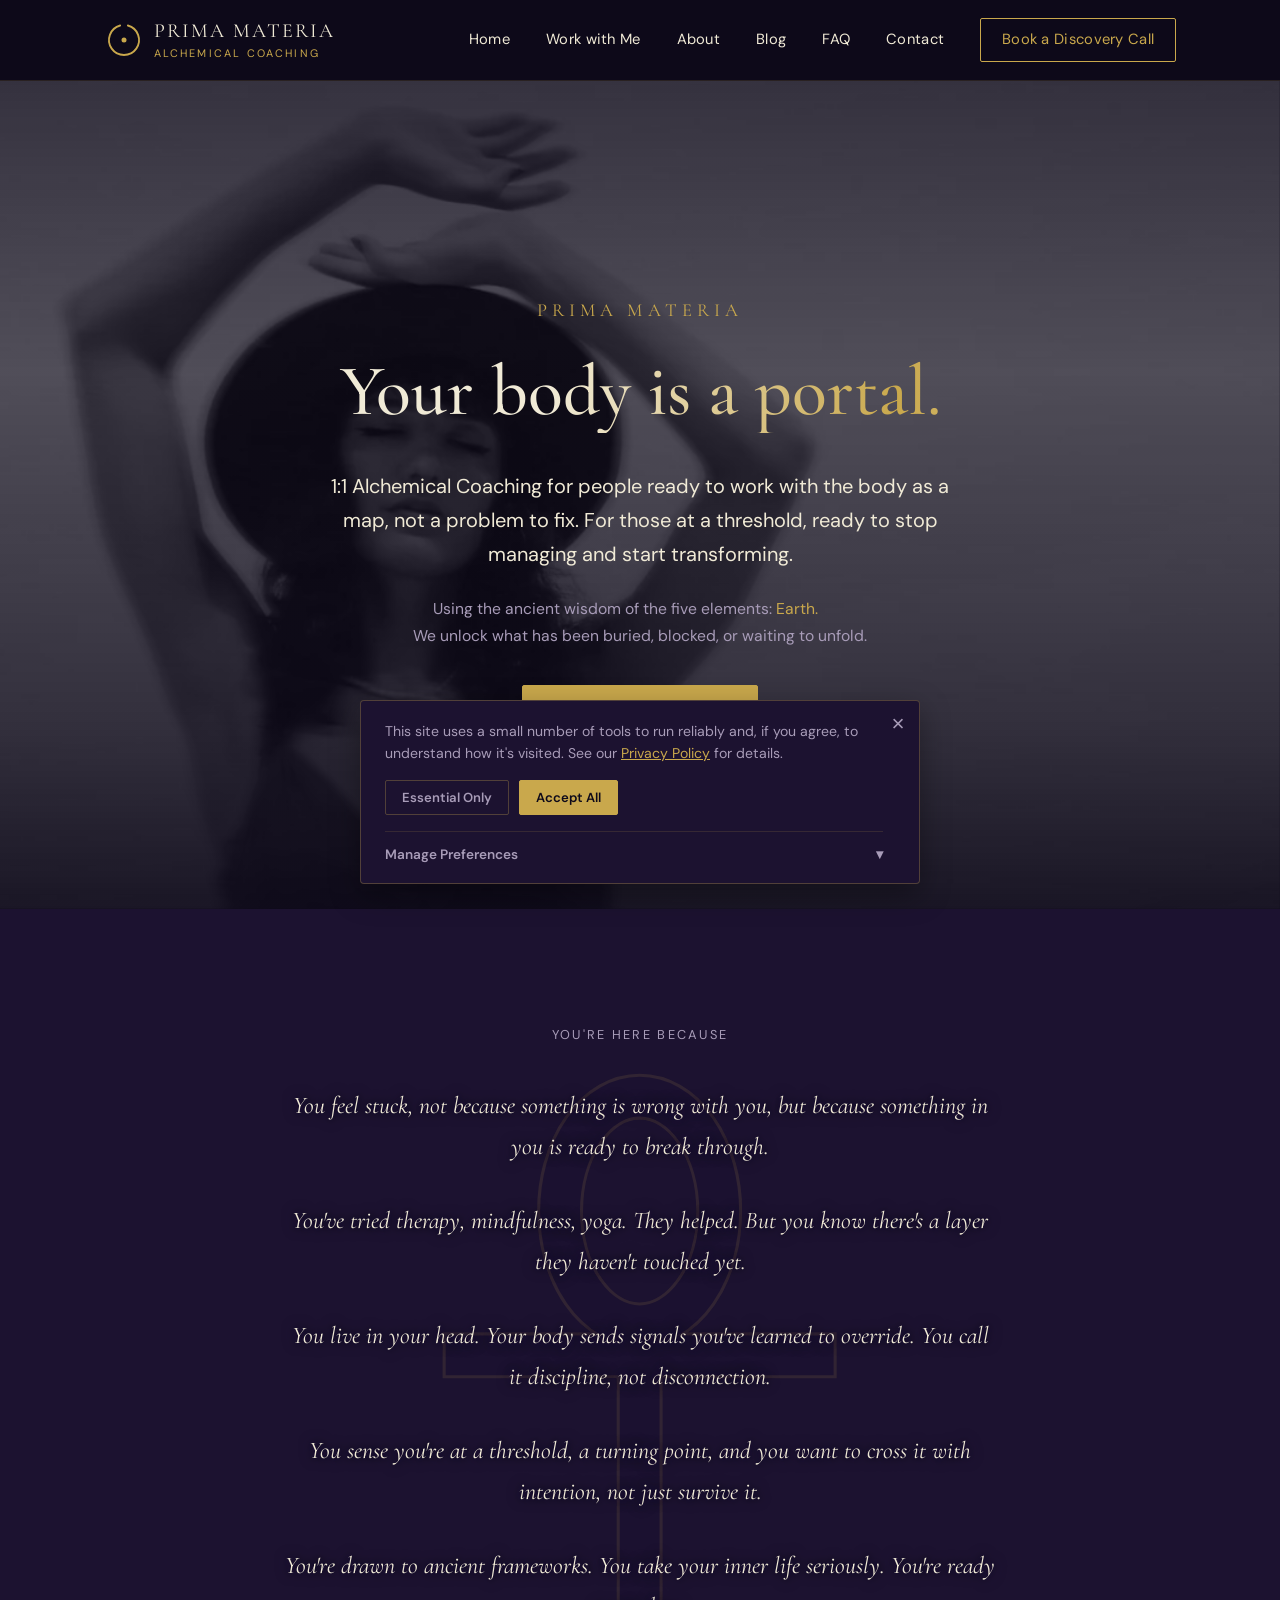
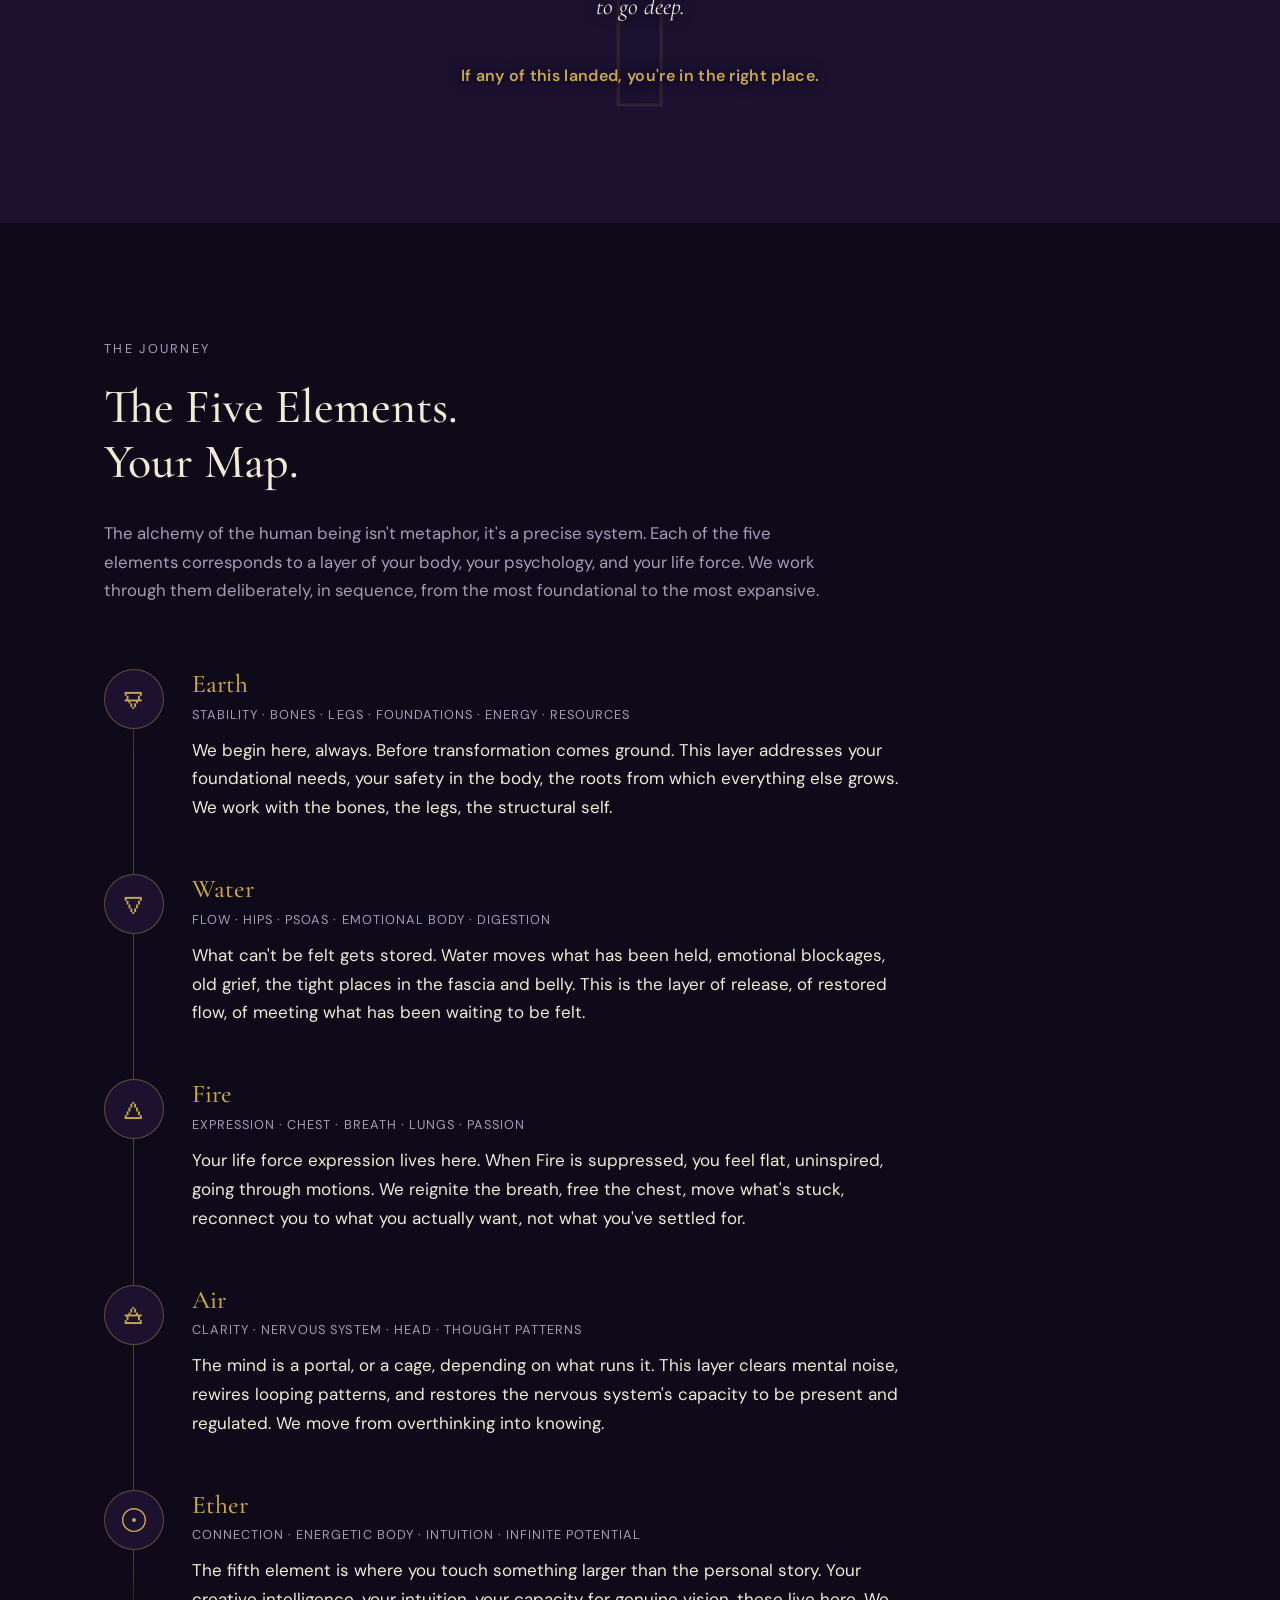
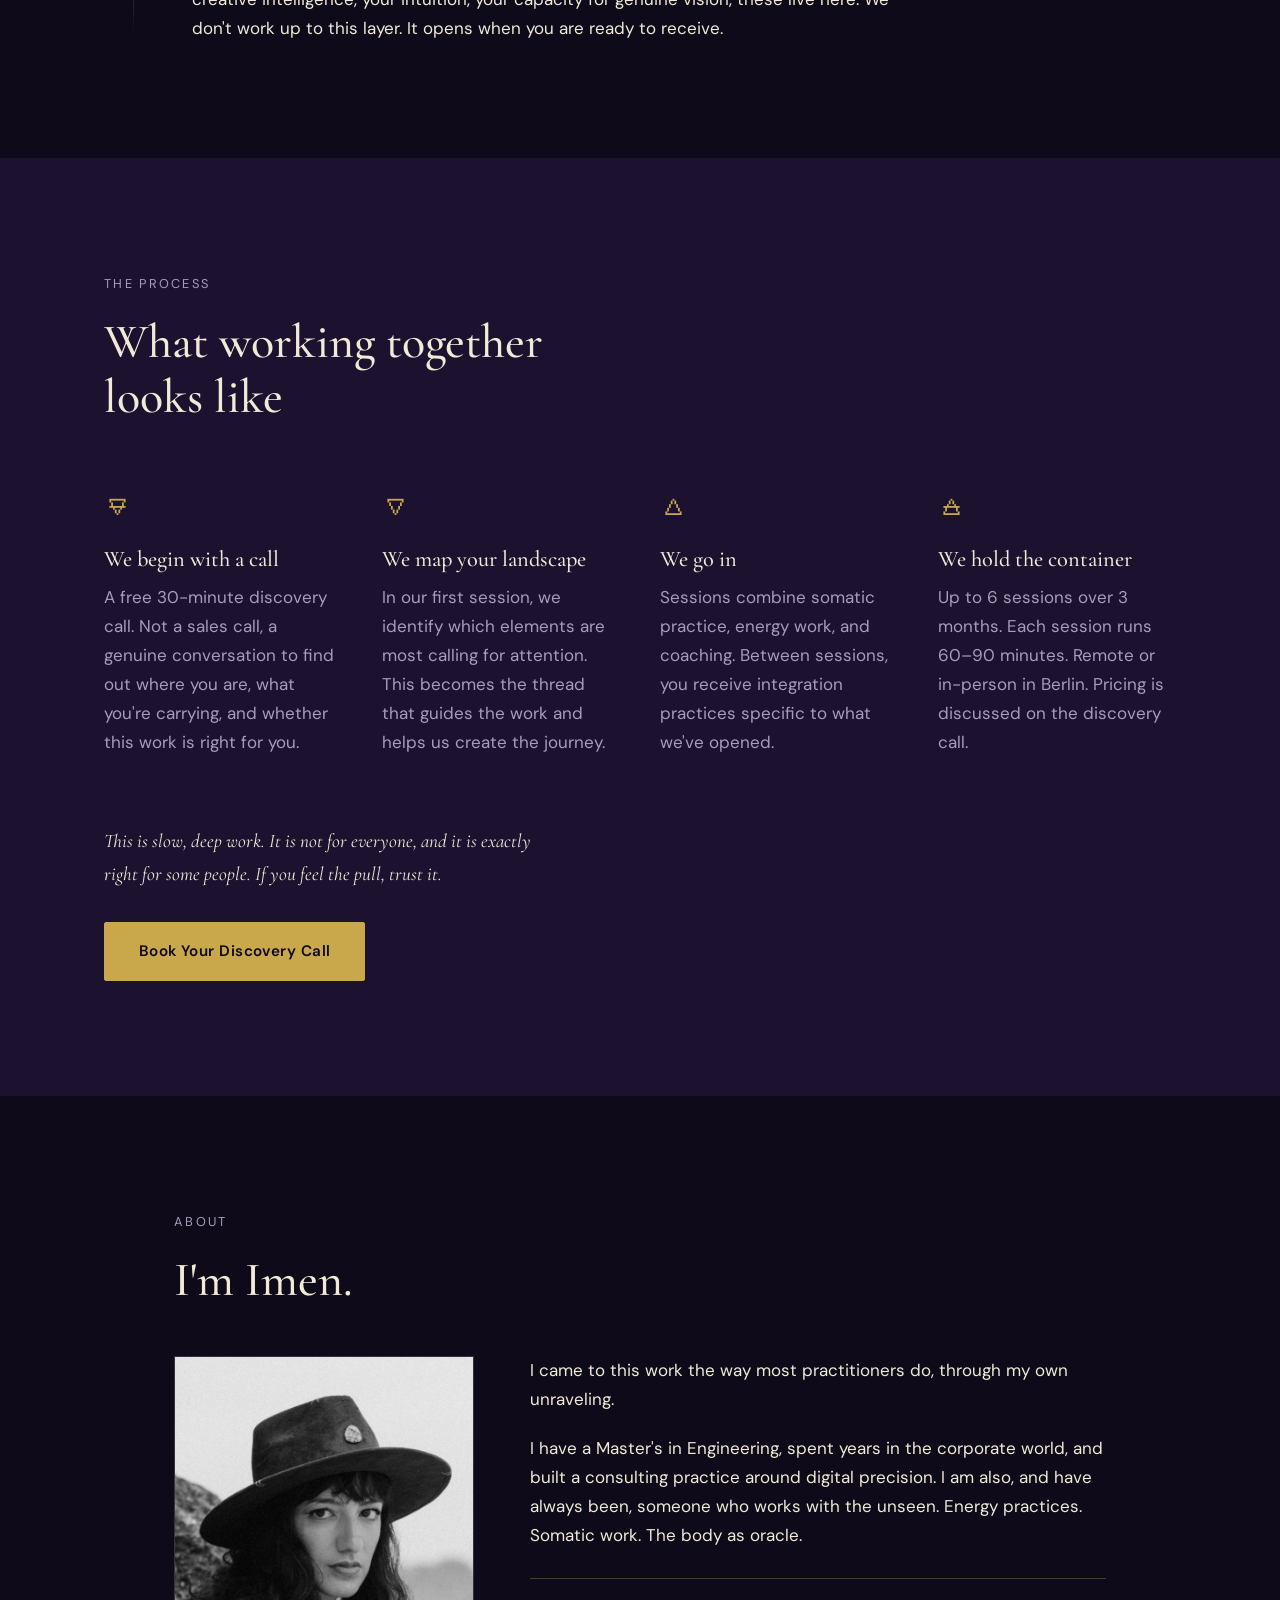
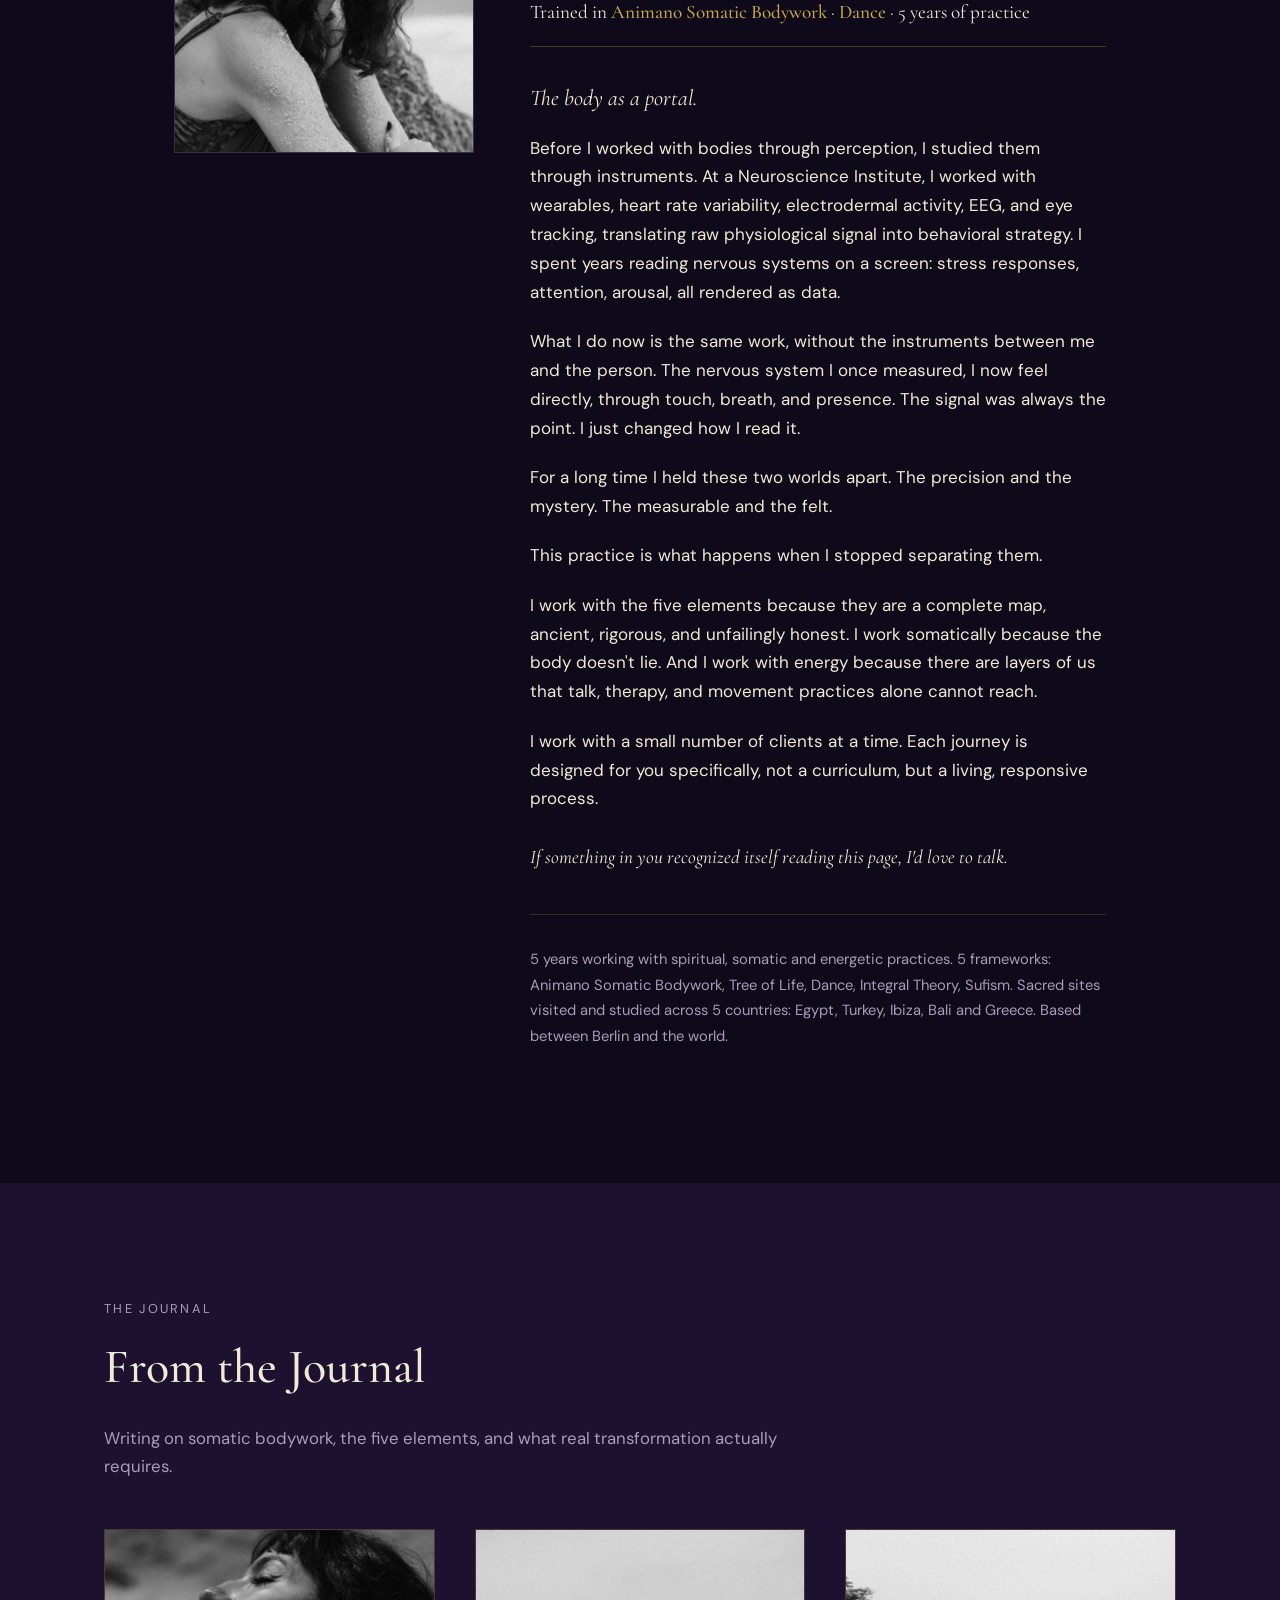
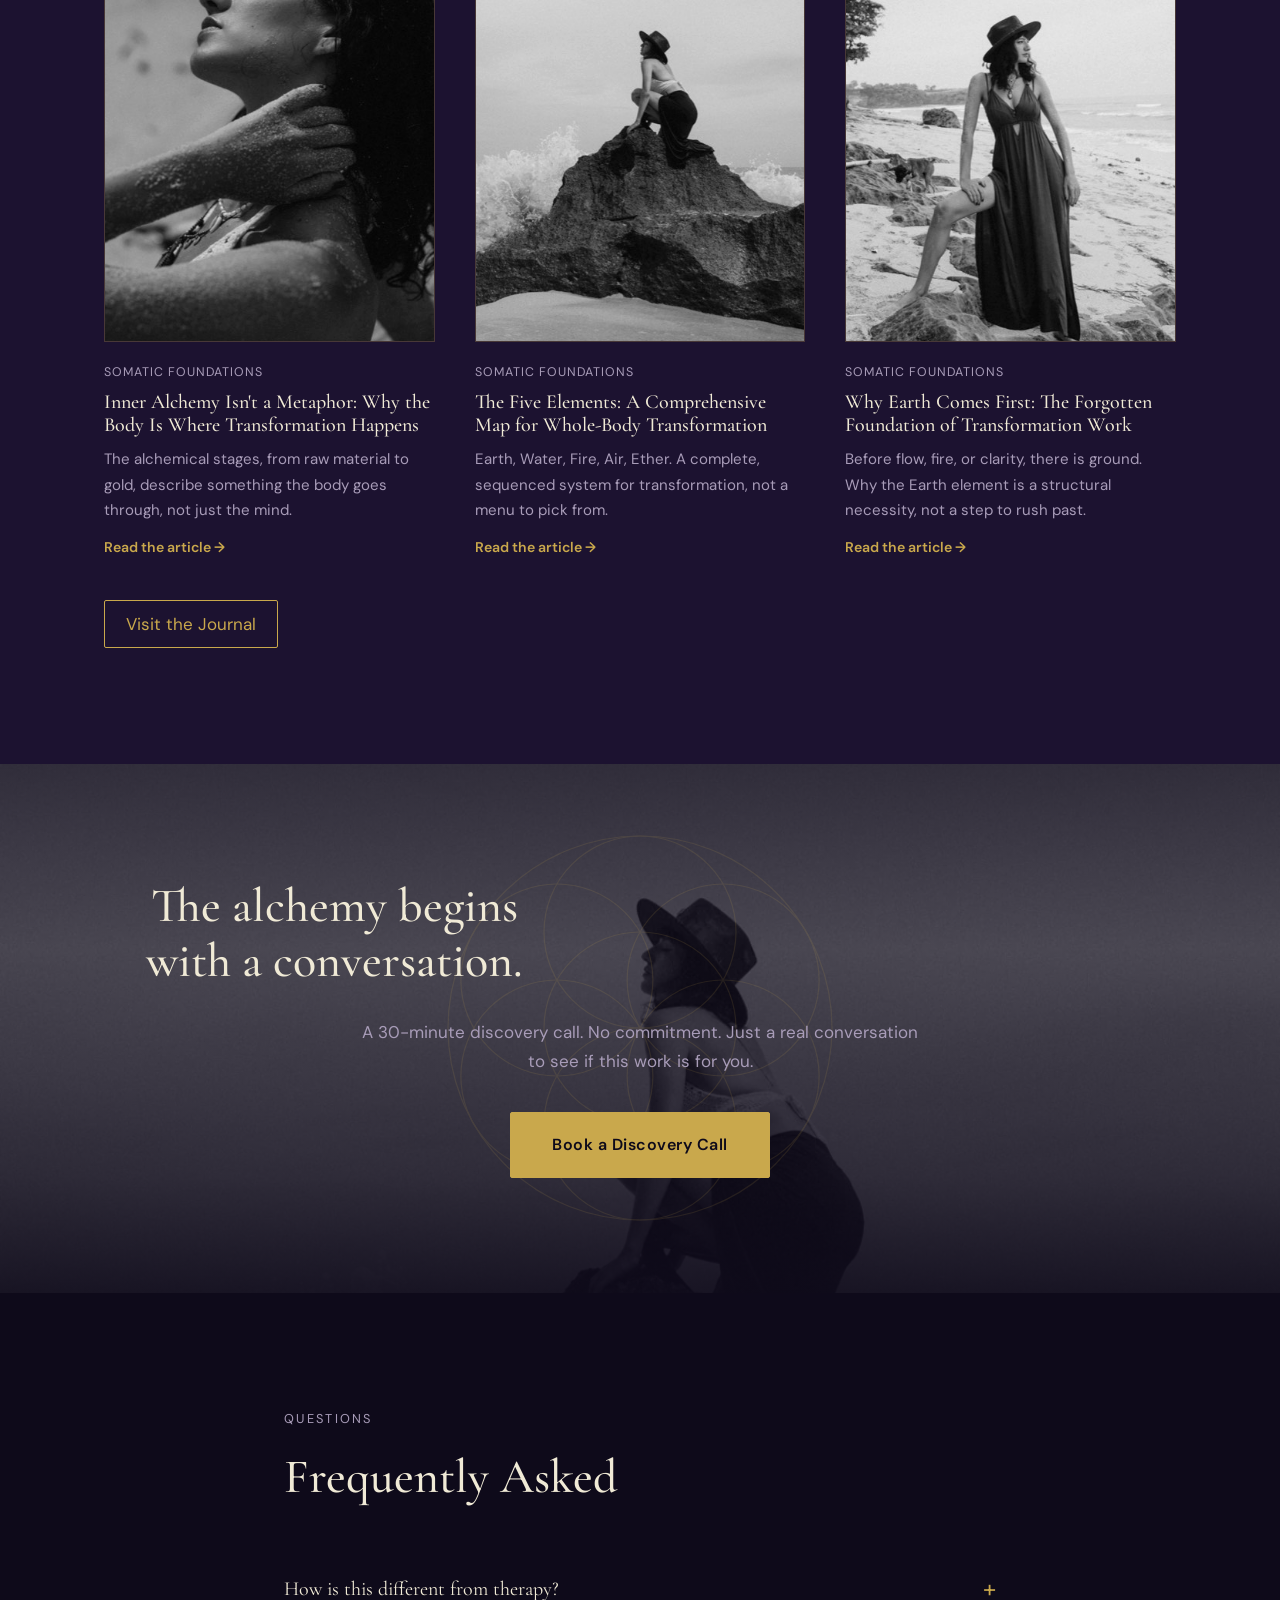
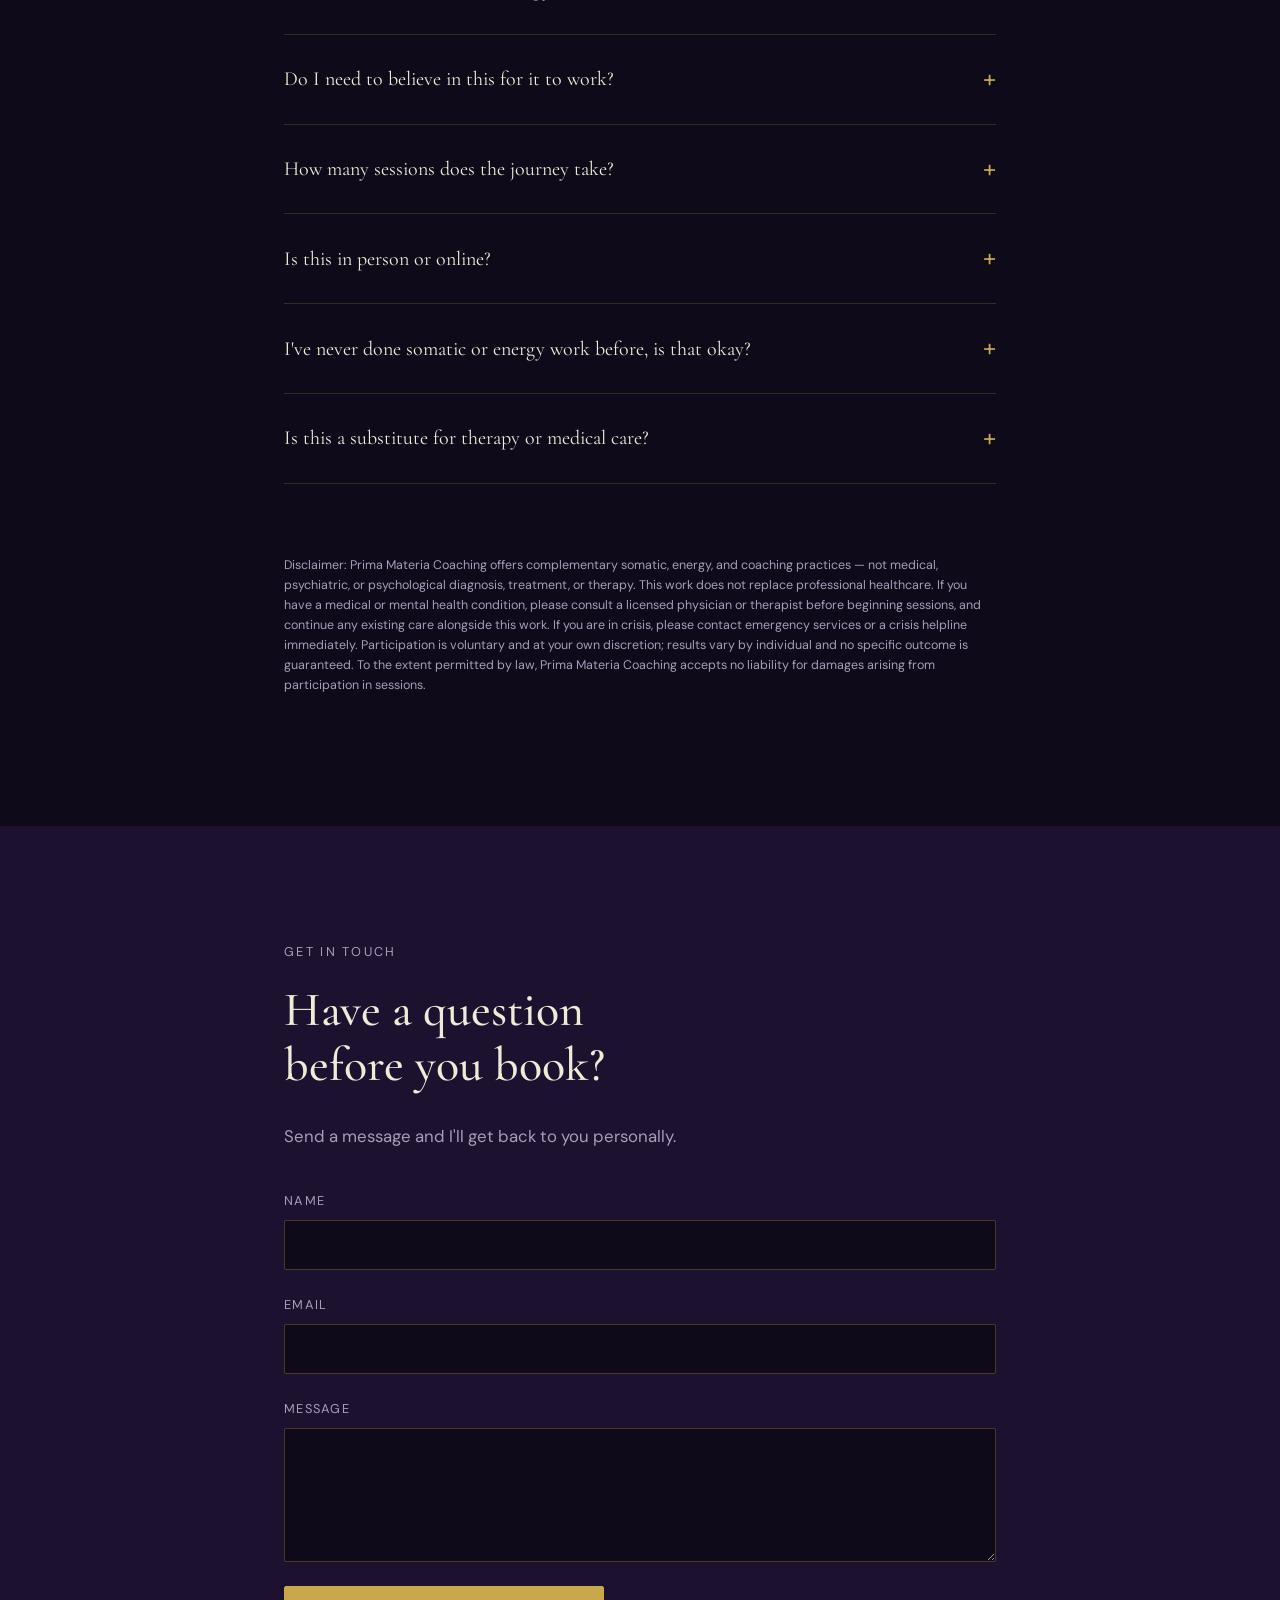
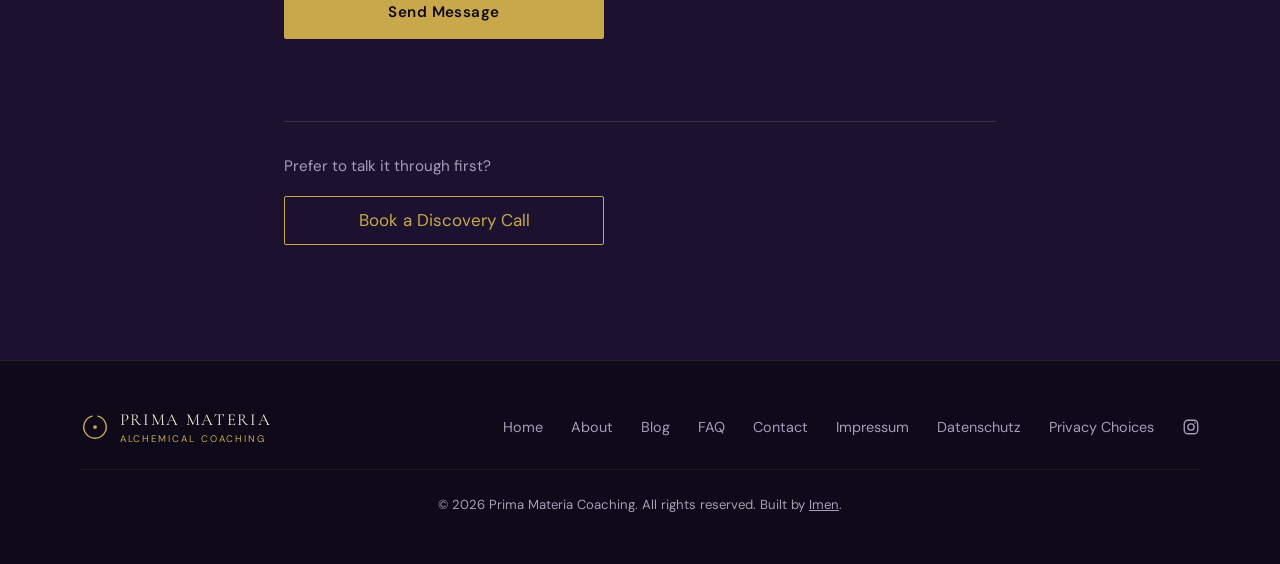
<file: index.html>
<!DOCTYPE html>
<html lang="en">
<head>
<meta charset="UTF-8">
<meta name="viewport" content="width=device-width, initial-scale=1.0">
<link rel="preload" as="style" href="css/style.css">
<script>(function(){function setVH(){if(window.innerHeight>0){document.documentElement.style.setProperty('--vh',window.innerHeight*0.01+'px')}}setVH();window.addEventListener('resize',setVH);window.addEventListener('load',function(){window.removeEventListener('resize',setVH)})})()</script>
<style>
@font-face{font-family:'Cormorant Garamond Fallback';src:local('Times New Roman'),local('Liberation Serif'),local('Georgia');ascent-override:95.96%;descent-override:29.81%;line-gap-override:0%;size-adjust:96.29%}
@font-face{font-family:'DM Sans Fallback';src:local('Helvetica Neue'),local('Segoe UI'),local('Arial');ascent-override:99.76%;descent-override:31.18%;line-gap-override:0%;size-adjust:99.43%}
:root{--bg:#0E0A1A;--surface:#1C1230;--gold:#C9A84C;--amber:#B07060;--text:#F0EAD6;--muted:#A89CB8;--font-display:'Cormorant Garamond','Cormorant Garamond Fallback','Times New Roman',serif;--font-body:'DM Sans','DM Sans Fallback',-apple-system,BlinkMacSystemFont,sans-serif;--max-width:1120px;--section-pad:clamp(4.5rem,9vw,8rem)}
*{box-sizing:border-box}
html{scroll-behavior:smooth}
body{margin:0;background:var(--bg);color:var(--text);font-family:var(--font-body);font-size:1.0625rem;line-height:1.7;-webkit-font-smoothing:antialiased}
h1,h2,h3{font-family:var(--font-display);font-weight:500;line-height:1.15;margin:0 0 .6em;color:var(--text)}
p{margin:0 0 1.2em}
a{color:inherit}
img,svg{display:block;max-width:100%}
.skip-link{position:absolute;left:-999px;top:0;background:var(--gold);color:var(--bg);padding:.75rem 1.25rem;z-index:200;font-weight:600;text-decoration:none}
.skip-link:focus{left:1rem;top:1rem}
a:focus-visible,button:focus-visible,summary:focus-visible{outline:2px solid var(--gold);outline-offset:3px}
.sr-only{position:absolute;width:1px;height:1px;padding:0;margin:-1px;overflow:hidden;clip:rect(0,0,0,0);white-space:nowrap;border:0}
.eyebrow{font-family:var(--font-body);font-size:.8rem;letter-spacing:.18em;text-transform:uppercase;color:var(--muted);margin:0 0 1.25rem}
.eyebrow--brand{color:var(--gold);font-family:var(--font-display);font-size:1.15rem;letter-spacing:.28em;margin-bottom:1.5rem}
.element-cycle{color:var(--gold);display:inline-block;width:6.4ch;text-align:left;white-space:nowrap;transition:opacity .6s ease,transform .6s ease}
@media (max-width:700px){.element-cycle{display:block;width:auto;text-align:center;margin-top:-.15em}}
.element-cycle.is-fading{opacity:0;transform:translateY(4px)}
.btn{display:inline-block;font-family:var(--font-body);font-weight:600;font-size:.95rem;letter-spacing:.03em;text-decoration:none;padding:.95rem 2.1rem;border-radius:2px;border:1px solid var(--gold);transition:background-color .25s ease,color .25s ease,transform .25s ease}
.btn-primary{background:var(--gold);color:var(--bg)}
.btn-primary:hover,.btn-primary:focus-visible{background:transparent;color:var(--gold)}
.site-header{position:sticky;top:0;z-index:100;border-bottom:1px solid rgba(201,168,76,.15)}
.site-header::before{content:"";position:absolute;inset:0;z-index:-1;background:rgba(14,10,26,.82);backdrop-filter:blur(10px);-webkit-backdrop-filter:blur(10px)}
.nav-wrap{max-width:var(--max-width);margin:0 auto;padding:1.1rem 1.5rem;display:flex;align-items:center;justify-content:space-between}
.brand{text-decoration:none;display:inline-flex;align-items:center;gap:.6rem}
.brand-icon{display:block;flex-shrink:0;color:var(--gold)}
.brand-text{display:flex;flex-direction:column;line-height:1.25}
.brand-title{font-family:var(--font-display);font-size:1.25rem;letter-spacing:.1em;text-transform:uppercase;color:var(--text)}
.brand-subtitle{font-family:var(--font-body);font-size:.68rem;letter-spacing:.2em;text-transform:uppercase;color:var(--gold);margin-top:.3em}
.site-nav{display:flex;align-items:center;gap:2.25rem}
.site-nav a{text-decoration:none;font-size:.92rem;letter-spacing:.02em;color:var(--text)}
.site-nav a:not(.nav-cta):hover{color:var(--gold)}
.nav-cta{display:inline-block;border:1px solid var(--gold);color:var(--gold)!important;text-decoration:none;padding:.55rem 1.3rem;border-radius:2px;transition:background-color .2s ease,color .2s ease}
.nav-cta:hover{background:var(--gold);color:var(--bg)!important}
.nav-toggle{display:none;flex-direction:column;justify-content:center;gap:5px;width:34px;height:34px;background:none;border:none;cursor:pointer;padding:0}
.nav-toggle span{display:block;width:100%;height:2px;background:var(--gold);transition:transform .25s ease,opacity .25s ease}
.nav-toggle[aria-expanded="true"] span:nth-child(1){transform:translateY(7px) rotate(45deg)}
.nav-toggle[aria-expanded="true"] span:nth-child(2){opacity:0}
.nav-toggle[aria-expanded="true"] span:nth-child(3){transform:translateY(-7px) rotate(-45deg)}
@media (max-width:1000px){
  .nav-toggle{display:flex}
  .site-nav{position:fixed;inset:0 0 0 auto;top:68px;height:calc(100% - 68px);width:min(78vw,320px);background:var(--surface);flex-direction:column;align-items:flex-start;padding:2.5rem 2rem;gap:1.75rem;transform:translateX(100%);transition:transform .3s ease;border-left:1px solid rgba(201,168,76,.2)}
  .site-nav.is-open{transform:translateX(0)}
  .site-nav .nav-cta{width:100%;text-align:center}
}
.hero{min-height:92vh;min-height:92svh;min-height:calc(var(--vh, 1svh) * 92);display:flex;align-items:center;justify-content:center;text-align:center;padding:8rem 1.5rem 5rem;position:relative;overflow:hidden;background:var(--bg)}
.hero-photo-media{position:absolute;inset:0;z-index:0;overflow:hidden}
.hero-photo-img{display:block;width:100%;height:100%;object-fit:cover;object-position:center 12%;filter:grayscale(1) contrast(1.05);animation:ken-burns 32s ease-in-out infinite;transform-origin:55% 25%;will-change:transform}
@keyframes ken-burns{0%{transform:scale(1) translate3d(0,0,0)}50%{transform:scale(1.09) translate3d(-1.2%,-1%,0)}100%{transform:scale(1) translate3d(0,0,0)}}
.hero-photo-overlay{position:absolute;inset:0;z-index:1;background:linear-gradient(180deg,rgba(14,10,26,.82) 0%,rgba(14,10,26,.68) 35%,rgba(14,10,26,.82) 78%,rgba(14,10,26,.94) 100%)}
.hero-inner{position:relative;z-index:2;max-width:780px}
.hero-headline{font-size:clamp(2.6rem,7vw,4.5rem);margin-bottom:.5em;background:linear-gradient(90deg,var(--text) 20%,var(--gold) 50%,var(--text) 80%);background-size:180% auto;background-position:0% 0%;-webkit-background-clip:text;background-clip:text;color:transparent;-webkit-text-fill-color:transparent;animation:headline-shimmer 7s ease-in-out infinite}
@keyframes headline-shimmer{0%{background-position:0% 0%}100%{background-position:-180% 0%}}
.hero-sub{font-size:clamp(1.05rem,2vw,1.25rem);color:var(--text);max-width:46ch;margin:0 auto 1.25em}
.hero-support{color:var(--muted);max-width:52ch;margin:0 auto 2.25em;font-size:.98rem}
@media (prefers-reduced-motion:reduce){
  html{scroll-behavior:auto}
  .hero-photo-img{animation:none}
  .hero-headline{animation:none;background:none;-webkit-text-fill-color:currentColor;color:var(--text)}
}
</style>
<link rel="stylesheet" href="css/style.css">
<link rel="preload" as="image" href="images/hero-bg-mobile.webp" media="(max-width: 700px)" fetchpriority="high">
<link rel="preload" as="image" href="images/hero-bg.webp" media="(min-width: 701px)" fetchpriority="high">

<!-- Google tag (gtag.js), loaded only after cookie consent is granted -->
<script>
  window.dataLayer = window.dataLayer || [];
  function gtag(){dataLayer.push(arguments);}
  gtag('js', new Date());
</script>
<title>Prima Materia, Alchemical Coaching &amp; Somatic Bodywork</title>
<meta name="description" content="Prima Materia Coaching guides you through 1:1 Alchemical Coaching and Somatic Bodywork, using the five elements to unlock stability, flow, energy, and clarity.">

<link rel="icon" href="images/favicon.png" type="image/png">

<link rel="preconnect" href="https://fonts.googleapis.com">
<link rel="preconnect" href="https://fonts.gstatic.com" crossorigin>
<link href="https://fonts.googleapis.com/css2?family=Cormorant+Garamond:ital,wght@0,400;0,500;0,600;1,500&family=DM+Sans:wght@400;500;600&display=optional" rel="stylesheet" media="print" onload="this.media='all'">
<noscript><link href="https://fonts.googleapis.com/css2?family=Cormorant+Garamond:ital,wght@0,400;0,500;0,600;1,500&family=DM+Sans:wght@400;500;600&display=optional" rel="stylesheet"></noscript>

<script type="application/ld+json">
{
  "@context": "https://schema.org",
  "@graph": [
    {
      "@type": "ProfessionalService",
      "@id": "https://primamateriacoaching.com/#business",
      "name": "Prima Materia Coaching",
      "url": "https://primamateriacoaching.com/",
      "image": "https://primamateriacoaching.com/images/about-portrait.jpg",
      "description": "1:1 Alchemical Coaching and somatic bodywork practice using the five elements, Earth, Water, Fire, Air, Ether, to work with the body as a map for transformation.",
      "areaServed": [
        { "@type": "City", "name": "Berlin" },
        { "@type": "Place", "name": "Online worldwide" }
      ],
      "sameAs": ["https://www.instagram.com/ima_gi_n/"],
      "founder": { "@id": "https://primamateriacoaching.com/#imen" }
    },
    {
      "@type": "Person",
      "@id": "https://primamateriacoaching.com/#imen",
      "name": "Imen",
      "jobTitle": "Alchemical Coach & Somatic Bodywork Practitioner",
      "worksFor": { "@id": "https://primamateriacoaching.com/#business" },
      "sameAs": ["https://www.instagram.com/ima_gi_n/"]
    },
    {
      "@type": "Service",
      "name": "1:1 Alchemical Coaching Journey",
      "url": "https://primamateriacoaching.com/#journey",
      "provider": { "@id": "https://primamateriacoaching.com/#business" },
      "serviceType": "Somatic coaching and energy work",
      "areaServed": ["Berlin", "Online"],
      "description": "A minimum 3-month 1:1 container combining somatic practice, elemental bodywork, energy work, and coaching, structured around the five elements: Earth, Water, Fire, Air, Ether."
    },
    {
      "@type": "FAQPage",
      "mainEntity": [
        {
          "@type": "Question",
          "name": "How is this different from therapy?",
          "acceptedAnswer": {
            "@type": "Answer",
            "text": "Therapy works primarily through language and cognitive understanding. This work enters through the body first, sensation, breath, movement, energy. The two can be complementary; they are not the same thing."
          }
        },
        {
          "@type": "Question",
          "name": "Do I need to believe in this for it to work?",
          "acceptedAnswer": {
            "@type": "Answer",
            "text": "No. You need to be curious and willing. The body responds to the work regardless of belief systems. What matters is your genuine desire to change."
          }
        },
        {
          "@type": "Question",
          "name": "How many sessions does the journey take?",
          "acceptedAnswer": {
            "@type": "Answer",
            "text": "The 1:1 Alchemical Journey is a minimum 3-month container. The depth of this work needs time. We discuss the specifics on your discovery call."
          }
        },
        {
          "@type": "Question",
          "name": "Is this in person or online?",
          "acceptedAnswer": {
            "@type": "Answer",
            "text": "Both. Sessions are available in person or via video call. Some somatic practices are more effective in person; we adapt to what's possible for you."
          }
        },
        {
          "@type": "Question",
          "name": "I've never done somatic or energy work before, is that okay?",
          "acceptedAnswer": {
            "@type": "Answer",
            "text": "Yes. Many clients come without prior experience. What matters is willingness to be in your body. I'll guide everything."
          }
        },
        {
          "@type": "Question",
          "name": "Is this a substitute for therapy or medical care?",
          "acceptedAnswer": {
            "@type": "Answer",
            "text": "No. This work is a complementary practice, not a replacement for medical or psychological treatment. If you're navigating a health condition, please also work with a licensed professional. Full details are in our disclaimer below."
          }
        }
      ]
    }
  ]
}
</script>
</head>
<body>

<a class="skip-link" href="#main">Skip to content</a>

<div class="consent-banner" id="cookieBanner" role="dialog" aria-live="polite" aria-label="Cookie notice">
  <button type="button" class="consent-banner-close" id="cookieClose" aria-label="Close">&times;</button>
  <p class="consent-banner-text">This site uses a small number of tools to run reliably and, if you agree, to understand how it's visited. See our <a href="datenschutz.html">Privacy Policy</a> for details.</p>
  <div class="consent-banner-actions">
    <button type="button" class="consent-btn-outline" id="cookieEssentialOnly">Essential Only</button>
    <button type="button" class="consent-btn-solid" id="cookieAcceptAllBanner">Accept All</button>
  </div>

  <button type="button" class="consent-accordion-toggle" id="cookieManagePrefs" aria-expanded="false" aria-controls="cookiePrefsPanel">
    <span>Manage Preferences</span>
    <span class="consent-accordion-chevron" aria-hidden="true">&#9662;</span>
  </button>

  <div class="consent-accordion-panel" id="cookiePrefsPanel" hidden>
    <p class="consent-purposes-label">Purposes</p>

    <div class="consent-purpose">
      <div class="consent-purpose-row">
        <div class="consent-purpose-info">
          <p class="consent-purpose-name">Analytics</p>
          <p class="consent-purpose-basis">Legal Basis: Consent &mdash; Opt In</p>
        </div>
        <label class="consent-toggle">
          <input type="checkbox" id="toggleAnalytics">
          <span class="consent-toggle-track"></span>
        </label>
      </div>
      <p class="consent-purpose-detail">Google Analytics, used to understand how visitors use this site. Nothing is loaded or set unless you opt in.</p>
    </div>

    <div class="consent-purpose">
      <div class="consent-purpose-row">
        <div class="consent-purpose-info">
          <p class="consent-purpose-name">Essential</p>
          <p class="consent-purpose-basis">Legal Basis: Legitimate Interest &mdash; Always Active</p>
        </div>
        <label class="consent-toggle consent-toggle--locked">
          <input type="checkbox" checked disabled aria-label="Essential, always active">
          <span class="consent-toggle-track"></span>
        </label>
      </div>
      <p class="consent-purpose-detail">Basic hosting and security logs required to serve this website reliably.</p>
    </div>

    <div class="consent-accordion-footer">
      <button type="button" class="btn btn-primary" id="cookieConfirm">Confirm</button>
    </div>
  </div>
</div>

<header class="site-header" id="siteHeader">
  <div class="nav-wrap">
    <a href="#top" class="brand"><svg class="brand-icon" viewBox="0 0 64 64" width="40" height="40" aria-hidden="true"><path d="M38.21 8.82A24 24 0 1 1 25.79 8.82" fill="none" stroke="currentColor" stroke-width="3" stroke-linecap="round"/><circle cx="32" cy="32" r="4" fill="currentColor"/></svg><span class="brand-text"><span class="brand-title">Prima Materia</span><span class="brand-subtitle">Alchemical Coaching</span></span></a>

    <nav class="site-nav" id="siteNav" aria-label="Primary">
      <a href="#top">Home</a>
      <a href="#journey">Work with Me</a>
      <a href="#about">About</a>
      <a href="blog.html">Blog</a>
      <a href="#faq">FAQ</a>
      <a href="#contact">Contact</a>
      <a class="nav-cta calendly-link" href="https://calendly.com/imenbouzouita/1-1-discovery-call" target="_blank" rel="noopener">Book a Discovery Call</a>
    </nav>

    <button class="nav-toggle" id="navToggle" aria-expanded="false" aria-controls="siteNav" aria-label="Toggle navigation menu">
      <span></span><span></span><span></span>
    </button>
  </div>
</header>

<main id="main">

  <!-- HERO -->
  <section id="top" class="hero hero--photo">
    <div class="hero-photo-media" aria-hidden="true">
      <picture>
        <source media="(max-width: 700px)" type="image/webp" srcset="images/hero-bg-mobile.webp">
        <source media="(max-width: 700px)" srcset="images/hero-bg-mobile.jpg">
        <source type="image/webp" srcset="images/hero-bg.webp">
        <img src="images/hero-bg.jpg" alt="" class="hero-photo-img" fetchpriority="high" width="1070" height="1362">
      </picture>
    </div>
    <div class="hero-photo-overlay" aria-hidden="true"></div>

    <div class="hero-inner">
      <p class="eyebrow eyebrow--brand">Prima Materia</p>
      <h1 class="hero-headline">Your body is a portal.</h1>
      <p class="hero-sub">1:1 Alchemical Coaching for people ready to work with the body as a map, not a problem to fix. For those at a threshold, ready to stop managing and start transforming.</p>
      <p class="hero-support">Using the ancient wisdom of the five elements: <span class="sr-only">Earth, Water, Fire, Air, Ether</span><span class="element-cycle" id="elementCycle" aria-hidden="true">Earth.</span><br>We unlock what has been buried, blocked, or waiting to unfold.</p>
      <a class="btn btn-primary calendly-link" href="https://calendly.com/imenbouzouita/1-1-discovery-call" target="_blank" rel="noopener">Book a Discovery Call</a>
    </div>
  </section>

  <!-- IS THIS YOU -->
  <section id="mirror" class="section mirror">
    <div class="section-inner">
      <p class="eyebrow reveal">You're here because</p>

      <div class="mirror-body">
        <div class="ankh" aria-hidden="true">
          <svg viewBox="0 0 200 285" class="ankh-svg" preserveAspectRatio="xMidYMid meet">
            <g fill="none" stroke="#C9A84C" stroke-width="18.5">
              <ellipse cx="100" cy="70" rx="32" ry="46"/>
              <line x1="20.75" y1="128" x2="179.25" y2="128"/>
              <line x1="100" y1="128" x2="100" y2="269.25"/>
            </g>
            <g fill="none" stroke="#1C1230" stroke-width="16">
              <ellipse cx="100" cy="70" rx="32" ry="46"/>
              <line x1="22" y1="128" x2="178" y2="128"/>
              <line x1="100" y1="128" x2="100" y2="268"/>
            </g>
          </svg>
        </div>

        <div class="mirror-list">
          <p class="reveal">You feel stuck, not because something is wrong with you, but because something in you is ready to break through.</p>
          <p class="reveal">You've tried therapy, mindfulness, yoga. They helped. But you know there's a layer they haven't touched yet.</p>
          <p class="reveal">You live in your head. Your body sends signals you've learned to override. You call it discipline, not disconnection.</p>
          <p class="reveal">You sense you're at a threshold, a turning point, and you want to cross it with intention, not just survive it.</p>
          <p class="reveal">You're drawn to ancient frameworks. You take your inner life seriously. You're ready to go deep.</p>
        </div>
        <p class="mirror-closing reveal">If any of this landed, you're in the right place.</p>
      </div>
    </div>
  </section>

  <!-- THE FIVE ELEMENTS -->
  <section id="journey" class="section journey">
    <div class="section-inner">
      <div class="journey-intro reveal">
        <p class="eyebrow">The Journey</p>
        <h2 class="section-headline">The Five Elements.<br>Your Map.</h2>
        <p class="section-intro">The alchemy of the human being isn't metaphor, it's a precise system. Each of the five elements corresponds to a layer of your body, your psychology, and your life force. We work through them deliberately, in sequence, from the most foundational to the most expansive.</p>
      </div>

      <ol class="timeline">
        <li class="timeline-item reveal">
          <span class="timeline-icon" aria-hidden="true">
            <span class="timeline-icon-glyph">🜃</span>
          </span>
          <div class="timeline-content">
            <h3>Earth</h3>
            <p class="timeline-tags">Stability · Bones · Legs · Foundations · Energy · Resources</p>
            <p>We begin here, always. Before transformation comes ground. This layer addresses your foundational needs, your safety in the body, the roots from which everything else grows. We work with the bones, the legs, the structural self.</p>
          </div>
        </li>

        <li class="timeline-item reveal">
          <span class="timeline-icon" aria-hidden="true">
            <span class="timeline-icon-glyph">🜄</span>
          </span>
          <div class="timeline-content">
            <h3>Water</h3>
            <p class="timeline-tags">Flow · Hips · Psoas · Emotional Body · Digestion</p>
            <p>What can't be felt gets stored. Water moves what has been held, emotional blockages, old grief, the tight places in the fascia and belly. This is the layer of release, of restored flow, of meeting what has been waiting to be felt.</p>
          </div>
        </li>

        <li class="timeline-item reveal">
          <span class="timeline-icon" aria-hidden="true">
            <span class="timeline-icon-glyph">🜂</span>
          </span>
          <div class="timeline-content">
            <h3>Fire</h3>
            <p class="timeline-tags">Expression · Chest · Breath · Lungs · Passion</p>
            <p>Your life force expression lives here. When Fire is suppressed, you feel flat, uninspired, going through motions. We reignite the breath, free the chest, move what's stuck, reconnect you to what you actually want, not what you've settled for.</p>
          </div>
        </li>

        <li class="timeline-item reveal">
          <span class="timeline-icon" aria-hidden="true">
            <span class="timeline-icon-glyph">🜁</span>
          </span>
          <div class="timeline-content">
            <h3>Air</h3>
            <p class="timeline-tags">Clarity · Nervous System · Head · Thought Patterns</p>
            <p>The mind is a portal, or a cage, depending on what runs it. This layer clears mental noise, rewires looping patterns, and restores the nervous system's capacity to be present and regulated. We move from overthinking into knowing.</p>
          </div>
        </li>

        <li class="timeline-item reveal">
          <span class="timeline-icon" aria-hidden="true">
            <svg viewBox="0 0 60 60"><circle cx="30" cy="30" r="20" fill="none" stroke="#C9A84C" stroke-width="2.5"/><circle cx="30" cy="30" r="3.5" fill="#C9A84C"/></svg>
          </span>
          <div class="timeline-content">
            <h3>Ether</h3>
            <p class="timeline-tags">Connection · Energetic Body · Intuition · Infinite Potential</p>
            <p>The fifth element is where you touch something larger than the personal story. Your creative intelligence, your intuition, your capacity for genuine vision, these live here. We don't work up to this layer. It opens when you are ready to receive.</p>
          </div>
        </li>
      </ol>
    </div>
  </section>

  <!-- HOW WE WORK TOGETHER -->
  <section id="process" class="section process reveal">
    <div class="section-inner">
      <p class="eyebrow">The Process</p>
      <h2 class="section-headline">What working together<br>looks like</h2>

      <div class="steps">
        <div class="step">
          <span class="step-mark" aria-hidden="true">🜃</span>
          <h3>We begin with a call</h3>
          <p>A free 30-minute discovery call. Not a sales call, a genuine conversation to find out where you are, what you're carrying, and whether this work is right for you.</p>
        </div>
        <div class="step">
          <span class="step-mark" aria-hidden="true">🜄</span>
          <h3>We map your landscape</h3>
          <p>In our first session, we identify which elements are most calling for attention. This becomes the thread that guides the work and helps us create the journey.</p>
        </div>
        <div class="step">
          <span class="step-mark" aria-hidden="true">🜂</span>
          <h3>We go in</h3>
          <p>Sessions combine somatic practice, energy work, and coaching. Between sessions, you receive integration practices specific to what we've opened.</p>
        </div>
        <div class="step">
          <span class="step-mark" aria-hidden="true">🜁</span>
          <h3>We hold the container</h3>
          <p>Up to 6 sessions over 3 months. Each session runs 60–90 minutes. Remote or in-person in Berlin. Pricing is discussed on the discovery call.</p>
        </div>
      </div>

      <p class="process-closing">This is slow, deep work. It is not for everyone, and it is exactly right for some people. If you feel the pull, trust it.</p>
      <a class="btn btn-primary calendly-link" href="https://calendly.com/imenbouzouita/1-1-discovery-call" target="_blank" rel="noopener">Book Your Discovery Call</a>
    </div>
  </section>

  <!-- ABOUT -->
  <section id="about" class="section about reveal">
    <div class="section-inner section-inner--about">
      <p class="eyebrow">About</p>
      <h2 class="section-headline">I'm Imen.</h2>

      <div class="about-grid">
        <figure class="about-portrait">
          <img src="images/about-portrait.jpg" alt="Imen, founder of Prima Materia, portrait by the sea" width="900" height="1194" loading="lazy">
        </figure>

        <div class="about-body">
          <div class="about-copy">
            <p>I came to this work the way most practitioners do, through my own unraveling.</p>
            <p>I have a Master's in Engineering, spent years in the corporate world, and built a consulting practice around digital precision. I am also, and have always been, someone who works with the unseen. Energy practices. Somatic work. The body as oracle.</p>

            <p class="credential-highlight">Trained in <strong>Animano Somatic Bodywork</strong> · <strong>Dance</strong> · 5 years of practice</p>

            <p class="about-subhead">The body as a portal.</p>
            <p>Before I worked with bodies through perception, I studied them through instruments. At a Neuroscience Institute, I worked with wearables, heart rate variability, electrodermal activity, EEG, and eye tracking, translating raw physiological signal into behavioral strategy. I spent years reading nervous systems on a screen: stress responses, attention, arousal, all rendered as data.</p>
            <p>What I do now is the same work, without the instruments between me and the person. The nervous system I once measured, I now feel directly, through touch, breath, and presence. The signal was always the point. I just changed how I read it.</p>

            <p>For a long time I held these two worlds apart. The precision and the mystery. The measurable and the felt.</p>
            <p>This practice is what happens when I stopped separating them.</p>
            <p>I work with the five elements because they are a complete map, ancient, rigorous, and unfailingly honest. I work somatically because the body doesn't lie. And I work with energy because there are layers of us that talk, therapy, and movement practices alone cannot reach.</p>
            <p>I work with a small number of clients at a time. Each journey is designed for you specifically, not a curriculum, but a living, responsive process.</p>
            <p class="about-invitation"><em>If something in you recognized itself reading this page, I'd love to talk.</em></p>
          </div>

          <p class="credentials">5 years working with spiritual, somatic and energetic practices. 5 frameworks: Animano Somatic Bodywork, Tree of Life, Dance, Integral Theory, Sufism. Sacred sites visited and studied across 5 countries: Egypt, Turkey, Ibiza, Bali and Greece. Based between Berlin and the world.</p>
        </div>
      </div>
    </div>
  </section>

  <!-- BLOG SHOWCASE -->
  <section id="blog-showcase" class="section blog-showcase reveal">
    <div class="section-inner">
      <p class="eyebrow">The Journal</p>
      <h2 class="section-headline">From the Journal</h2>
      <p class="section-intro">Writing on somatic bodywork, the five elements, and what real transformation actually requires.</p>

      <div class="blog-grid">
        <a class="blog-card" href="blog/inner-alchemy-and-the-body.html">
          <span class="blog-card-image">
            <img src="images/blog-03-alchemy-thumb.jpg" alt="Black and white close-up photo of a woman with sand on her skin, hands at her collarbone, eyes closed" width="640" height="960" loading="lazy">
          </span>
          <span class="blog-card-date">Somatic Foundations</span>
          <h3>Inner Alchemy Isn't a Metaphor: Why the Body Is Where Transformation Happens</h3>
          <p>The alchemical stages, from raw material to gold, describe something the body goes through, not just the mind.</p>
          <span class="blog-card-link">Read the article &rarr;</span>
        </a>
        <a class="blog-card" href="blog/the-five-elements-overview.html">
          <span class="blog-card-image">
            <img src="images/blog-02-elements-thumb.jpg" alt="Black and white photo of a woman crouched on a rocky outcrop above crashing waves" width="640" height="960" loading="lazy">
          </span>
          <span class="blog-card-date">Somatic Foundations</span>
          <h3>The Five Elements: A Comprehensive Map for Whole-Body Transformation</h3>
          <p>Earth, Water, Fire, Air, Ether. A complete, sequenced system for transformation, not a menu to pick from.</p>
          <span class="blog-card-link">Read the article &rarr;</span>
        </a>
        <a class="blog-card" href="blog/why-earth-comes-first.html">
          <span class="blog-card-image">
            <img src="images/blog-01-earth-thumb.jpg" alt="Black and white portrait on a beach, evoking groundedness and the Earth element" width="640" height="960" loading="lazy">
          </span>
          <span class="blog-card-date">Somatic Foundations</span>
          <h3>Why Earth Comes First: The Forgotten Foundation of Transformation Work</h3>
          <p>Before flow, fire, or clarity, there is ground. Why the Earth element is a structural necessity, not a step to rush past.</p>
          <span class="blog-card-link">Read the article &rarr;</span>
        </a>
      </div>

      <a class="nav-cta blog-showcase-cta" href="blog.html">Visit the Journal</a>
    </div>
  </section>

  <!-- FINAL CTA -->
  <section id="final-cta" class="section final-cta final-cta--photo reveal">
    <div class="hero-photo-overlay" aria-hidden="true"></div>
    <div class="sacred-geometry sacred-geometry--small" aria-hidden="true">
      <div class="sg-stack">
        <div class="sg-rotate">
          <svg viewBox="0 0 400 400" class="sg-svg">
            <g fill="none" stroke="#C9A84C" stroke-width="0.75">
              <circle cx="200" cy="200" r="60"/>
              <circle cx="200" cy="140" r="60"/>
              <circle cx="200" cy="260" r="60"/>
              <circle cx="148.04" cy="170" r="60"/>
              <circle cx="148.04" cy="230" r="60"/>
              <circle cx="251.96" cy="170" r="60"/>
              <circle cx="251.96" cy="230" r="60"/>
              <circle cx="200" cy="200" r="120"/>
            </g>
          </svg>
        </div>
      </div>
    </div>
    <div class="section-inner">
      <h2 class="section-headline">The alchemy begins<br>with a conversation.</h2>
      <p class="final-cta-body">A 30-minute discovery call. No commitment. Just a real conversation to see if this work is for you.</p>
      <a class="btn btn-primary btn-large calendly-link" href="https://calendly.com/imenbouzouita/1-1-discovery-call" target="_blank" rel="noopener">Book a Discovery Call</a>
    </div>
  </section>

  <!-- FAQ -->
  <section id="faq" class="section faq reveal">
    <div class="section-inner section-inner--narrow">
      <p class="eyebrow">Questions</p>
      <h2 class="section-headline">Frequently Asked</h2>

      <div class="faq-list">
        <details class="faq-item">
          <summary>How is this different from therapy?</summary>
          <p>Therapy works primarily through language and cognitive understanding. This work enters through the body first, sensation, breath, movement, energy. The two can be complementary; they are not the same thing.</p>
        </details>
        <details class="faq-item">
          <summary>Do I need to believe in this for it to work?</summary>
          <p>No. You need to be curious and willing. The body responds to the work regardless of belief systems. What matters is your genuine desire to change.</p>
        </details>
        <details class="faq-item">
          <summary>How many sessions does the journey take?</summary>
          <p>The 1:1 Alchemical Journey is a minimum 3-month container. The depth of this work needs time. We discuss the specifics on your discovery call.</p>
        </details>
        <details class="faq-item">
          <summary>Is this in person or online?</summary>
          <p>Both. Sessions are available in person or via video call. Some somatic practices are more effective in person; we adapt to what's possible for you.</p>
        </details>
        <details class="faq-item">
          <summary>I've never done somatic or energy work before, is that okay?</summary>
          <p>Yes. Many clients come without prior experience. What matters is willingness to be in your body. I'll guide everything.</p>
        </details>
        <details class="faq-item">
          <summary>Is this a substitute for therapy or medical care?</summary>
          <p>No. This work is a complementary practice, not a replacement for medical or psychological treatment. If you're navigating a health condition, please also work with a licensed professional. Full details are in our disclaimer below.</p>
        </details>
      </div>

      <p class="faq-disclaimer"><span data-nosnippet>Disclaimer: Prima Materia Coaching offers complementary somatic, energy, and coaching practices &mdash; not medical, psychiatric, or psychological diagnosis, treatment, or therapy. This work does not replace professional healthcare. If you have a medical or mental health condition, please consult a licensed physician or therapist before beginning sessions, and continue any existing care alongside this work. If you are in crisis, please contact emergency services or a crisis helpline immediately. Participation is voluntary and at your own discretion; results vary by individual and no specific outcome is guaranteed. To the extent permitted by law, Prima Materia Coaching accepts no liability for damages arising from participation in sessions.</span></p>
    </div>
  </section>

  <!-- CONTACT -->
  <section id="contact" class="section contact reveal">
    <div class="section-inner section-inner--narrow">
      <p class="eyebrow">Get in Touch</p>
      <h2 class="section-headline">Have a question<br>before you book?</h2>
      <p class="section-intro">Send a message and I'll get back to you personally.</p>

      <form class="contact-form" id="contactForm" action="https://formsubmit.co/hello@primamateriacoaching.com" method="POST">
        <input type="hidden" name="_subject" value="New inquiry from Prima Materia website">
        <input type="hidden" name="_template" value="table">
        <input type="hidden" name="_captcha" value="false">
        <input type="text" name="_honey" style="display:none" tabindex="-1" autocomplete="off">

        <div class="form-row">
          <label for="contact-name">Name</label>
          <input type="text" id="contact-name" name="name" required>
        </div>
        <div class="form-row">
          <label for="contact-email">Email</label>
          <input type="email" id="contact-email" name="email" required>
        </div>
        <div class="form-row">
          <label for="contact-message">Message</label>
          <textarea id="contact-message" name="message" rows="5" required></textarea>
        </div>

        <button type="submit" class="btn btn-primary">Send Message</button>
        <p class="form-status" id="formStatus" role="status" aria-live="polite"></p>
      </form>

      <div class="form-secondary-cta">
        <p class="form-secondary-cta-label">Prefer to talk it through first?</p>
        <a class="nav-cta calendly-link" href="https://calendly.com/imenbouzouita/1-1-discovery-call" target="_blank" rel="noopener">Book a Discovery Call</a>
      </div>
    </div>
  </section>

</main>

<footer class="site-footer">
  <div class="footer-inner">
    <a href="#top" class="brand brand--footer"><svg class="brand-icon" viewBox="0 0 64 64" width="30" height="30" aria-hidden="true"><path d="M38.21 8.82A24 24 0 1 1 25.79 8.82" fill="none" stroke="currentColor" stroke-width="3" stroke-linecap="round"/><circle cx="32" cy="32" r="4" fill="currentColor"/></svg><span class="brand-text"><span class="brand-title">Prima Materia</span><span class="brand-subtitle">Alchemical Coaching</span></span></a>
    <nav class="footer-nav" aria-label="Footer">
      <a href="#top">Home</a>
      <a href="#about">About</a>
      <a href="blog.html">Blog</a>
      <a href="#faq">FAQ</a>
      <a href="#contact">Contact</a>
      <a href="impressum.html">Impressum</a>
      <a href="datenschutz.html">Datenschutz</a>
      <a href="#" id="cookieSettingsLink">Privacy Choices</a>
      <a href="https://www.instagram.com/ima_gi_n/" target="_blank" rel="noopener" class="footer-nav-icon" aria-label="Instagram">
        <svg viewBox="0 0 24 24" width="18" height="18" fill="none" stroke="currentColor" stroke-width="1.8" aria-hidden="true">
          <rect x="3" y="3" width="18" height="18" rx="5"/>
          <circle cx="12" cy="12" r="4.2"/>
          <circle cx="17.4" cy="6.6" r="1.1" fill="currentColor" stroke="none"/>
        </svg>
      </a>
    </nav>
    <p class="footer-copyright">&copy; <span id="year">2026</span> Prima Materia Coaching. All rights reserved. Built by <a href="https://www.imenbouzouita.com/" target="_blank" rel="noopener">Imen</a>.</p>
  </div>
</footer>

<script src="js/script.js" defer></script>
</body>
</html>
</file>
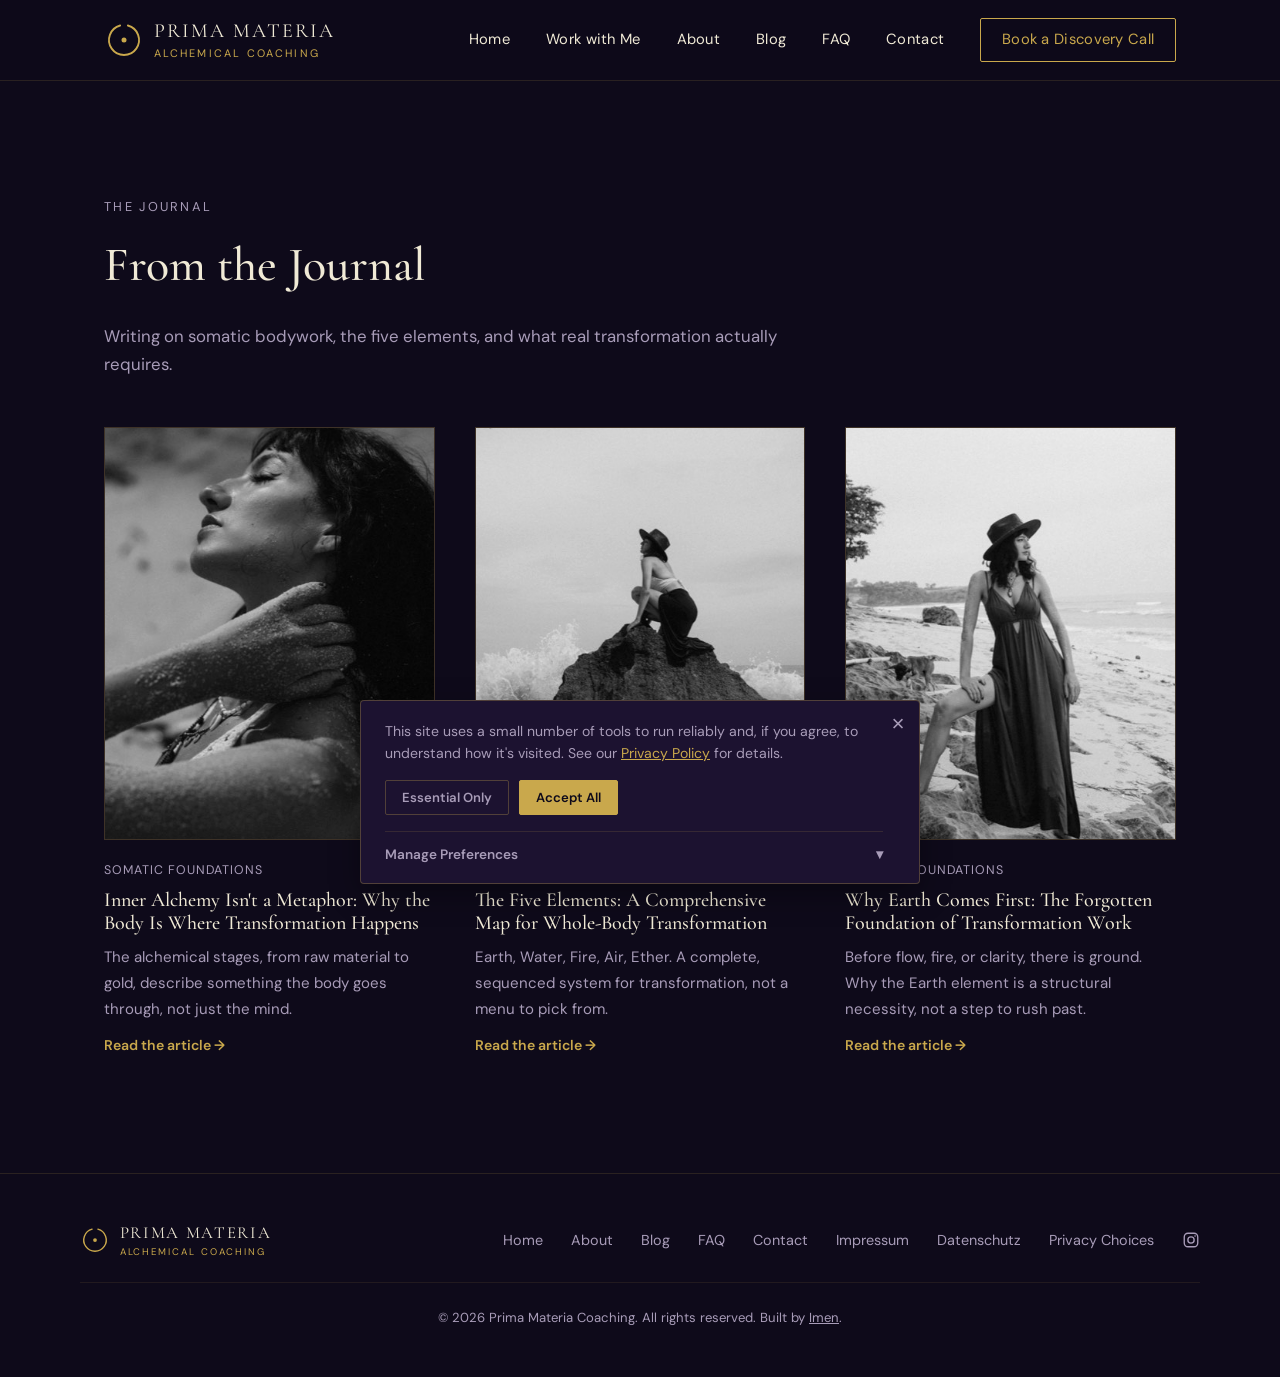
<file: blog.html>
<!DOCTYPE html>
<html lang="en">
<head>
<!-- Google tag (gtag.js), loaded only after cookie consent is granted -->
<script>
  window.dataLayer = window.dataLayer || [];
  function gtag(){dataLayer.push(arguments);}
  gtag('js', new Date());
</script>
<meta charset="UTF-8">
<meta name="viewport" content="width=device-width, initial-scale=1.0">
<title>Blog &mdash; Prima Materia Coaching</title>
<meta name="description" content="Writing on somatic bodywork, the five elements, and alchemical coaching from Prima Materia.">

<link rel="icon" href="images/favicon.png" type="image/png">

<link rel="preconnect" href="https://fonts.googleapis.com">
<link rel="preconnect" href="https://fonts.gstatic.com" crossorigin>
<link href="https://fonts.googleapis.com/css2?family=Cormorant+Garamond:ital,wght@0,400;0,500;0,600;1,500&family=DM+Sans:wght@400;500;600&display=optional" rel="stylesheet">

<link rel="stylesheet" href="css/style.css">
</head>
<body>

<a class="skip-link" href="#main">Skip to content</a>

<div class="consent-banner" id="cookieBanner" role="dialog" aria-live="polite" aria-label="Cookie notice">
  <button type="button" class="consent-banner-close" id="cookieClose" aria-label="Close">&times;</button>
  <p class="consent-banner-text">This site uses a small number of tools to run reliably and, if you agree, to understand how it's visited. See our <a href="datenschutz.html">Privacy Policy</a> for details.</p>
  <div class="consent-banner-actions">
    <button type="button" class="consent-btn-outline" id="cookieEssentialOnly">Essential Only</button>
    <button type="button" class="consent-btn-solid" id="cookieAcceptAllBanner">Accept All</button>
  </div>

  <button type="button" class="consent-accordion-toggle" id="cookieManagePrefs" aria-expanded="false" aria-controls="cookiePrefsPanel">
    <span>Manage Preferences</span>
    <span class="consent-accordion-chevron" aria-hidden="true">&#9662;</span>
  </button>

  <div class="consent-accordion-panel" id="cookiePrefsPanel" hidden>
    <p class="consent-purposes-label">Purposes</p>

    <div class="consent-purpose">
      <div class="consent-purpose-row">
        <div class="consent-purpose-info">
          <p class="consent-purpose-name">Analytics</p>
          <p class="consent-purpose-basis">Legal Basis: Consent &mdash; Opt In</p>
        </div>
        <label class="consent-toggle">
          <input type="checkbox" id="toggleAnalytics">
          <span class="consent-toggle-track"></span>
        </label>
      </div>
      <p class="consent-purpose-detail">Google Analytics, used to understand how visitors use this site. Nothing is loaded or set unless you opt in.</p>
    </div>

    <div class="consent-purpose">
      <div class="consent-purpose-row">
        <div class="consent-purpose-info">
          <p class="consent-purpose-name">Essential</p>
          <p class="consent-purpose-basis">Legal Basis: Legitimate Interest &mdash; Always Active</p>
        </div>
        <label class="consent-toggle consent-toggle--locked">
          <input type="checkbox" checked disabled aria-label="Essential, always active">
          <span class="consent-toggle-track"></span>
        </label>
      </div>
      <p class="consent-purpose-detail">Basic hosting and security logs required to serve this website reliably.</p>
    </div>

    <div class="consent-accordion-footer">
      <button type="button" class="btn btn-primary" id="cookieConfirm">Confirm</button>
    </div>
  </div>
</div>

<header class="site-header" id="siteHeader">
  <div class="nav-wrap">
    <a href="index.html#top" class="brand"><svg class="brand-icon" viewBox="0 0 64 64" width="40" height="40" aria-hidden="true"><path d="M38.21 8.82A24 24 0 1 1 25.79 8.82" fill="none" stroke="currentColor" stroke-width="3" stroke-linecap="round"/><circle cx="32" cy="32" r="4" fill="currentColor"/></svg><span class="brand-text"><span class="brand-title">Prima Materia</span><span class="brand-subtitle">Alchemical Coaching</span></span></a>

    <nav class="site-nav" id="siteNav" aria-label="Primary">
      <a href="index.html#top">Home</a>
      <a href="index.html#journey">Work with Me</a>
      <a href="index.html#about">About</a>
      <a href="blog.html">Blog</a>
      <a href="index.html#faq">FAQ</a>
      <a href="index.html#contact">Contact</a>
      <a class="nav-cta calendly-link" href="https://calendly.com/imenbouzouita/1-1-discovery-call" target="_blank" rel="noopener">Book a Discovery Call</a>
    </nav>

    <button class="nav-toggle" id="navToggle" aria-expanded="false" aria-controls="siteNav" aria-label="Toggle navigation menu">
      <span></span><span></span><span></span>
    </button>
  </div>
</header>

<main id="main">
  <section class="section">
    <div class="section-inner">
      <p class="eyebrow">The Journal</p>
      <h1 class="section-headline">From the Journal</h1>
      <p class="section-intro">Writing on somatic bodywork, the five elements, and what real transformation actually requires.</p>

      <div class="blog-grid">
        <a class="blog-card" href="blog/inner-alchemy-and-the-body.html">
          <span class="blog-card-image">
            <img src="images/blog-03-alchemy-thumb.jpg" alt="Black and white close-up photo of a woman with sand on her skin, hands at her collarbone, eyes closed" width="640" height="960" loading="lazy">
          </span>
          <span class="blog-card-date">Somatic Foundations</span>
          <h3>Inner Alchemy Isn't a Metaphor: Why the Body Is Where Transformation Happens</h3>
          <p>The alchemical stages, from raw material to gold, describe something the body goes through, not just the mind.</p>
          <span class="blog-card-link">Read the article &rarr;</span>
        </a>
        <a class="blog-card" href="blog/the-five-elements-overview.html">
          <span class="blog-card-image">
            <img src="images/blog-02-elements-thumb.jpg" alt="Black and white photo of a woman crouched on a rocky outcrop above crashing waves" width="640" height="960" loading="lazy">
          </span>
          <span class="blog-card-date">Somatic Foundations</span>
          <h3>The Five Elements: A Comprehensive Map for Whole-Body Transformation</h3>
          <p>Earth, Water, Fire, Air, Ether. A complete, sequenced system for transformation, not a menu to pick from.</p>
          <span class="blog-card-link">Read the article &rarr;</span>
        </a>
        <a class="blog-card" href="blog/why-earth-comes-first.html">
          <span class="blog-card-image">
            <img src="images/blog-01-earth-thumb.jpg" alt="Black and white portrait on a beach, evoking groundedness and the Earth element" width="640" height="960" loading="lazy">
          </span>
          <span class="blog-card-date">Somatic Foundations</span>
          <h3>Why Earth Comes First: The Forgotten Foundation of Transformation Work</h3>
          <p>Before flow, fire, or clarity, there is ground. Why the Earth element is a structural necessity, not a step to rush past.</p>
          <span class="blog-card-link">Read the article &rarr;</span>
        </a>
      </div>
    </div>
  </section>
</main>

<footer class="site-footer">
  <div class="footer-inner">
    <a href="index.html#top" class="brand brand--footer"><svg class="brand-icon" viewBox="0 0 64 64" width="30" height="30" aria-hidden="true"><path d="M38.21 8.82A24 24 0 1 1 25.79 8.82" fill="none" stroke="currentColor" stroke-width="3" stroke-linecap="round"/><circle cx="32" cy="32" r="4" fill="currentColor"/></svg><span class="brand-text"><span class="brand-title">Prima Materia</span><span class="brand-subtitle">Alchemical Coaching</span></span></a>
    <nav class="footer-nav" aria-label="Footer">
      <a href="index.html#top">Home</a>
      <a href="index.html#about">About</a>
      <a href="blog.html">Blog</a>
      <a href="index.html#faq">FAQ</a>
      <a href="index.html#contact">Contact</a>
      <a href="impressum.html">Impressum</a>
      <a href="datenschutz.html">Datenschutz</a>
      <a href="#" id="cookieSettingsLink">Privacy Choices</a>
      <a href="https://www.instagram.com/ima_gi_n/" target="_blank" rel="noopener" class="footer-nav-icon" aria-label="Instagram">
        <svg viewBox="0 0 24 24" width="18" height="18" fill="none" stroke="currentColor" stroke-width="1.8" aria-hidden="true">
          <rect x="3" y="3" width="18" height="18" rx="5"/>
          <circle cx="12" cy="12" r="4.2"/>
          <circle cx="17.4" cy="6.6" r="1.1" fill="currentColor" stroke="none"/>
        </svg>
      </a>
    </nav>
    <p class="footer-copyright">&copy; <span id="year">2026</span> Prima Materia Coaching. All rights reserved. Built by <a href="https://www.imenbouzouita.com/" target="_blank" rel="noopener">Imen</a>.</p>
  </div>
</footer>

<script src="js/script.js" defer></script>
</body>
</html>
</file>
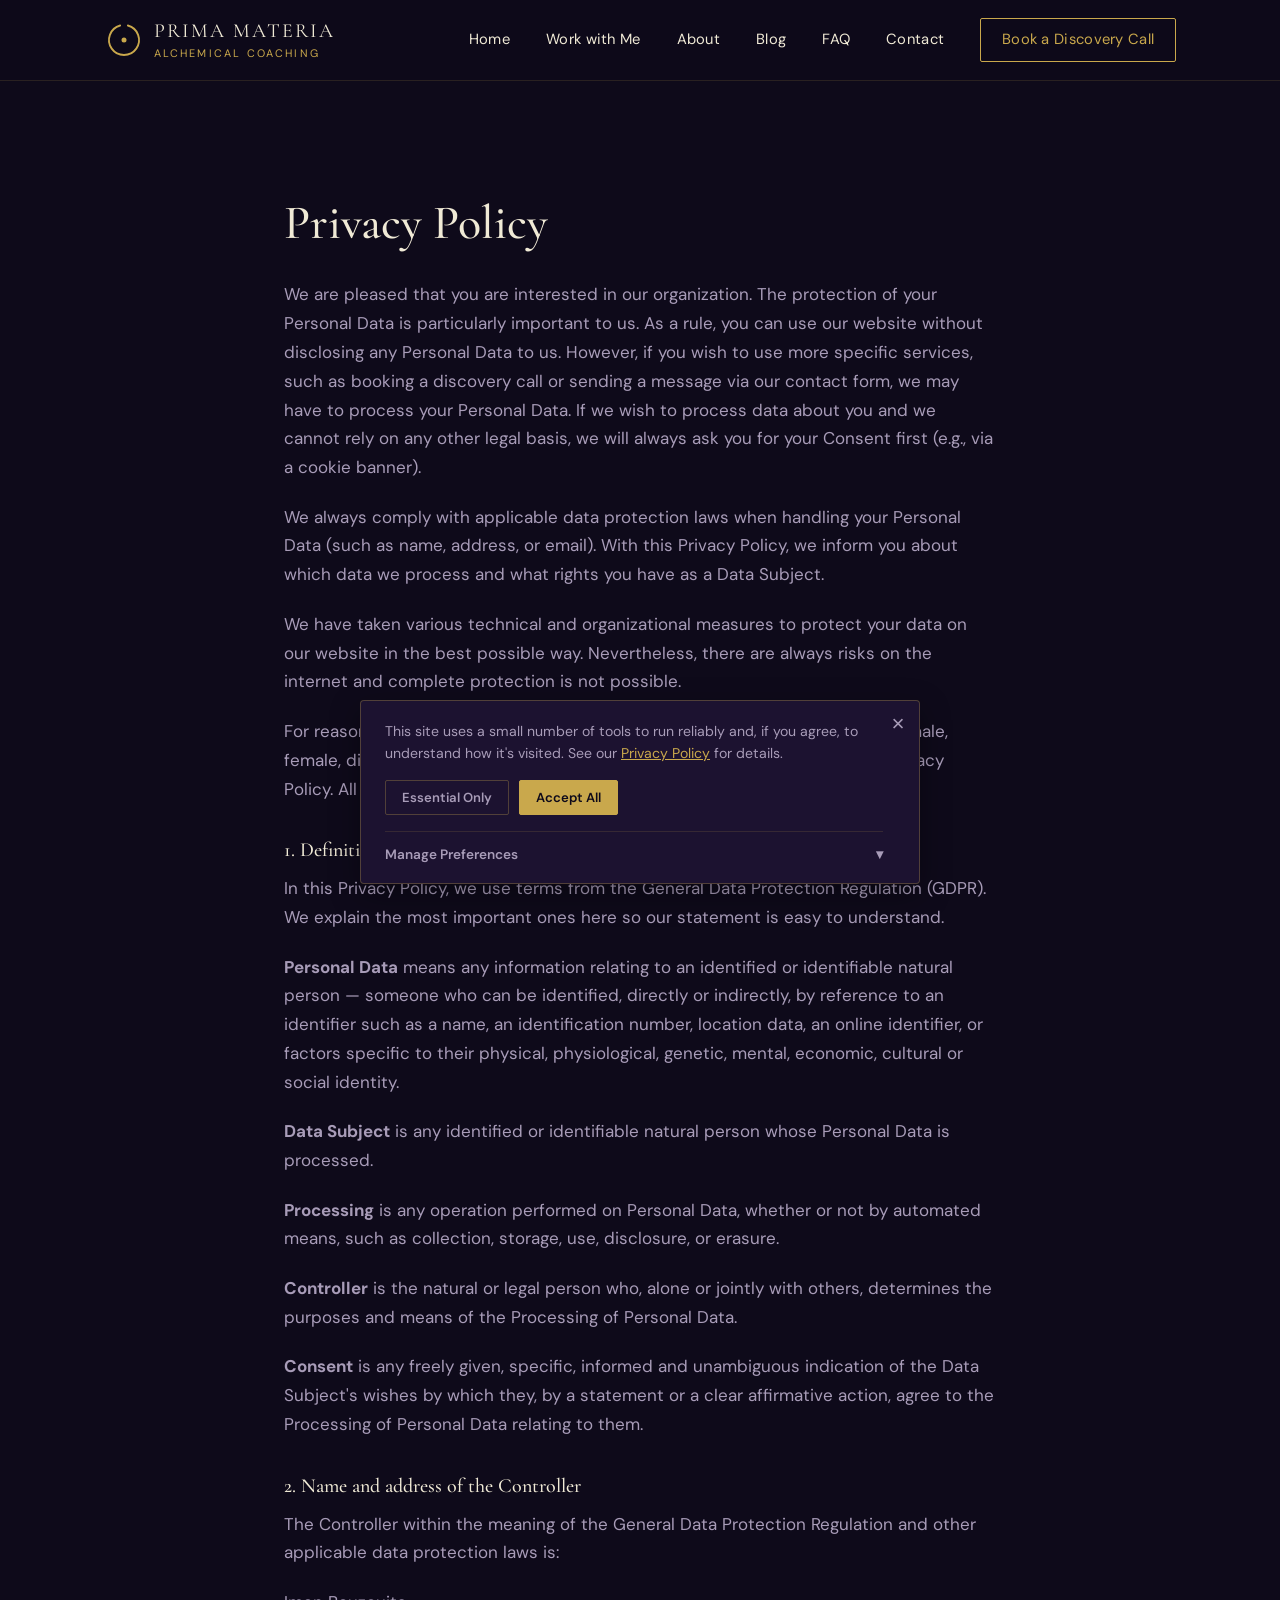
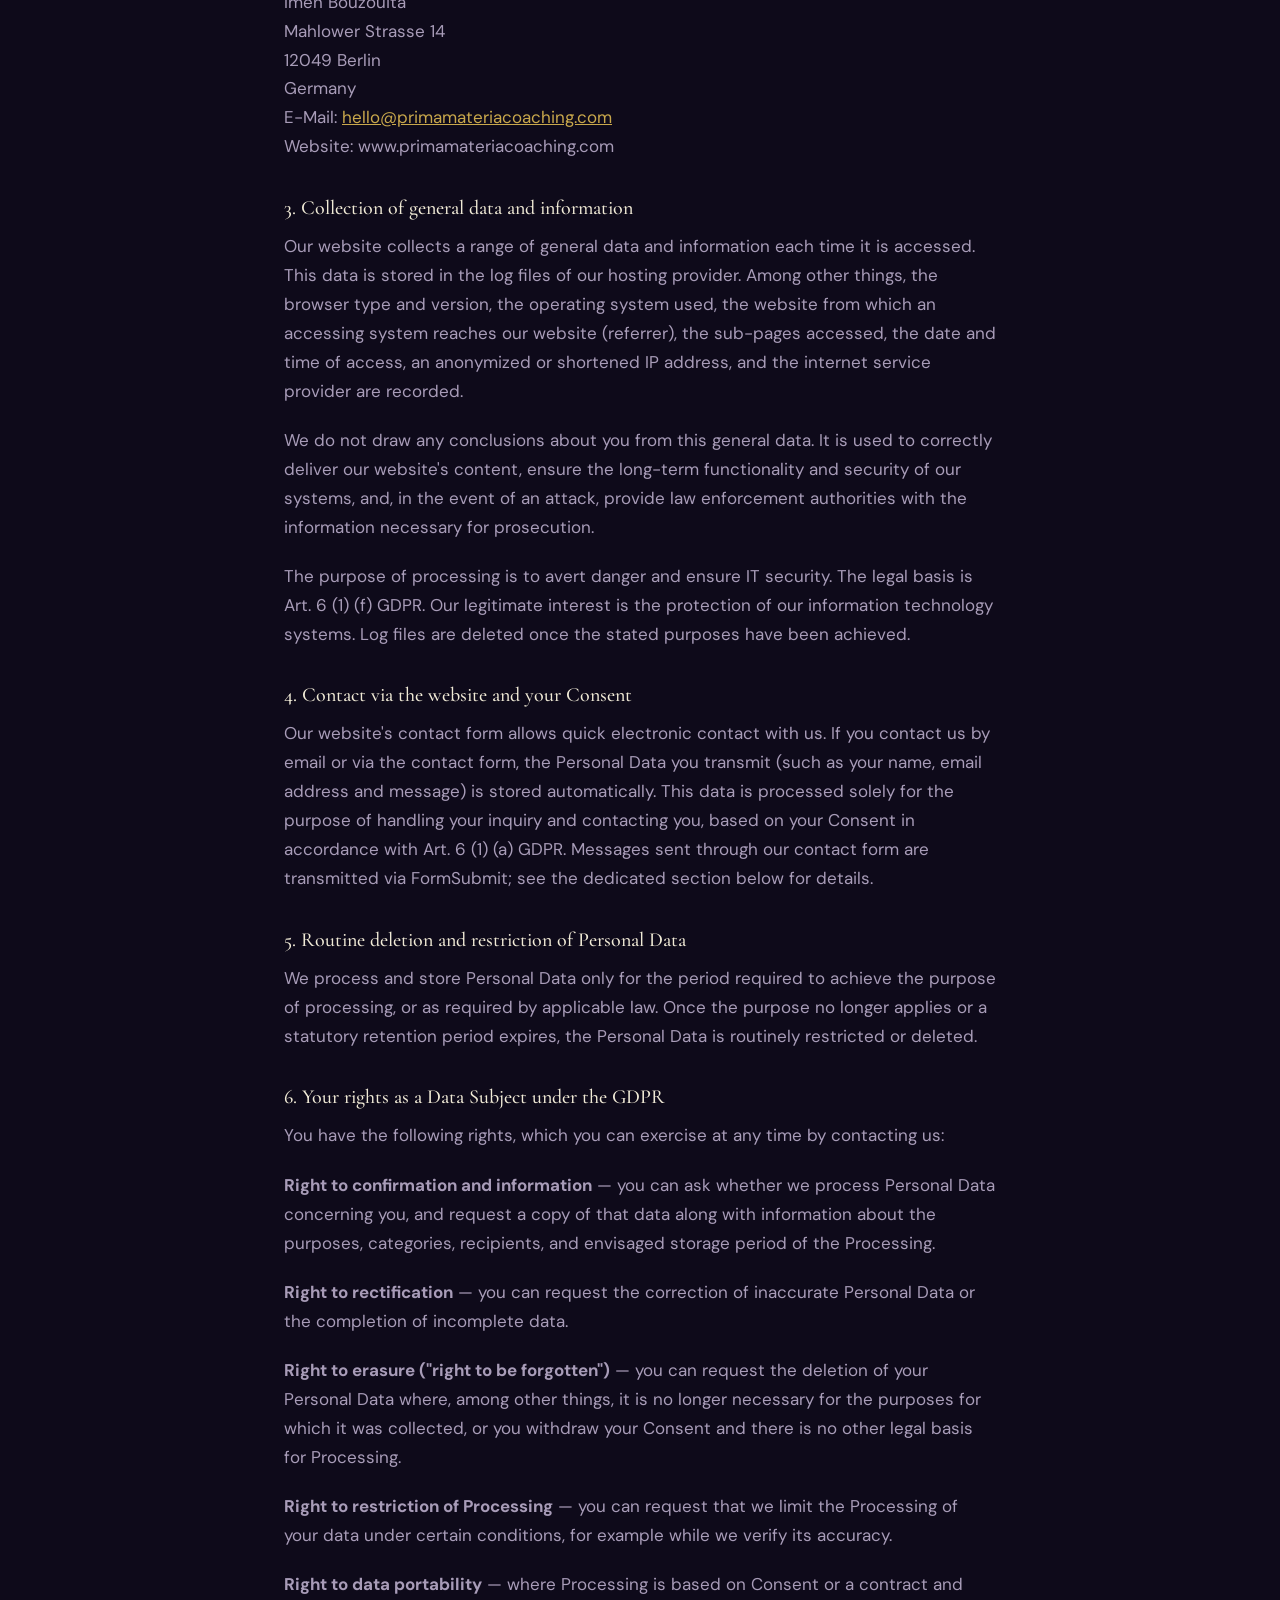
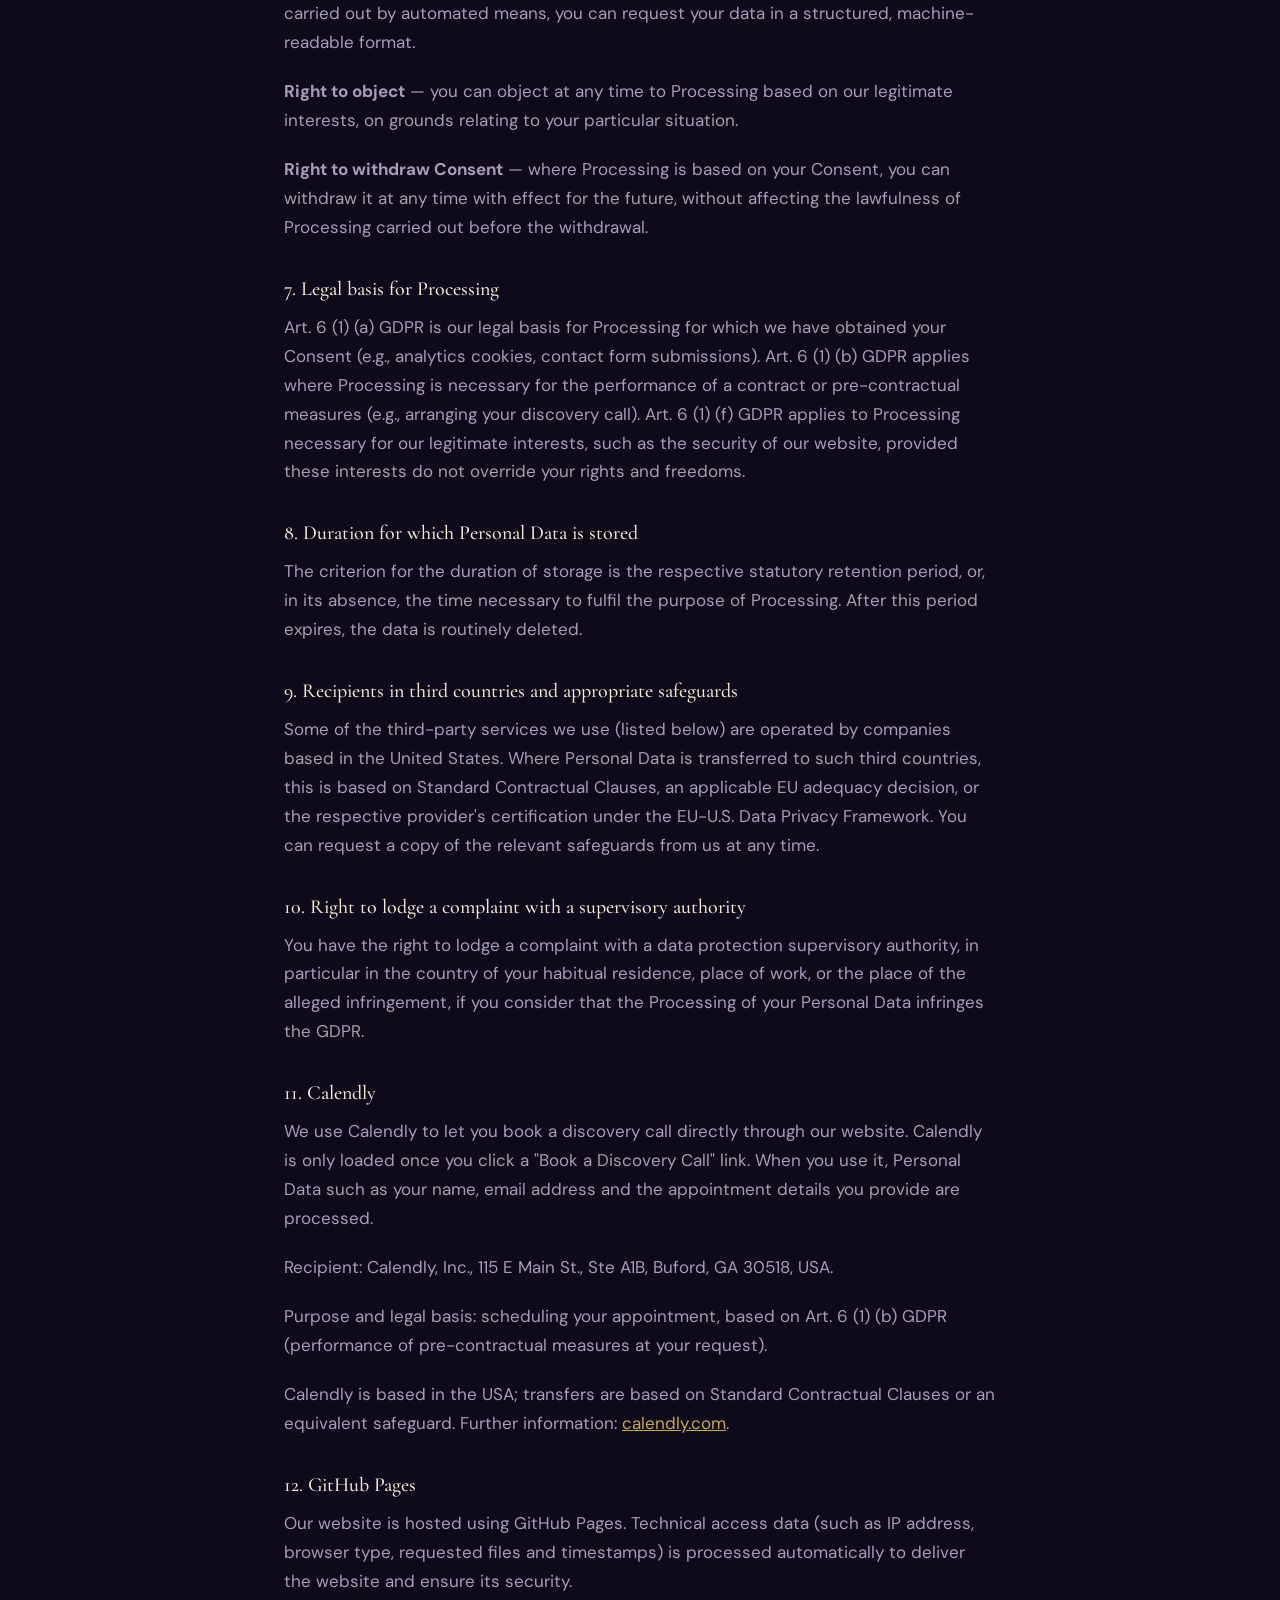
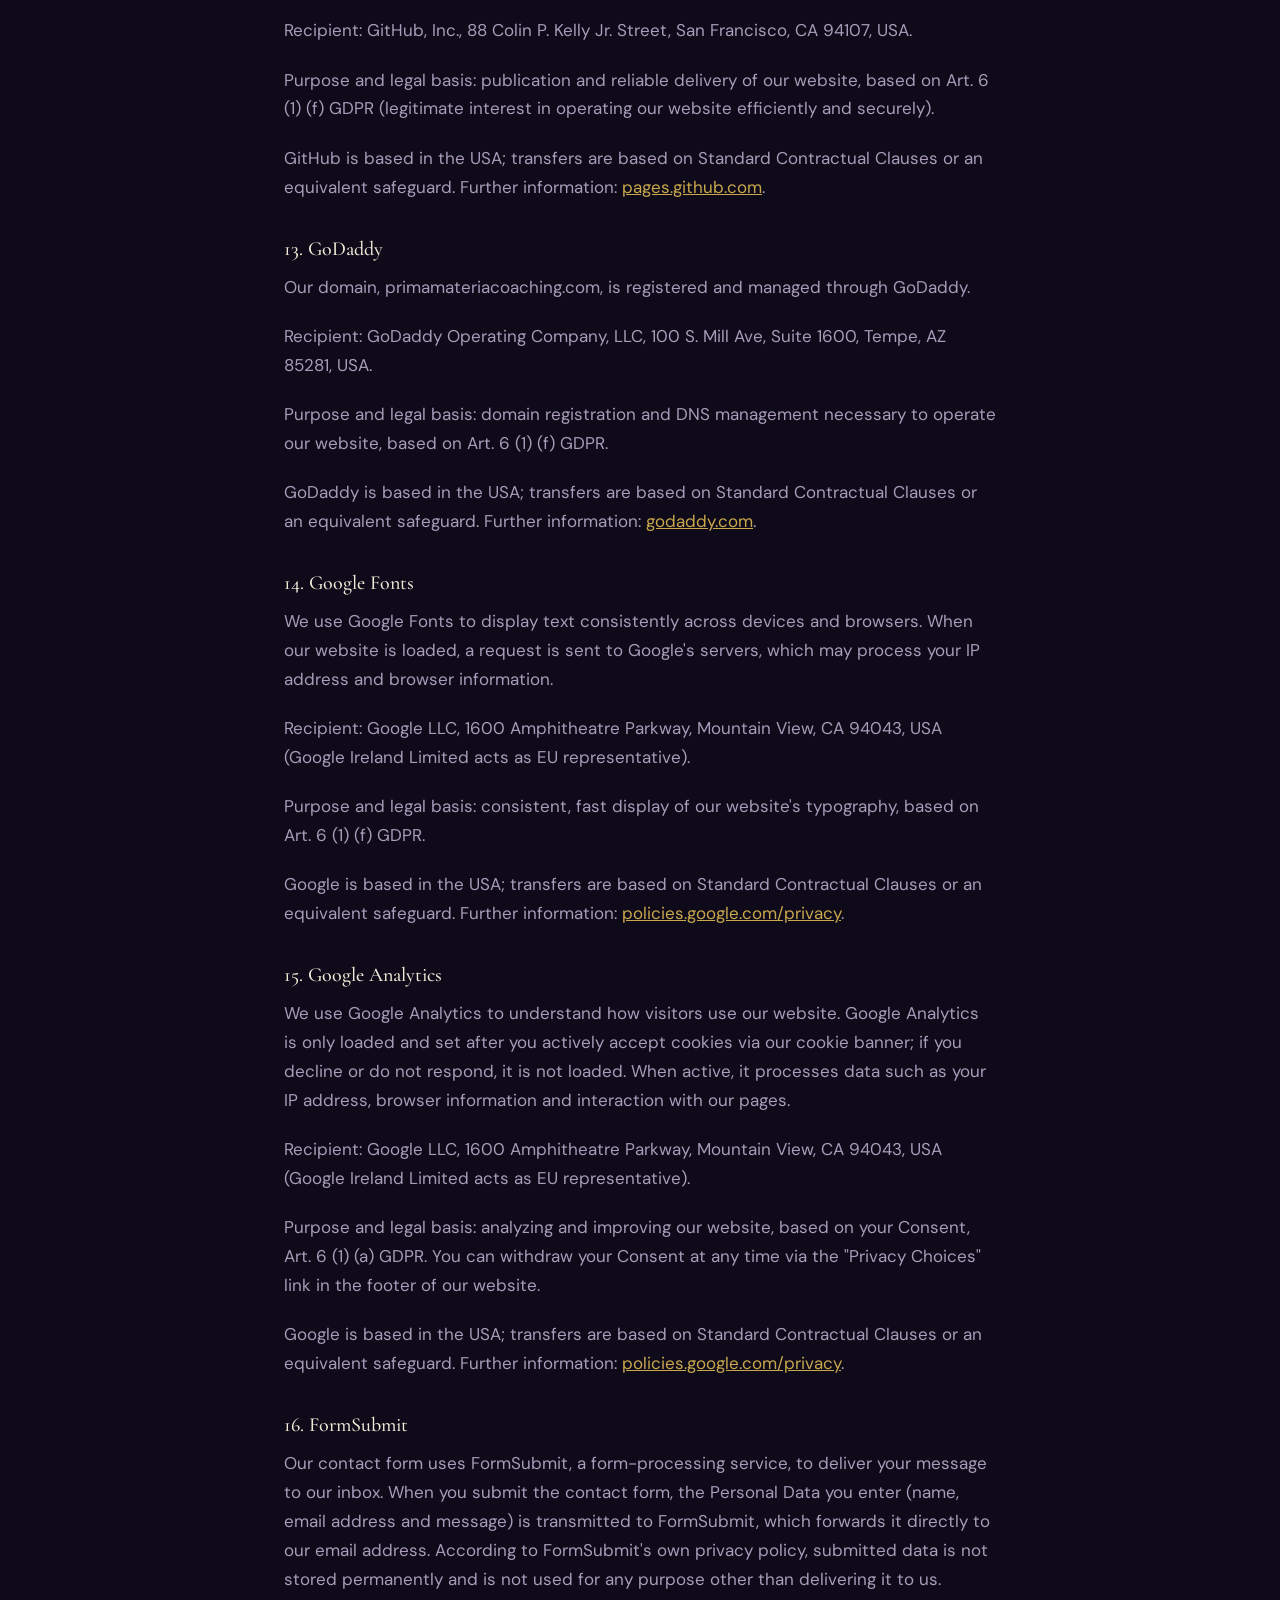
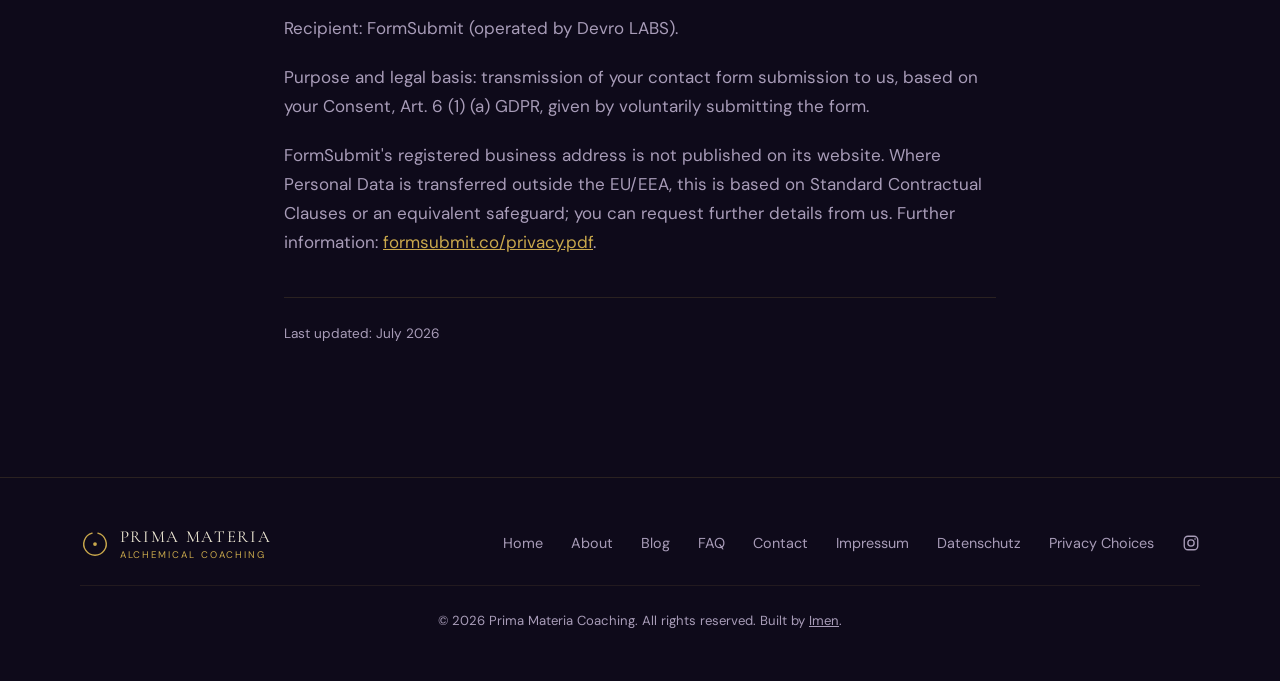
<file: datenschutz.html>
<!DOCTYPE html>
<html lang="en">
<head>
<!-- Google tag (gtag.js), loaded only after cookie consent is granted -->
<script>
  window.dataLayer = window.dataLayer || [];
  function gtag(){dataLayer.push(arguments);}
  gtag('js', new Date());
</script>
<meta charset="UTF-8">
<meta name="viewport" content="width=device-width, initial-scale=1.0">
<title>Privacy Policy &mdash; Prima Materia Coaching</title>
<meta name="description" content="Privacy policy for Prima Materia Coaching, covering data collection, cookies, and third-party services used on this website.">
<meta name="robots" content="noindex">

<link rel="icon" href="images/favicon.png" type="image/png">

<link rel="preconnect" href="https://fonts.googleapis.com">
<link rel="preconnect" href="https://fonts.gstatic.com" crossorigin>
<link href="https://fonts.googleapis.com/css2?family=Cormorant+Garamond:ital,wght@0,400;0,500;0,600;1,500&family=DM+Sans:wght@400;500;600&display=optional" rel="stylesheet">

<link rel="stylesheet" href="css/style.css">
</head>
<body>

<a class="skip-link" href="#main">Skip to content</a>

<div class="consent-banner" id="cookieBanner" role="dialog" aria-live="polite" aria-label="Cookie notice">
  <button type="button" class="consent-banner-close" id="cookieClose" aria-label="Close">&times;</button>
  <p class="consent-banner-text">This site uses a small number of tools to run reliably and, if you agree, to understand how it's visited. See our <a href="datenschutz.html">Privacy Policy</a> for details.</p>
  <div class="consent-banner-actions">
    <button type="button" class="consent-btn-outline" id="cookieEssentialOnly">Essential Only</button>
    <button type="button" class="consent-btn-solid" id="cookieAcceptAllBanner">Accept All</button>
  </div>

  <button type="button" class="consent-accordion-toggle" id="cookieManagePrefs" aria-expanded="false" aria-controls="cookiePrefsPanel">
    <span>Manage Preferences</span>
    <span class="consent-accordion-chevron" aria-hidden="true">&#9662;</span>
  </button>

  <div class="consent-accordion-panel" id="cookiePrefsPanel" hidden>
    <p class="consent-purposes-label">Purposes</p>

    <div class="consent-purpose">
      <div class="consent-purpose-row">
        <div class="consent-purpose-info">
          <p class="consent-purpose-name">Analytics</p>
          <p class="consent-purpose-basis">Legal Basis: Consent &mdash; Opt In</p>
        </div>
        <label class="consent-toggle">
          <input type="checkbox" id="toggleAnalytics">
          <span class="consent-toggle-track"></span>
        </label>
      </div>
      <p class="consent-purpose-detail">Google Analytics, used to understand how visitors use this site. Nothing is loaded or set unless you opt in.</p>
    </div>

    <div class="consent-purpose">
      <div class="consent-purpose-row">
        <div class="consent-purpose-info">
          <p class="consent-purpose-name">Essential</p>
          <p class="consent-purpose-basis">Legal Basis: Legitimate Interest &mdash; Always Active</p>
        </div>
        <label class="consent-toggle consent-toggle--locked">
          <input type="checkbox" checked disabled aria-label="Essential, always active">
          <span class="consent-toggle-track"></span>
        </label>
      </div>
      <p class="consent-purpose-detail">Basic hosting and security logs required to serve this website reliably.</p>
    </div>

    <div class="consent-accordion-footer">
      <button type="button" class="btn btn-primary" id="cookieConfirm">Confirm</button>
    </div>
  </div>
</div>

<header class="site-header" id="siteHeader">
  <div class="nav-wrap">
    <a href="index.html#top" class="brand"><svg class="brand-icon" viewBox="0 0 64 64" width="40" height="40" aria-hidden="true"><path d="M38.21 8.82A24 24 0 1 1 25.79 8.82" fill="none" stroke="currentColor" stroke-width="3" stroke-linecap="round"/><circle cx="32" cy="32" r="4" fill="currentColor"/></svg><span class="brand-text"><span class="brand-title">Prima Materia</span><span class="brand-subtitle">Alchemical Coaching</span></span></a>

    <nav class="site-nav" id="siteNav" aria-label="Primary">
      <a href="index.html#top">Home</a>
      <a href="index.html#journey">Work with Me</a>
      <a href="index.html#about">About</a>
      <a href="blog.html">Blog</a>
      <a href="index.html#faq">FAQ</a>
      <a href="index.html#contact">Contact</a>
      <a class="nav-cta calendly-link" href="https://calendly.com/imenbouzouita/1-1-discovery-call" target="_blank" rel="noopener">Book a Discovery Call</a>
    </nav>

    <button class="nav-toggle" id="navToggle" aria-expanded="false" aria-controls="siteNav" aria-label="Toggle navigation menu">
      <span></span><span></span><span></span>
    </button>
  </div>
</header>

<main id="main">
  <section class="section">
    <div class="section-inner section-inner--narrow">
      <h1 class="section-headline">Privacy Policy</h1>

      <div class="legal-content">
        <p>We are pleased that you are interested in our organization. The protection of your Personal Data is particularly important to us. As a rule, you can use our website without disclosing any Personal Data to us. However, if you wish to use more specific services, such as booking a discovery call or sending a message via our contact form, we may have to process your Personal Data. If we wish to process data about you and we cannot rely on any other legal basis, we will always ask you for your Consent first (e.g., via a cookie banner).</p>
        <p>We always comply with applicable data protection laws when handling your Personal Data (such as name, address, or email). With this Privacy Policy, we inform you about which data we process and what rights you have as a Data Subject.</p>
        <p>We have taken various technical and organizational measures to protect your data on our website in the best possible way. Nevertheless, there are always risks on the internet and complete protection is not possible.</p>
        <p>For reasons of better readability, the simultaneous use of the language forms male, female, diverse and other gender identities (m/f/d/other) is avoided in this Privacy Policy. All formulations used apply equally to all genders.</p>

        <h2>1. Definitions</h2>
        <p>In this Privacy Policy, we use terms from the General Data Protection Regulation (GDPR). We explain the most important ones here so our statement is easy to understand.</p>
        <p><strong>Personal Data</strong> means any information relating to an identified or identifiable natural person &mdash; someone who can be identified, directly or indirectly, by reference to an identifier such as a name, an identification number, location data, an online identifier, or factors specific to their physical, physiological, genetic, mental, economic, cultural or social identity.</p>
        <p><strong>Data Subject</strong> is any identified or identifiable natural person whose Personal Data is processed.</p>
        <p><strong>Processing</strong> is any operation performed on Personal Data, whether or not by automated means, such as collection, storage, use, disclosure, or erasure.</p>
        <p><strong>Controller</strong> is the natural or legal person who, alone or jointly with others, determines the purposes and means of the Processing of Personal Data.</p>
        <p><strong>Consent</strong> is any freely given, specific, informed and unambiguous indication of the Data Subject's wishes by which they, by a statement or a clear affirmative action, agree to the Processing of Personal Data relating to them.</p>

        <h2>2. Name and address of the Controller</h2>
        <p>The Controller within the meaning of the General Data Protection Regulation and other applicable data protection laws is:</p>
        <p>Imen Bouzouita<br>
        Mahlower Strasse 14<br>
        12049 Berlin<br>
        Germany<br>
        E-Mail: <a href="mailto:hello@primamateriacoaching.com">hello@primamateriacoaching.com</a><br>
        Website: www.primamateriacoaching.com</p>

        <h2>3. Collection of general data and information</h2>
        <p>Our website collects a range of general data and information each time it is accessed. This data is stored in the log files of our hosting provider. Among other things, the browser type and version, the operating system used, the website from which an accessing system reaches our website (referrer), the sub-pages accessed, the date and time of access, an anonymized or shortened IP address, and the internet service provider are recorded.</p>
        <p>We do not draw any conclusions about you from this general data. It is used to correctly deliver our website's content, ensure the long-term functionality and security of our systems, and, in the event of an attack, provide law enforcement authorities with the information necessary for prosecution.</p>
        <p>The purpose of processing is to avert danger and ensure IT security. The legal basis is Art. 6 (1) (f) GDPR. Our legitimate interest is the protection of our information technology systems. Log files are deleted once the stated purposes have been achieved.</p>

        <h2>4. Contact via the website and your Consent</h2>
        <p>Our website's contact form allows quick electronic contact with us. If you contact us by email or via the contact form, the Personal Data you transmit (such as your name, email address and message) is stored automatically. This data is processed solely for the purpose of handling your inquiry and contacting you, based on your Consent in accordance with Art. 6 (1) (a) GDPR. Messages sent through our contact form are transmitted via FormSubmit; see the dedicated section below for details.</p>

        <h2>5. Routine deletion and restriction of Personal Data</h2>
        <p>We process and store Personal Data only for the period required to achieve the purpose of processing, or as required by applicable law. Once the purpose no longer applies or a statutory retention period expires, the Personal Data is routinely restricted or deleted.</p>

        <h2>6. Your rights as a Data Subject under the GDPR</h2>
        <p>You have the following rights, which you can exercise at any time by contacting us:</p>
        <p><strong>Right to confirmation and information</strong> &mdash; you can ask whether we process Personal Data concerning you, and request a copy of that data along with information about the purposes, categories, recipients, and envisaged storage period of the Processing.</p>
        <p><strong>Right to rectification</strong> &mdash; you can request the correction of inaccurate Personal Data or the completion of incomplete data.</p>
        <p><strong>Right to erasure ("right to be forgotten")</strong> &mdash; you can request the deletion of your Personal Data where, among other things, it is no longer necessary for the purposes for which it was collected, or you withdraw your Consent and there is no other legal basis for Processing.</p>
        <p><strong>Right to restriction of Processing</strong> &mdash; you can request that we limit the Processing of your data under certain conditions, for example while we verify its accuracy.</p>
        <p><strong>Right to data portability</strong> &mdash; where Processing is based on Consent or a contract and carried out by automated means, you can request your data in a structured, machine-readable format.</p>
        <p><strong>Right to object</strong> &mdash; you can object at any time to Processing based on our legitimate interests, on grounds relating to your particular situation.</p>
        <p><strong>Right to withdraw Consent</strong> &mdash; where Processing is based on your Consent, you can withdraw it at any time with effect for the future, without affecting the lawfulness of Processing carried out before the withdrawal.</p>

        <h2>7. Legal basis for Processing</h2>
        <p>Art. 6 (1) (a) GDPR is our legal basis for Processing for which we have obtained your Consent (e.g., analytics cookies, contact form submissions). Art. 6 (1) (b) GDPR applies where Processing is necessary for the performance of a contract or pre-contractual measures (e.g., arranging your discovery call). Art. 6 (1) (f) GDPR applies to Processing necessary for our legitimate interests, such as the security of our website, provided these interests do not override your rights and freedoms.</p>

        <h2>8. Duration for which Personal Data is stored</h2>
        <p>The criterion for the duration of storage is the respective statutory retention period, or, in its absence, the time necessary to fulfil the purpose of Processing. After this period expires, the data is routinely deleted.</p>

        <h2>9. Recipients in third countries and appropriate safeguards</h2>
        <p>Some of the third-party services we use (listed below) are operated by companies based in the United States. Where Personal Data is transferred to such third countries, this is based on Standard Contractual Clauses, an applicable EU adequacy decision, or the respective provider's certification under the EU-U.S. Data Privacy Framework. You can request a copy of the relevant safeguards from us at any time.</p>

        <h2>10. Right to lodge a complaint with a supervisory authority</h2>
        <p>You have the right to lodge a complaint with a data protection supervisory authority, in particular in the country of your habitual residence, place of work, or the place of the alleged infringement, if you consider that the Processing of your Personal Data infringes the GDPR.</p>

        <h2>11. Calendly</h2>
        <p>We use Calendly to let you book a discovery call directly through our website. Calendly is only loaded once you click a "Book a Discovery Call" link. When you use it, Personal Data such as your name, email address and the appointment details you provide are processed.</p>
        <p>Recipient: Calendly, Inc., 115 E Main St., Ste A1B, Buford, GA 30518, USA.</p>
        <p>Purpose and legal basis: scheduling your appointment, based on Art. 6 (1) (b) GDPR (performance of pre-contractual measures at your request).</p>
        <p>Calendly is based in the USA; transfers are based on Standard Contractual Clauses or an equivalent safeguard. Further information: <a href="https://calendly.com" target="_blank" rel="noopener">calendly.com</a>.</p>

        <h2>12. GitHub Pages</h2>
        <p>Our website is hosted using GitHub Pages. Technical access data (such as IP address, browser type, requested files and timestamps) is processed automatically to deliver the website and ensure its security.</p>
        <p>Recipient: GitHub, Inc., 88 Colin P. Kelly Jr. Street, San Francisco, CA 94107, USA.</p>
        <p>Purpose and legal basis: publication and reliable delivery of our website, based on Art. 6 (1) (f) GDPR (legitimate interest in operating our website efficiently and securely).</p>
        <p>GitHub is based in the USA; transfers are based on Standard Contractual Clauses or an equivalent safeguard. Further information: <a href="https://pages.github.com/" target="_blank" rel="noopener">pages.github.com</a>.</p>

        <h2>13. GoDaddy</h2>
        <p>Our domain, primamateriacoaching.com, is registered and managed through GoDaddy.</p>
        <p>Recipient: GoDaddy Operating Company, LLC, 100 S. Mill Ave, Suite 1600, Tempe, AZ 85281, USA.</p>
        <p>Purpose and legal basis: domain registration and DNS management necessary to operate our website, based on Art. 6 (1) (f) GDPR.</p>
        <p>GoDaddy is based in the USA; transfers are based on Standard Contractual Clauses or an equivalent safeguard. Further information: <a href="https://www.godaddy.com" target="_blank" rel="noopener">godaddy.com</a>.</p>

        <h2>14. Google Fonts</h2>
        <p>We use Google Fonts to display text consistently across devices and browsers. When our website is loaded, a request is sent to Google's servers, which may process your IP address and browser information.</p>
        <p>Recipient: Google LLC, 1600 Amphitheatre Parkway, Mountain View, CA 94043, USA (Google Ireland Limited acts as EU representative).</p>
        <p>Purpose and legal basis: consistent, fast display of our website's typography, based on Art. 6 (1) (f) GDPR.</p>
        <p>Google is based in the USA; transfers are based on Standard Contractual Clauses or an equivalent safeguard. Further information: <a href="https://policies.google.com/privacy" target="_blank" rel="noopener">policies.google.com/privacy</a>.</p>

        <h2>15. Google Analytics</h2>
        <p>We use Google Analytics to understand how visitors use our website. Google Analytics is only loaded and set after you actively accept cookies via our cookie banner; if you decline or do not respond, it is not loaded. When active, it processes data such as your IP address, browser information and interaction with our pages.</p>
        <p>Recipient: Google LLC, 1600 Amphitheatre Parkway, Mountain View, CA 94043, USA (Google Ireland Limited acts as EU representative).</p>
        <p>Purpose and legal basis: analyzing and improving our website, based on your Consent, Art. 6 (1) (a) GDPR. You can withdraw your Consent at any time via the "Privacy Choices" link in the footer of our website.</p>
        <p>Google is based in the USA; transfers are based on Standard Contractual Clauses or an equivalent safeguard. Further information: <a href="https://policies.google.com/privacy" target="_blank" rel="noopener">policies.google.com/privacy</a>.</p>

        <h2>16. FormSubmit</h2>
        <p>Our contact form uses FormSubmit, a form-processing service, to deliver your message to our inbox. When you submit the contact form, the Personal Data you enter (name, email address and message) is transmitted to FormSubmit, which forwards it directly to our email address. According to FormSubmit's own privacy policy, submitted data is not stored permanently and is not used for any purpose other than delivering it to us.</p>
        <p>Recipient: FormSubmit (operated by Devro LABS).</p>
        <p>Purpose and legal basis: transmission of your contact form submission to us, based on your Consent, Art. 6 (1) (a) GDPR, given by voluntarily submitting the form.</p>
        <p>FormSubmit's registered business address is not published on its website. Where Personal Data is transferred outside the EU/EEA, this is based on Standard Contractual Clauses or an equivalent safeguard; you can request further details from us. Further information: <a href="https://formsubmit.co/privacy.pdf" target="_blank" rel="noopener">formsubmit.co/privacy.pdf</a>.</p>

        <p class="legal-updated">Last updated: July 2026</p>
      </div>
    </div>
  </section>
</main>

<footer class="site-footer">
  <div class="footer-inner">
    <a href="index.html#top" class="brand brand--footer"><svg class="brand-icon" viewBox="0 0 64 64" width="30" height="30" aria-hidden="true"><path d="M38.21 8.82A24 24 0 1 1 25.79 8.82" fill="none" stroke="currentColor" stroke-width="3" stroke-linecap="round"/><circle cx="32" cy="32" r="4" fill="currentColor"/></svg><span class="brand-text"><span class="brand-title">Prima Materia</span><span class="brand-subtitle">Alchemical Coaching</span></span></a>
    <nav class="footer-nav" aria-label="Footer">
      <a href="index.html#top">Home</a>
      <a href="index.html#about">About</a>
      <a href="blog.html">Blog</a>
      <a href="index.html#faq">FAQ</a>
      <a href="index.html#contact">Contact</a>
      <a href="impressum.html">Impressum</a>
      <a href="datenschutz.html">Datenschutz</a>
      <a href="#" id="cookieSettingsLink">Privacy Choices</a>
      <a href="https://www.instagram.com/ima_gi_n/" target="_blank" rel="noopener" class="footer-nav-icon" aria-label="Instagram">
        <svg viewBox="0 0 24 24" width="18" height="18" fill="none" stroke="currentColor" stroke-width="1.8" aria-hidden="true">
          <rect x="3" y="3" width="18" height="18" rx="5"/>
          <circle cx="12" cy="12" r="4.2"/>
          <circle cx="17.4" cy="6.6" r="1.1" fill="currentColor" stroke="none"/>
        </svg>
      </a>
    </nav>
    <p class="footer-copyright">&copy; <span id="year">2026</span> Prima Materia Coaching. All rights reserved. Built by <a href="https://www.imenbouzouita.com/" target="_blank" rel="noopener">Imen</a>.</p>
  </div>
</footer>

<script src="js/script.js" defer></script>
</body>
</html>
</file>
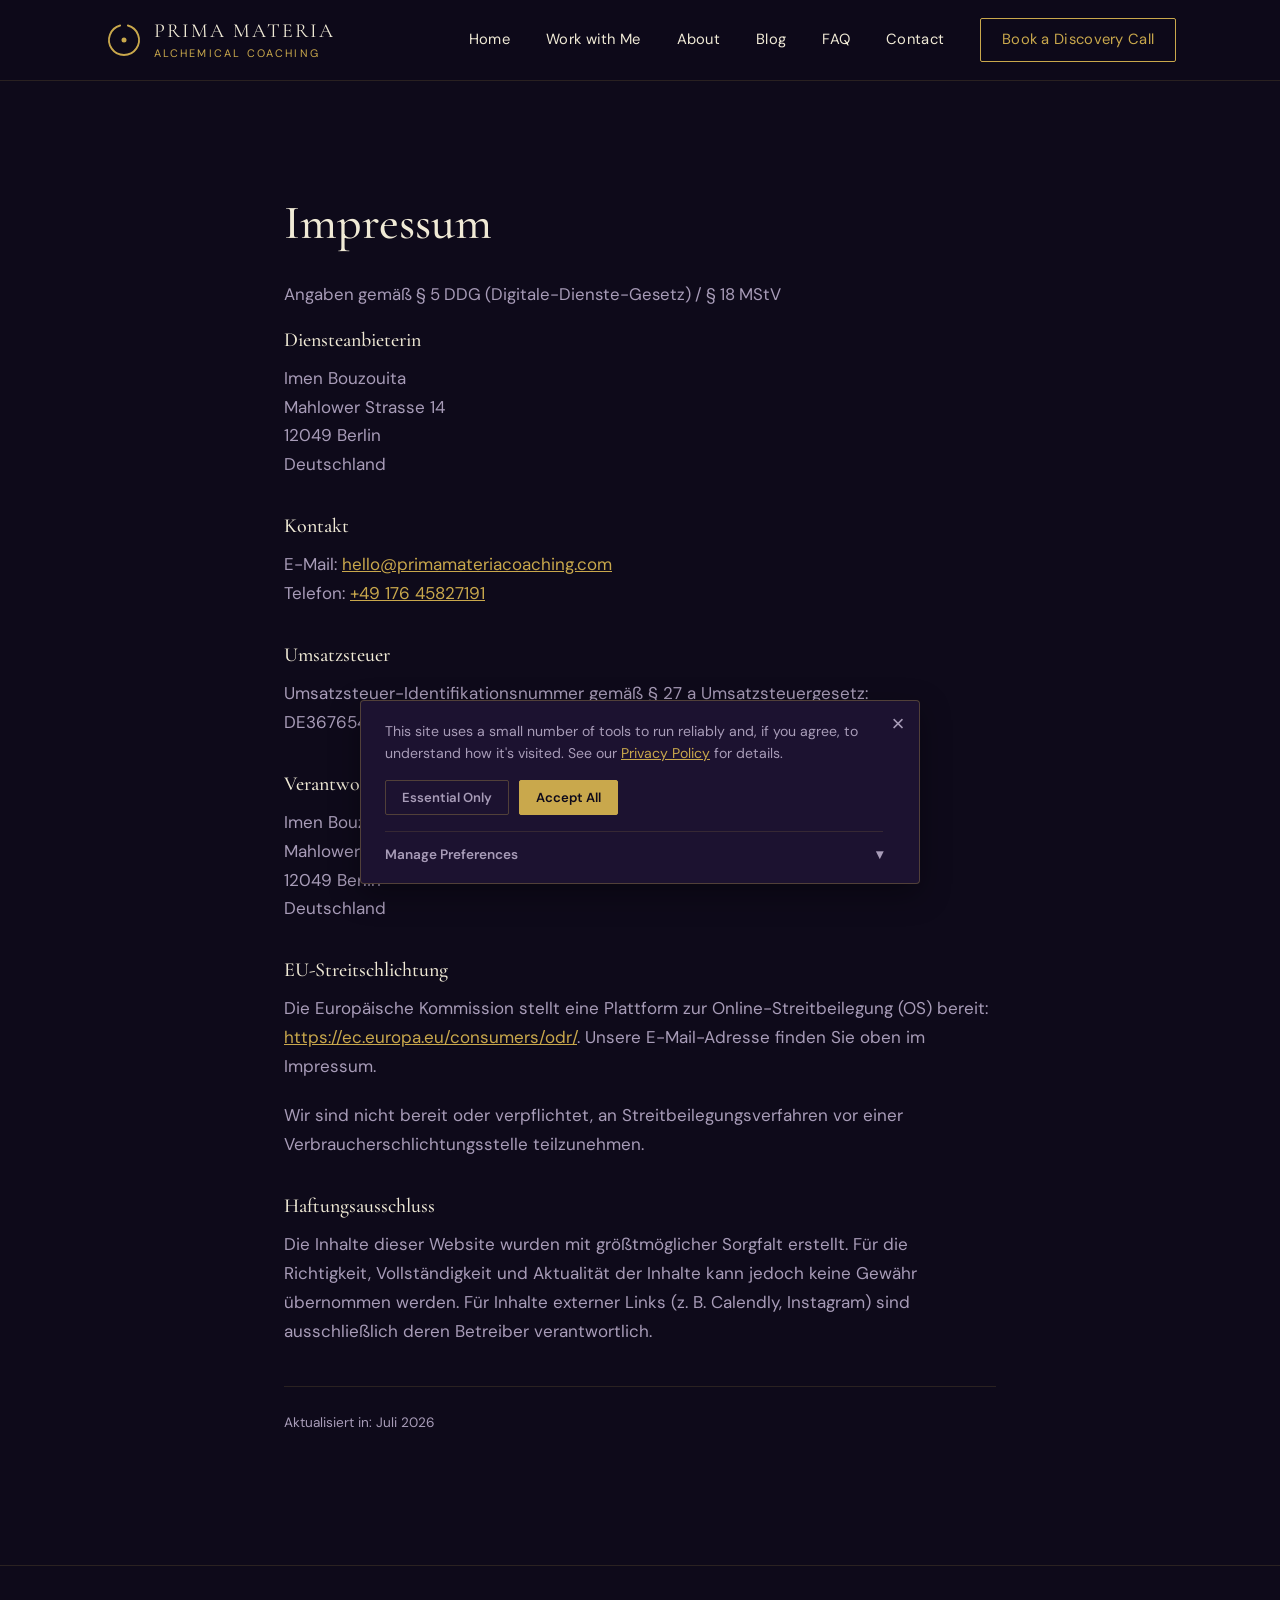
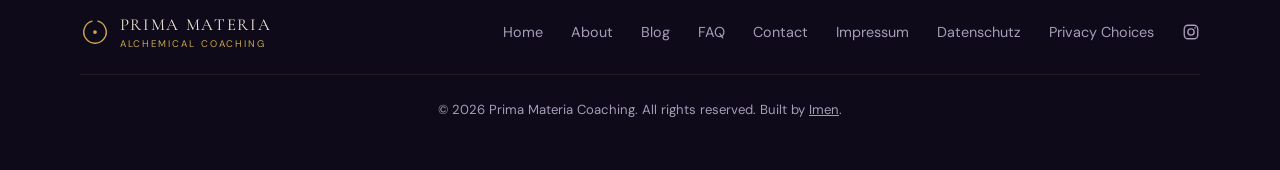
<file: impressum.html>
<!DOCTYPE html>
<html lang="de">
<head>
<!-- Google tag (gtag.js), loaded only after cookie consent is granted -->
<script>
  window.dataLayer = window.dataLayer || [];
  function gtag(){dataLayer.push(arguments);}
  gtag('js', new Date());
</script>
<meta charset="UTF-8">
<meta name="viewport" content="width=device-width, initial-scale=1.0">
<title>Impressum &mdash; Prima Materia Coaching</title>
<meta name="description" content="Impressum und rechtliche Angaben zu Prima Materia Coaching gem&auml;&szlig; &sect; 5 DDG / &sect; 18 MStV.">
<meta name="robots" content="noindex">

<link rel="icon" href="images/favicon.png" type="image/png">

<link rel="preconnect" href="https://fonts.googleapis.com">
<link rel="preconnect" href="https://fonts.gstatic.com" crossorigin>
<link href="https://fonts.googleapis.com/css2?family=Cormorant+Garamond:ital,wght@0,400;0,500;0,600;1,500&family=DM+Sans:wght@400;500;600&display=optional" rel="stylesheet">

<link rel="stylesheet" href="css/style.css">
</head>
<body>

<a class="skip-link" href="#main">Skip to content</a>

<div class="consent-banner" id="cookieBanner" role="dialog" aria-live="polite" aria-label="Cookie notice">
  <button type="button" class="consent-banner-close" id="cookieClose" aria-label="Close">&times;</button>
  <p class="consent-banner-text">This site uses a small number of tools to run reliably and, if you agree, to understand how it's visited. See our <a href="datenschutz.html">Privacy Policy</a> for details.</p>
  <div class="consent-banner-actions">
    <button type="button" class="consent-btn-outline" id="cookieEssentialOnly">Essential Only</button>
    <button type="button" class="consent-btn-solid" id="cookieAcceptAllBanner">Accept All</button>
  </div>

  <button type="button" class="consent-accordion-toggle" id="cookieManagePrefs" aria-expanded="false" aria-controls="cookiePrefsPanel">
    <span>Manage Preferences</span>
    <span class="consent-accordion-chevron" aria-hidden="true">&#9662;</span>
  </button>

  <div class="consent-accordion-panel" id="cookiePrefsPanel" hidden>
    <p class="consent-purposes-label">Purposes</p>

    <div class="consent-purpose">
      <div class="consent-purpose-row">
        <div class="consent-purpose-info">
          <p class="consent-purpose-name">Analytics</p>
          <p class="consent-purpose-basis">Legal Basis: Consent &mdash; Opt In</p>
        </div>
        <label class="consent-toggle">
          <input type="checkbox" id="toggleAnalytics">
          <span class="consent-toggle-track"></span>
        </label>
      </div>
      <p class="consent-purpose-detail">Google Analytics, used to understand how visitors use this site. Nothing is loaded or set unless you opt in.</p>
    </div>

    <div class="consent-purpose">
      <div class="consent-purpose-row">
        <div class="consent-purpose-info">
          <p class="consent-purpose-name">Essential</p>
          <p class="consent-purpose-basis">Legal Basis: Legitimate Interest &mdash; Always Active</p>
        </div>
        <label class="consent-toggle consent-toggle--locked">
          <input type="checkbox" checked disabled aria-label="Essential, always active">
          <span class="consent-toggle-track"></span>
        </label>
      </div>
      <p class="consent-purpose-detail">Basic hosting and security logs required to serve this website reliably.</p>
    </div>

    <div class="consent-accordion-footer">
      <button type="button" class="btn btn-primary" id="cookieConfirm">Confirm</button>
    </div>
  </div>
</div>

<header class="site-header" id="siteHeader">
  <div class="nav-wrap">
    <a href="index.html#top" class="brand"><svg class="brand-icon" viewBox="0 0 64 64" width="40" height="40" aria-hidden="true"><path d="M38.21 8.82A24 24 0 1 1 25.79 8.82" fill="none" stroke="currentColor" stroke-width="3" stroke-linecap="round"/><circle cx="32" cy="32" r="4" fill="currentColor"/></svg><span class="brand-text"><span class="brand-title">Prima Materia</span><span class="brand-subtitle">Alchemical Coaching</span></span></a>

    <nav class="site-nav" id="siteNav" aria-label="Primary">
      <a href="index.html#top">Home</a>
      <a href="index.html#journey">Work with Me</a>
      <a href="index.html#about">About</a>
      <a href="blog.html">Blog</a>
      <a href="index.html#faq">FAQ</a>
      <a href="index.html#contact">Contact</a>
      <a class="nav-cta calendly-link" href="https://calendly.com/imenbouzouita/1-1-discovery-call" target="_blank" rel="noopener">Book a Discovery Call</a>
    </nav>

    <button class="nav-toggle" id="navToggle" aria-expanded="false" aria-controls="siteNav" aria-label="Toggle navigation menu">
      <span></span><span></span><span></span>
    </button>
  </div>
</header>

<main id="main">
  <section class="section">
    <div class="section-inner section-inner--narrow">
      <h1 class="section-headline">Impressum</h1>
      <p class="section-intro">Angaben gem&auml;&szlig; &sect; 5 DDG (Digitale-Dienste-Gesetz) / &sect; 18 MStV</p>

      <div class="legal-content">
        <h2>Diensteanbieterin</h2>
        <p>Imen Bouzouita<br>
        Mahlower Strasse 14<br>
        12049 Berlin<br>
        Deutschland</p>

        <h2>Kontakt</h2>
        <p>E-Mail: <a href="#" class="obfuscated-link" data-obfuscate="mail" data-r="moc.gnihcaocairetamamirp@olleh">JavaScript aktivieren, um E-Mail anzuzeigen</a><br>
        Telefon: <a href="#" class="obfuscated-link" data-obfuscate="tel" data-r="1917285467194+" data-display-r="19172854 671 94+">JavaScript aktivieren, um Telefonnummer anzuzeigen</a></p>

        <h2>Umsatzsteuer</h2>
        <p>Umsatzsteuer-Identifikationsnummer gem&auml;&szlig; &sect; 27 a Umsatzsteuergesetz:<br>DE367654068</p>

        <h2>Verantwortlich f&uuml;r den Inhalt nach &sect; 18 Abs. 2 MStV</h2>
        <p>Imen Bouzouita<br>
        Mahlower Strasse 14<br>
        12049 Berlin<br>
        Deutschland</p>

        <h2>EU-Streitschlichtung</h2>
        <p>Die Europ&auml;ische Kommission stellt eine Plattform zur Online-Streitbeilegung (OS) bereit: <a href="https://ec.europa.eu/consumers/odr/" target="_blank" rel="noopener">https://ec.europa.eu/consumers/odr/</a>. Unsere E-Mail-Adresse finden Sie oben im Impressum.</p>
        <p>Wir sind nicht bereit oder verpflichtet, an Streitbeilegungsverfahren vor einer Verbraucherschlichtungsstelle teilzunehmen.</p>

        <h2>Haftungsausschluss</h2>
        <p>Die Inhalte dieser Website wurden mit gr&ouml;&szlig;tm&ouml;glicher Sorgfalt erstellt. F&uuml;r die Richtigkeit, Vollst&auml;ndigkeit und Aktualit&auml;t der Inhalte kann jedoch keine Gew&auml;hr &uuml;bernommen werden. F&uuml;r Inhalte externer Links (z.&nbsp;B. Calendly, Instagram) sind ausschlie&szlig;lich deren Betreiber verantwortlich.</p>

        <p class="legal-updated">Aktualisiert in: Juli 2026</p>
      </div>
    </div>
  </section>
</main>

<footer class="site-footer">
  <div class="footer-inner">
    <a href="index.html#top" class="brand brand--footer"><svg class="brand-icon" viewBox="0 0 64 64" width="30" height="30" aria-hidden="true"><path d="M38.21 8.82A24 24 0 1 1 25.79 8.82" fill="none" stroke="currentColor" stroke-width="3" stroke-linecap="round"/><circle cx="32" cy="32" r="4" fill="currentColor"/></svg><span class="brand-text"><span class="brand-title">Prima Materia</span><span class="brand-subtitle">Alchemical Coaching</span></span></a>
    <nav class="footer-nav" aria-label="Footer">
      <a href="index.html#top">Home</a>
      <a href="index.html#about">About</a>
      <a href="blog.html">Blog</a>
      <a href="index.html#faq">FAQ</a>
      <a href="index.html#contact">Contact</a>
      <a href="impressum.html">Impressum</a>
      <a href="datenschutz.html">Datenschutz</a>
      <a href="#" id="cookieSettingsLink">Privacy Choices</a>
      <a href="https://www.instagram.com/ima_gi_n/" target="_blank" rel="noopener" class="footer-nav-icon" aria-label="Instagram">
        <svg viewBox="0 0 24 24" width="18" height="18" fill="none" stroke="currentColor" stroke-width="1.8" aria-hidden="true">
          <rect x="3" y="3" width="18" height="18" rx="5"/>
          <circle cx="12" cy="12" r="4.2"/>
          <circle cx="17.4" cy="6.6" r="1.1" fill="currentColor" stroke="none"/>
        </svg>
      </a>
    </nav>
    <p class="footer-copyright">&copy; <span id="year">2026</span> Prima Materia Coaching. All rights reserved. Built by <a href="https://www.imenbouzouita.com/" target="_blank" rel="noopener">Imen</a>.</p>
  </div>
</footer>

<script src="js/script.js" defer></script>
</body>
</html>
</file>
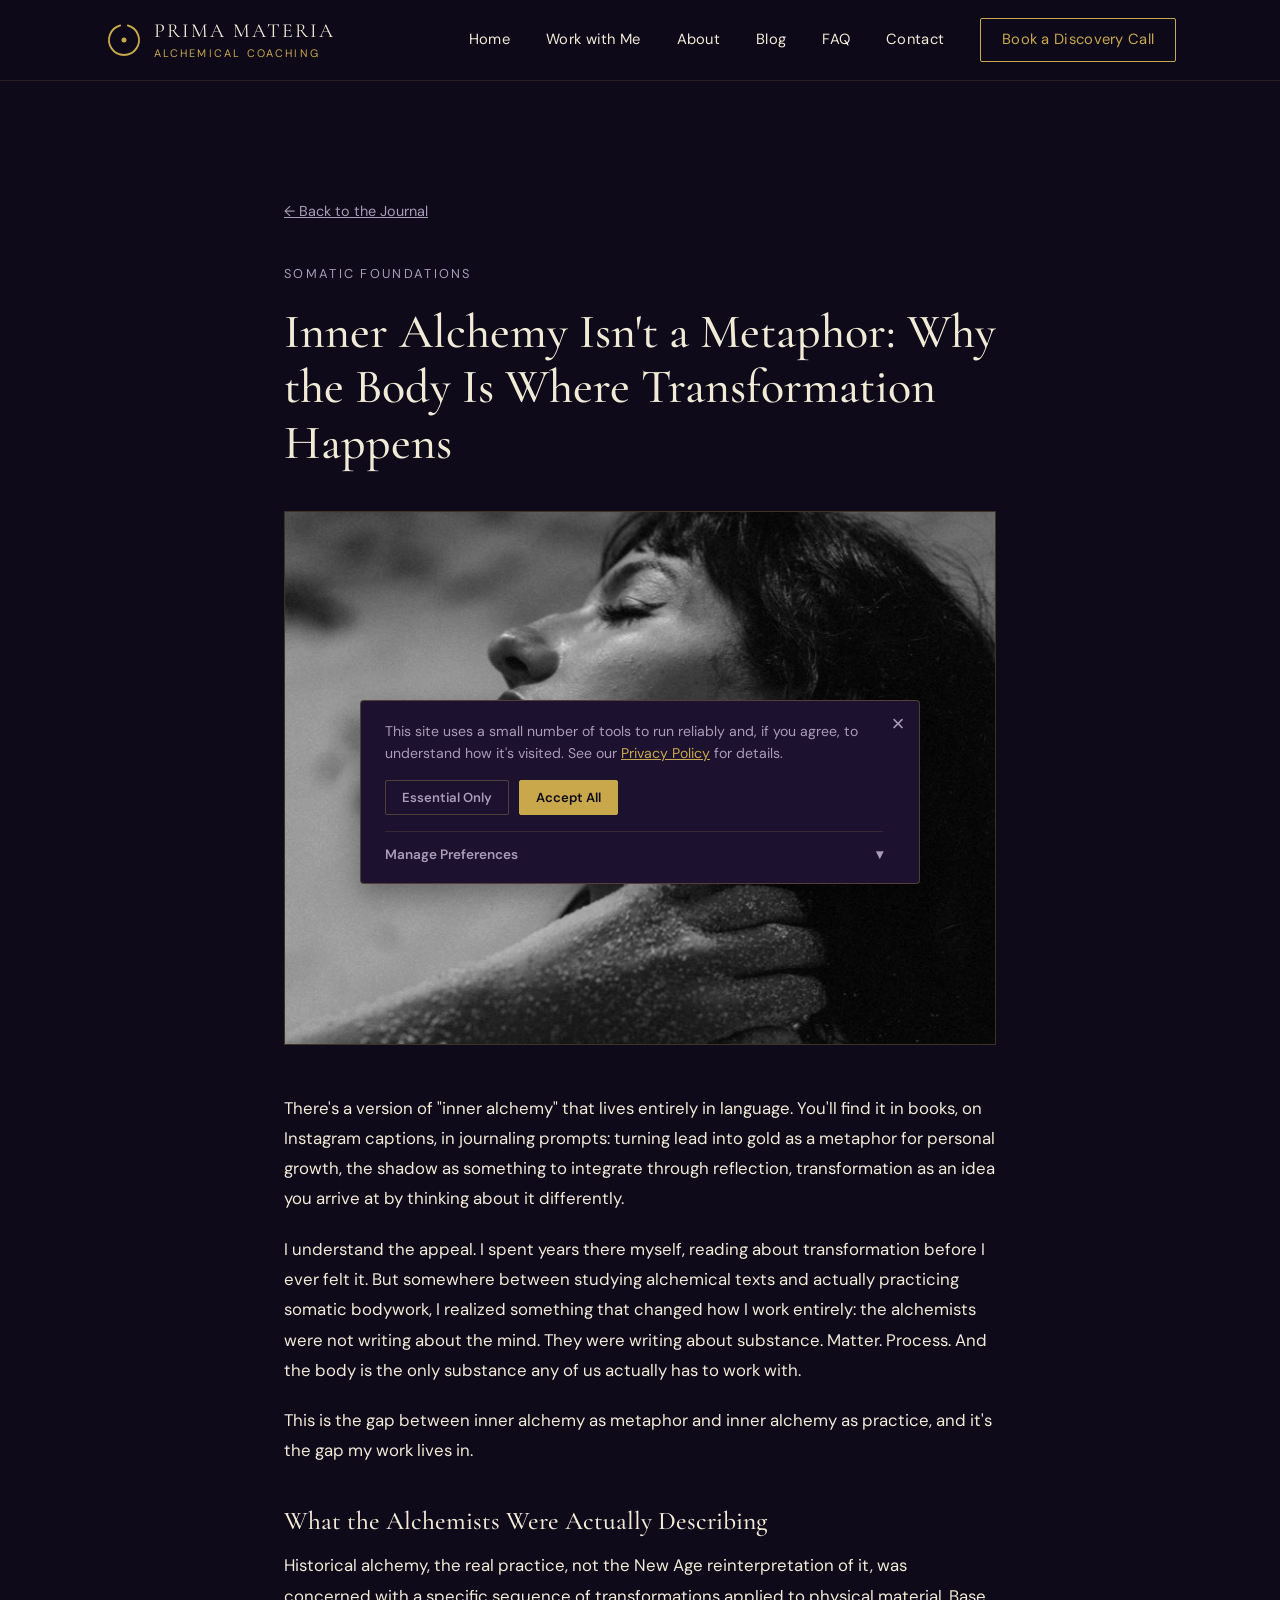
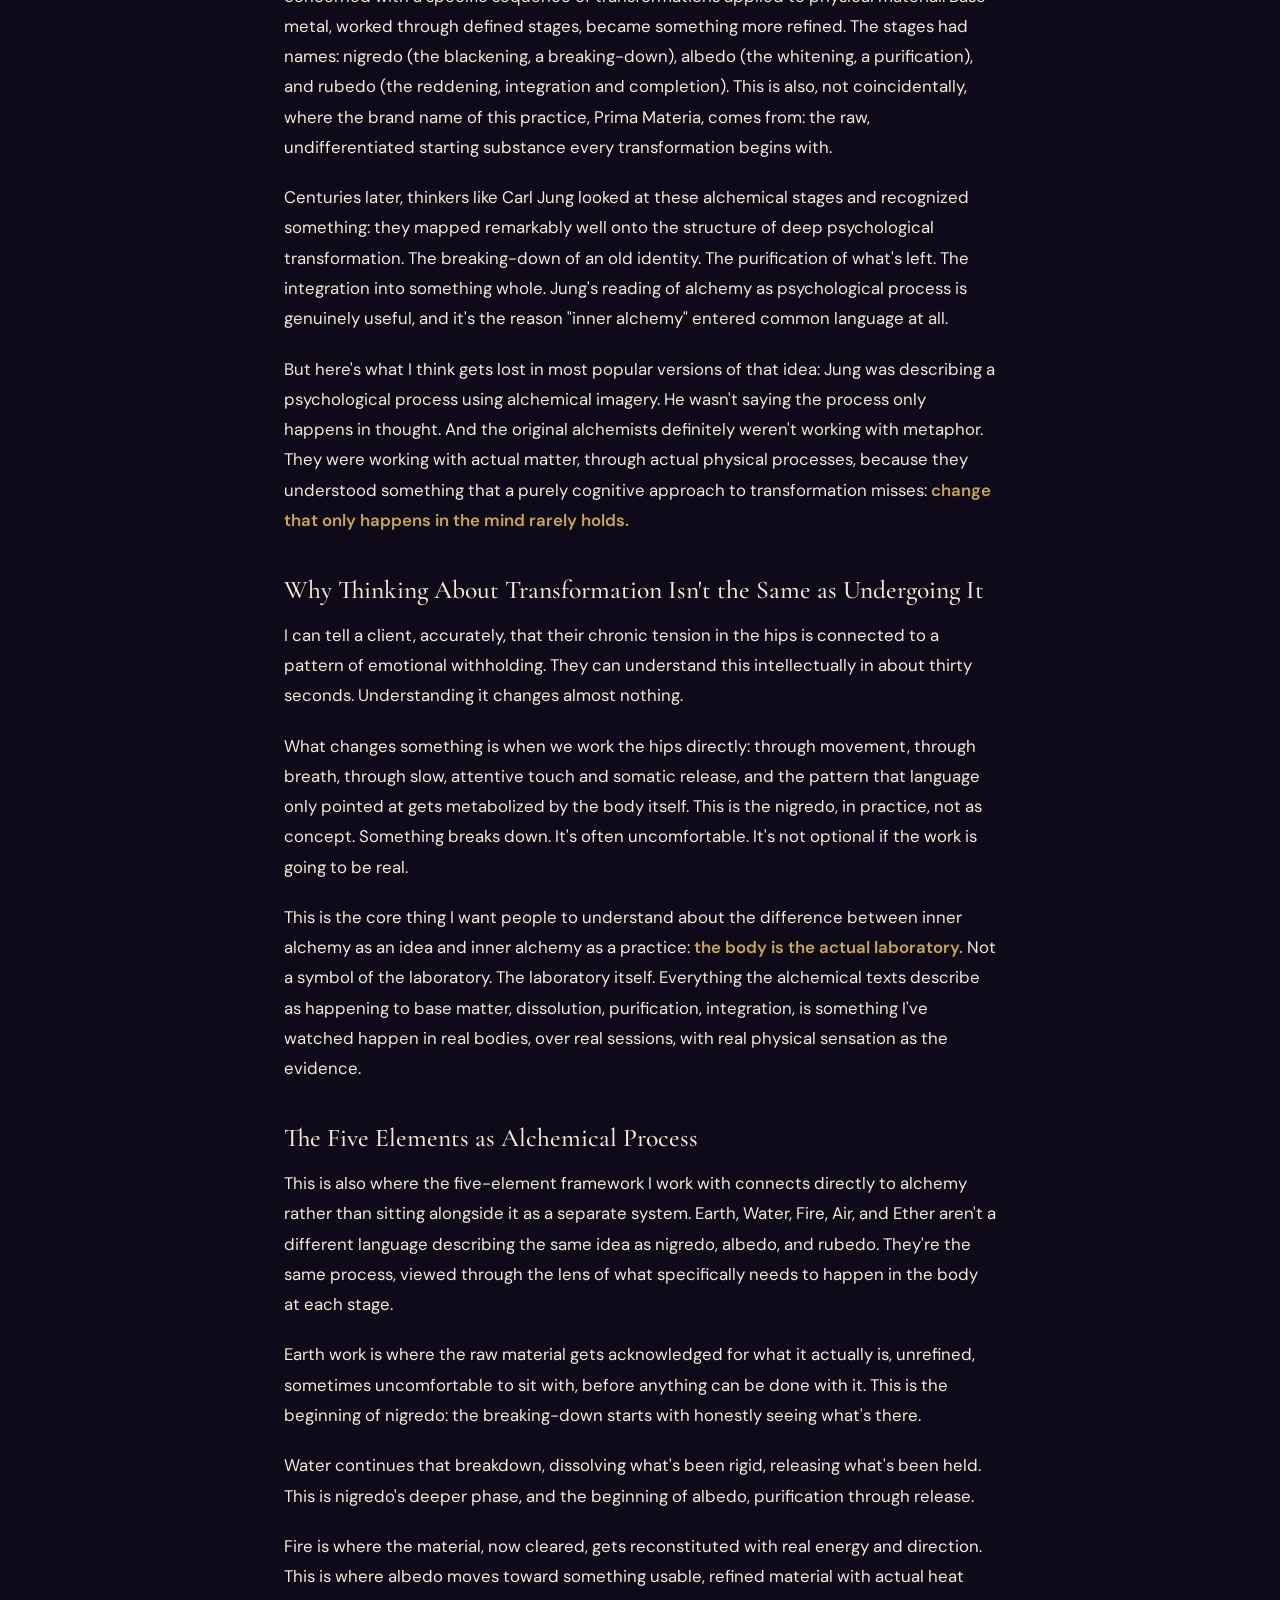
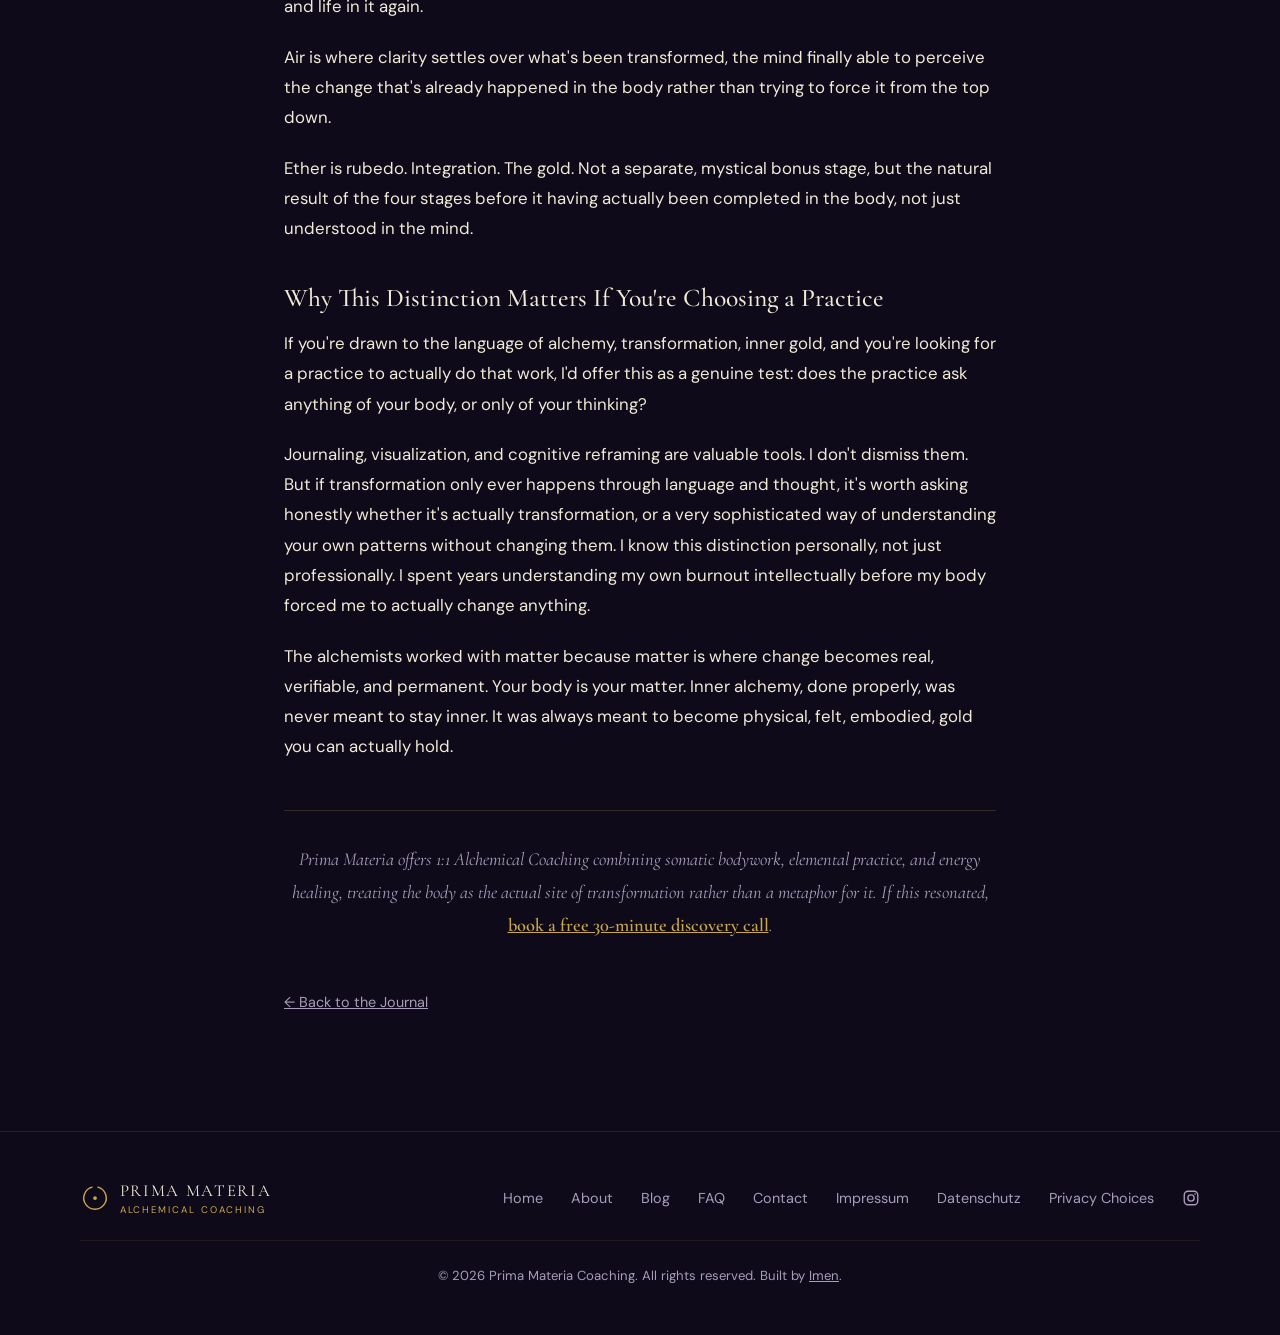
<file: blog/inner-alchemy-and-the-body.html>
<!DOCTYPE html>
<html lang="en">
<head>
<!-- Google tag (gtag.js), loaded only after cookie consent is granted -->
<script>
  window.dataLayer = window.dataLayer || [];
  function gtag(){dataLayer.push(arguments);}
  gtag('js', new Date());
</script>
<meta charset="UTF-8">
<meta name="viewport" content="width=device-width, initial-scale=1.0">
<title>Inner Alchemy Isn't a Metaphor &mdash; Prima Materia Coaching</title>
<meta name="description" content="Alchemy is often treated as a symbol for inner change. But the alchemical stages, from raw material to gold, describe something the body goes through, not just the mind. Here's how theory becomes practice.">

<link rel="icon" href="../images/favicon.png" type="image/png">

<link rel="preconnect" href="https://fonts.googleapis.com">
<link rel="preconnect" href="https://fonts.gstatic.com" crossorigin>
<link href="https://fonts.googleapis.com/css2?family=Cormorant+Garamond:ital,wght@0,400;0,500;0,600;1,500&family=DM+Sans:wght@400;500;600&display=optional" rel="stylesheet">

<link rel="stylesheet" href="../css/style.css">

<script type="application/ld+json">
{
  "@context": "https://schema.org",
  "@type": "BlogPosting",
  "headline": "Inner Alchemy Isn't a Metaphor: Why the Body Is Where Transformation Happens",
  "description": "Alchemy is often treated as a symbol for inner change. But the alchemical stages, from raw material to gold, describe something the body goes through, not just the mind. Here's how theory becomes practice.",
  "image": "https://primamateriacoaching.com/images/blog-03-alchemy.jpg",
  "author": { "@type": "Person", "name": "Imen Bouzouita" },
  "publisher": { "@type": "Organization", "name": "Prima Materia Coaching" },
  "mainEntityOfPage": "https://primamateriacoaching.com/blog/inner-alchemy-and-the-body.html"
}
</script>
</head>
<body>

<a class="skip-link" href="#main">Skip to content</a>

<div class="consent-banner" id="cookieBanner" role="dialog" aria-live="polite" aria-label="Cookie notice">
  <button type="button" class="consent-banner-close" id="cookieClose" aria-label="Close">&times;</button>
  <p class="consent-banner-text">This site uses a small number of tools to run reliably and, if you agree, to understand how it's visited. See our <a href="../datenschutz.html">Privacy Policy</a> for details.</p>
  <div class="consent-banner-actions">
    <button type="button" class="consent-btn-outline" id="cookieEssentialOnly">Essential Only</button>
    <button type="button" class="consent-btn-solid" id="cookieAcceptAllBanner">Accept All</button>
  </div>

  <button type="button" class="consent-accordion-toggle" id="cookieManagePrefs" aria-expanded="false" aria-controls="cookiePrefsPanel">
    <span>Manage Preferences</span>
    <span class="consent-accordion-chevron" aria-hidden="true">&#9662;</span>
  </button>

  <div class="consent-accordion-panel" id="cookiePrefsPanel" hidden>
    <p class="consent-purposes-label">Purposes</p>

    <div class="consent-purpose">
      <div class="consent-purpose-row">
        <div class="consent-purpose-info">
          <p class="consent-purpose-name">Analytics</p>
          <p class="consent-purpose-basis">Legal Basis: Consent &mdash; Opt In</p>
        </div>
        <label class="consent-toggle">
          <input type="checkbox" id="toggleAnalytics">
          <span class="consent-toggle-track"></span>
        </label>
      </div>
      <p class="consent-purpose-detail">Google Analytics, used to understand how visitors use this site. Nothing is loaded or set unless you opt in.</p>
    </div>

    <div class="consent-purpose">
      <div class="consent-purpose-row">
        <div class="consent-purpose-info">
          <p class="consent-purpose-name">Essential</p>
          <p class="consent-purpose-basis">Legal Basis: Legitimate Interest &mdash; Always Active</p>
        </div>
        <label class="consent-toggle consent-toggle--locked">
          <input type="checkbox" checked disabled aria-label="Essential, always active">
          <span class="consent-toggle-track"></span>
        </label>
      </div>
      <p class="consent-purpose-detail">Basic hosting and security logs required to serve this website reliably.</p>
    </div>

    <div class="consent-accordion-footer">
      <button type="button" class="btn btn-primary" id="cookieConfirm">Confirm</button>
    </div>
  </div>
</div>

<header class="site-header" id="siteHeader">
  <div class="nav-wrap">
    <a href="../index.html#top" class="brand"><svg class="brand-icon" viewBox="0 0 64 64" width="40" height="40" aria-hidden="true"><path d="M38.21 8.82A24 24 0 1 1 25.79 8.82" fill="none" stroke="currentColor" stroke-width="3" stroke-linecap="round"/><circle cx="32" cy="32" r="4" fill="currentColor"/></svg><span class="brand-text"><span class="brand-title">Prima Materia</span><span class="brand-subtitle">Alchemical Coaching</span></span></a>

    <nav class="site-nav" id="siteNav" aria-label="Primary">
      <a href="../index.html#top">Home</a>
      <a href="../index.html#journey">Work with Me</a>
      <a href="../index.html#about">About</a>
      <a href="../blog.html">Blog</a>
      <a href="../index.html#faq">FAQ</a>
      <a href="../index.html#contact">Contact</a>
      <a class="nav-cta calendly-link" href="https://calendly.com/imenbouzouita/1-1-discovery-call" target="_blank" rel="noopener">Book a Discovery Call</a>
    </nav>

    <button class="nav-toggle" id="navToggle" aria-expanded="false" aria-controls="siteNav" aria-label="Toggle navigation menu">
      <span></span><span></span><span></span>
    </button>
  </div>
</header>

<main id="main">
  <article class="section">
    <div class="section-inner section-inner--narrow">
      <a class="article-back-link" href="../blog.html">&larr; Back to the Journal</a>

      <div class="article-header">
        <p class="eyebrow">Somatic Foundations</p>
        <h1 class="section-headline">Inner Alchemy Isn't a Metaphor: Why the Body Is Where Transformation Happens</h1>
      </div>

      <figure class="article-featured-image article-featured-image--slight">
        <img src="../images/blog-03-alchemy.jpg" alt="Black and white close-up photo of a woman with sand on her skin, hands at her collarbone, eyes closed" width="733" height="1100" loading="eager">
      </figure>

      <div class="article-body">
        <p>There's a version of "inner alchemy" that lives entirely in language. You'll find it in books, on Instagram captions, in journaling prompts: turning lead into gold as a metaphor for personal growth, the shadow as something to integrate through reflection, transformation as an idea you arrive at by thinking about it differently.</p>

        <p>I understand the appeal. I spent years there myself, reading about transformation before I ever felt it. But somewhere between studying alchemical texts and actually practicing somatic bodywork, I realized something that changed how I work entirely: the alchemists were not writing about the mind. They were writing about substance. Matter. Process. And the body is the only substance any of us actually has to work with.</p>

        <p>This is the gap between inner alchemy as metaphor and inner alchemy as practice, and it's the gap my work lives in.</p>

        <h2>What the Alchemists Were Actually Describing</h2>

        <p>Historical alchemy, the real practice, not the New Age reinterpretation of it, was concerned with a specific sequence of transformations applied to physical material. Base metal, worked through defined stages, became something more refined. The stages had names: nigredo (the blackening, a breaking-down), albedo (the whitening, a purification), and rubedo (the reddening, integration and completion). This is also, not coincidentally, where the brand name of this practice, Prima Materia, comes from: the raw, undifferentiated starting substance every transformation begins with.</p>

        <p>Centuries later, thinkers like Carl Jung looked at these alchemical stages and recognized something: they mapped remarkably well onto the structure of deep psychological transformation. The breaking-down of an old identity. The purification of what's left. The integration into something whole. Jung's reading of alchemy as psychological process is genuinely useful, and it's the reason "inner alchemy" entered common language at all.</p>

        <p>But here's what I think gets lost in most popular versions of that idea: Jung was describing a psychological process using alchemical imagery. He wasn't saying the process only happens in thought. And the original alchemists definitely weren't working with metaphor. They were working with actual matter, through actual physical processes, because they understood something that a purely cognitive approach to transformation misses: <strong>change that only happens in the mind rarely holds.</strong></p>

        <h2>Why Thinking About Transformation Isn't the Same as Undergoing It</h2>

        <p>I can tell a client, accurately, that their chronic tension in the hips is connected to a pattern of emotional withholding. They can understand this intellectually in about thirty seconds. Understanding it changes almost nothing.</p>

        <p>What changes something is when we work the hips directly: through movement, through breath, through slow, attentive touch and somatic release, and the pattern that language only pointed at gets metabolized by the body itself. This is the nigredo, in practice, not as concept. Something breaks down. It's often uncomfortable. It's not optional if the work is going to be real.</p>

        <p>This is the core thing I want people to understand about the difference between inner alchemy as an idea and inner alchemy as a practice: <strong>the body is the actual laboratory.</strong> Not a symbol of the laboratory. The laboratory itself. Everything the alchemical texts describe as happening to base matter, dissolution, purification, integration, is something I've watched happen in real bodies, over real sessions, with real physical sensation as the evidence.</p>

        <h2>The Five Elements as Alchemical Process</h2>

        <p>This is also where the five-element framework I work with connects directly to alchemy rather than sitting alongside it as a separate system. Earth, Water, Fire, Air, and Ether aren't a different language describing the same idea as nigredo, albedo, and rubedo. They're the same process, viewed through the lens of what specifically needs to happen in the body at each stage.</p>

        <p>Earth work is where the raw material gets acknowledged for what it actually is, unrefined, sometimes uncomfortable to sit with, before anything can be done with it. This is the beginning of nigredo: the breaking-down starts with honestly seeing what's there.</p>

        <p>Water continues that breakdown, dissolving what's been rigid, releasing what's been held. This is nigredo's deeper phase, and the beginning of albedo, purification through release.</p>

        <p>Fire is where the material, now cleared, gets reconstituted with real energy and direction. This is where albedo moves toward something usable, refined material with actual heat and life in it again.</p>

        <p>Air is where clarity settles over what's been transformed, the mind finally able to perceive the change that's already happened in the body rather than trying to force it from the top down.</p>

        <p>Ether is rubedo. Integration. The gold. Not a separate, mystical bonus stage, but the natural result of the four stages before it having actually been completed in the body, not just understood in the mind.</p>

        <h2>Why This Distinction Matters If You're Choosing a Practice</h2>

        <p>If you're drawn to the language of alchemy, transformation, inner gold, and you're looking for a practice to actually do that work, I'd offer this as a genuine test: does the practice ask anything of your body, or only of your thinking?</p>

        <p>Journaling, visualization, and cognitive reframing are valuable tools. I don't dismiss them. But if transformation only ever happens through language and thought, it's worth asking honestly whether it's actually transformation, or a very sophisticated way of understanding your own patterns without changing them. I know this distinction personally, not just professionally. I spent years understanding my own burnout intellectually before my body forced me to actually change anything.</p>

        <p>The alchemists worked with matter because matter is where change becomes real, verifiable, and permanent. Your body is your matter. Inner alchemy, done properly, was never meant to stay inner. It was always meant to become physical, felt, embodied, gold you can actually hold.</p>

        <p class="article-cta"><em>Prima Materia offers 1:1 Alchemical Coaching combining somatic bodywork, elemental practice, and energy healing, treating the body as the actual site of transformation rather than a metaphor for it. If this resonated, <a class="calendly-link" href="https://calendly.com/imenbouzouita/1-1-discovery-call" target="_blank" rel="noopener">book a free 30-minute discovery call</a>.</em></p>

        <a class="article-back-link" href="../blog.html">&larr; Back to the Journal</a>
      </div>
    </div>
  </article>
</main>

<footer class="site-footer">
  <div class="footer-inner">
    <a href="../index.html#top" class="brand brand--footer"><svg class="brand-icon" viewBox="0 0 64 64" width="30" height="30" aria-hidden="true"><path d="M38.21 8.82A24 24 0 1 1 25.79 8.82" fill="none" stroke="currentColor" stroke-width="3" stroke-linecap="round"/><circle cx="32" cy="32" r="4" fill="currentColor"/></svg><span class="brand-text"><span class="brand-title">Prima Materia</span><span class="brand-subtitle">Alchemical Coaching</span></span></a>
    <nav class="footer-nav" aria-label="Footer">
      <a href="../index.html#top">Home</a>
      <a href="../index.html#about">About</a>
      <a href="../blog.html">Blog</a>
      <a href="../index.html#faq">FAQ</a>
      <a href="../index.html#contact">Contact</a>
      <a href="../impressum.html">Impressum</a>
      <a href="../datenschutz.html">Datenschutz</a>
      <a href="#" id="cookieSettingsLink">Privacy Choices</a>
      <a href="https://www.instagram.com/ima_gi_n/" target="_blank" rel="noopener" class="footer-nav-icon" aria-label="Instagram">
        <svg viewBox="0 0 24 24" width="18" height="18" fill="none" stroke="currentColor" stroke-width="1.8" aria-hidden="true">
          <rect x="3" y="3" width="18" height="18" rx="5"/>
          <circle cx="12" cy="12" r="4.2"/>
          <circle cx="17.4" cy="6.6" r="1.1" fill="currentColor" stroke="none"/>
        </svg>
      </a>
    </nav>
    <p class="footer-copyright">&copy; <span id="year">2026</span> Prima Materia Coaching. All rights reserved. Built by <a href="https://www.imenbouzouita.com/" target="_blank" rel="noopener">Imen</a>.</p>
  </div>
</footer>

<script src="../js/script.js" defer></script>
</body>
</html>
</file>
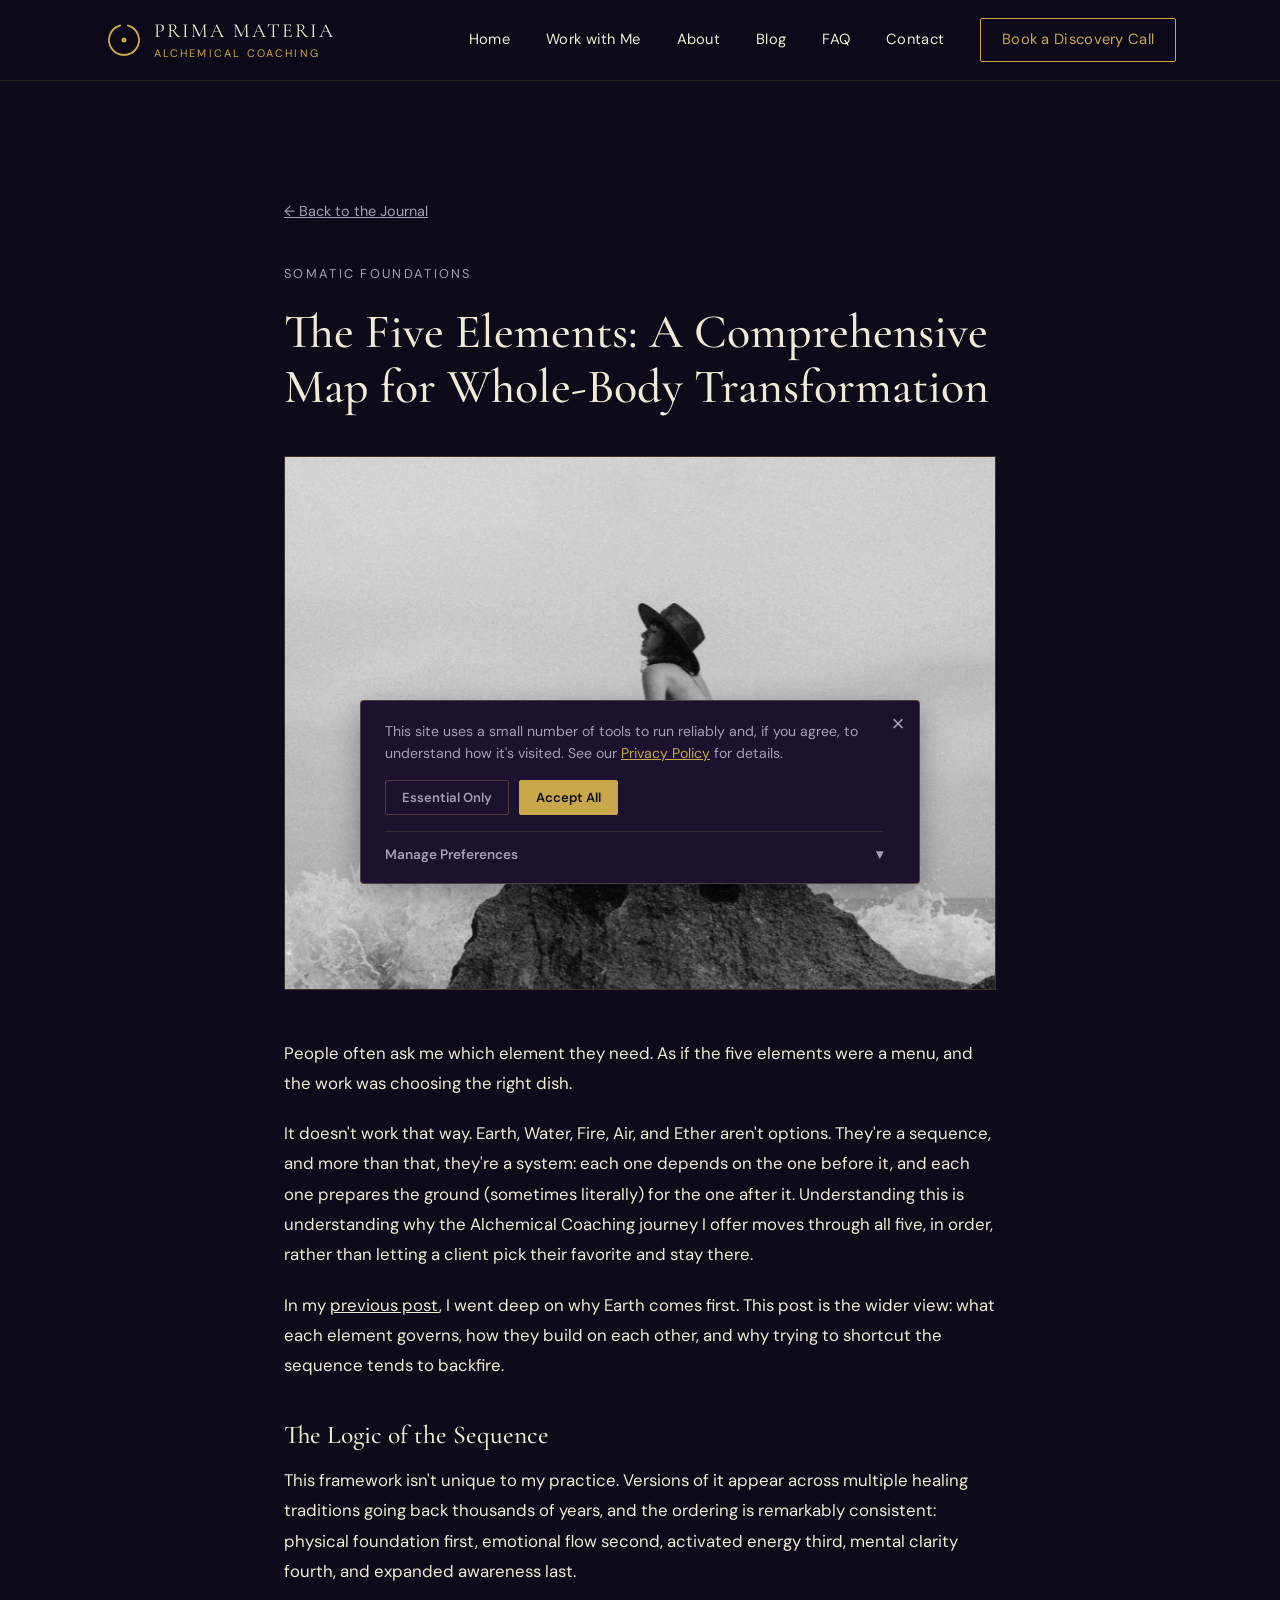
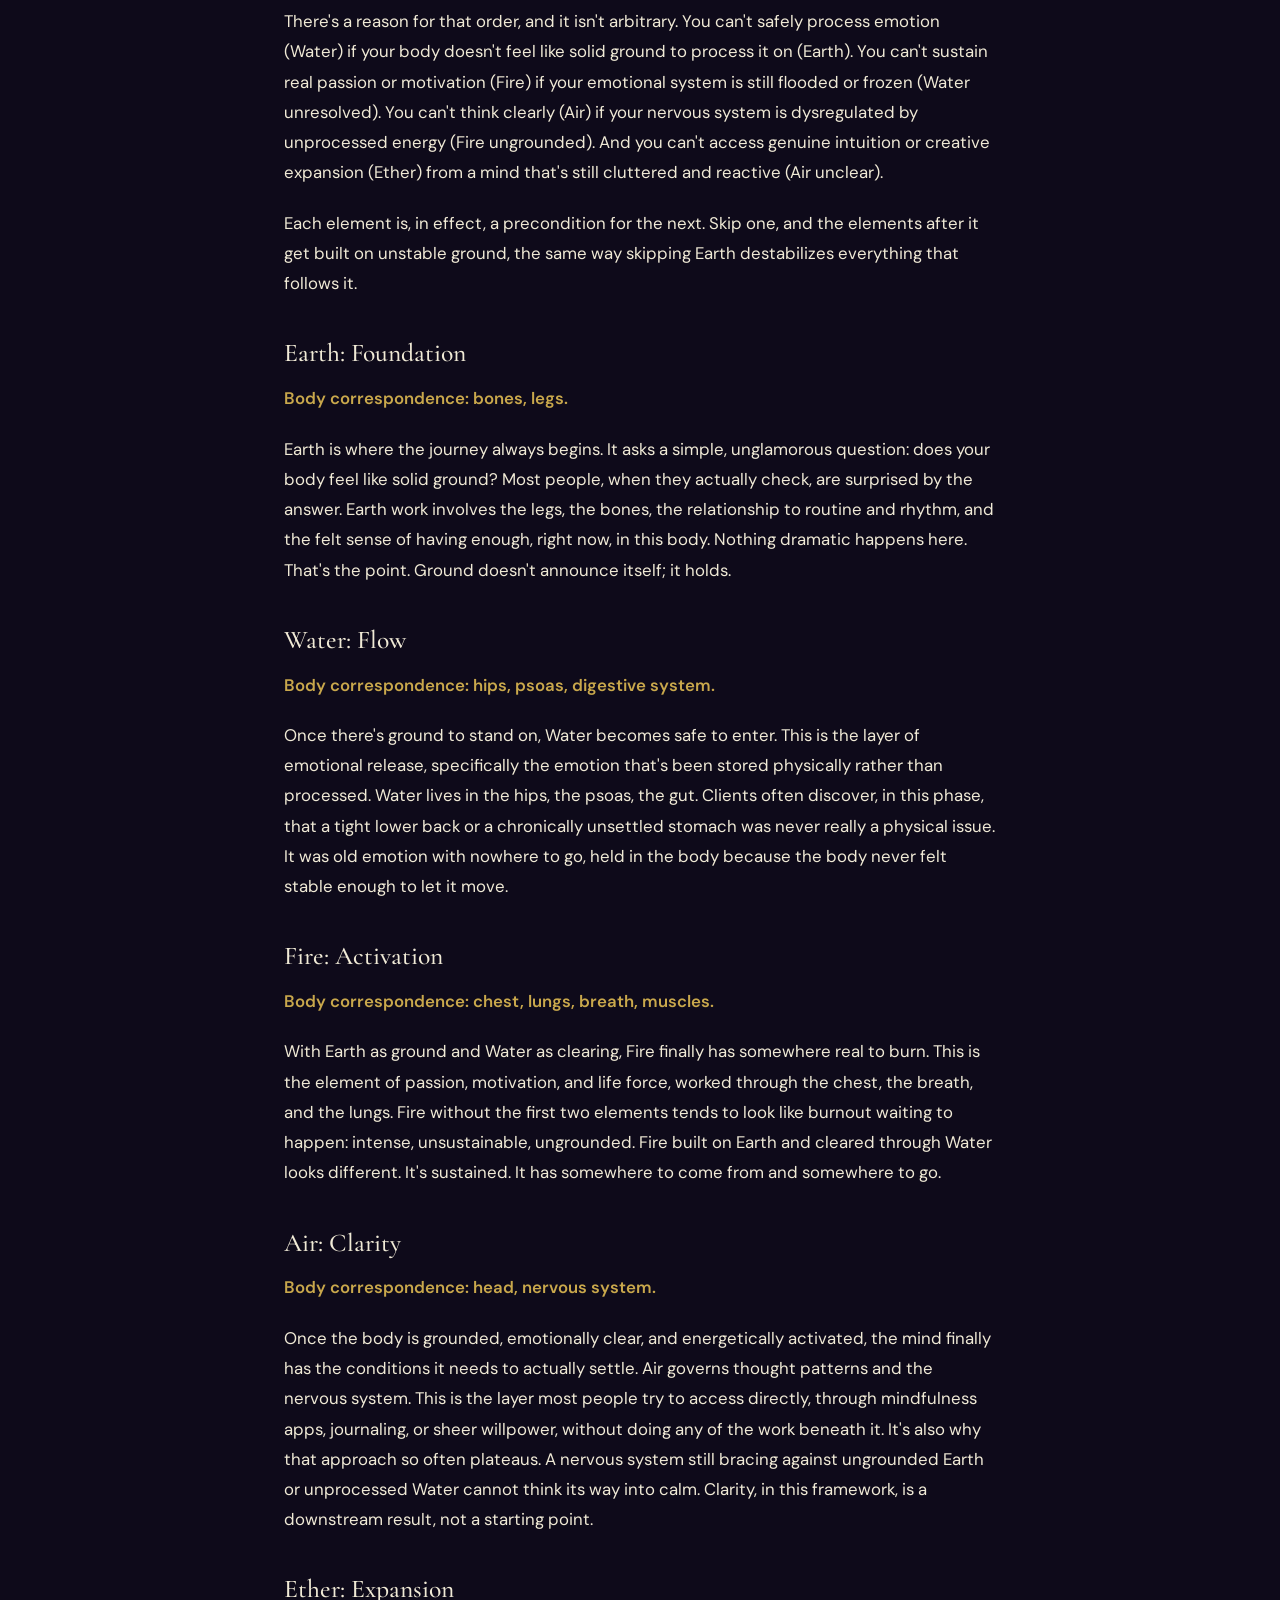
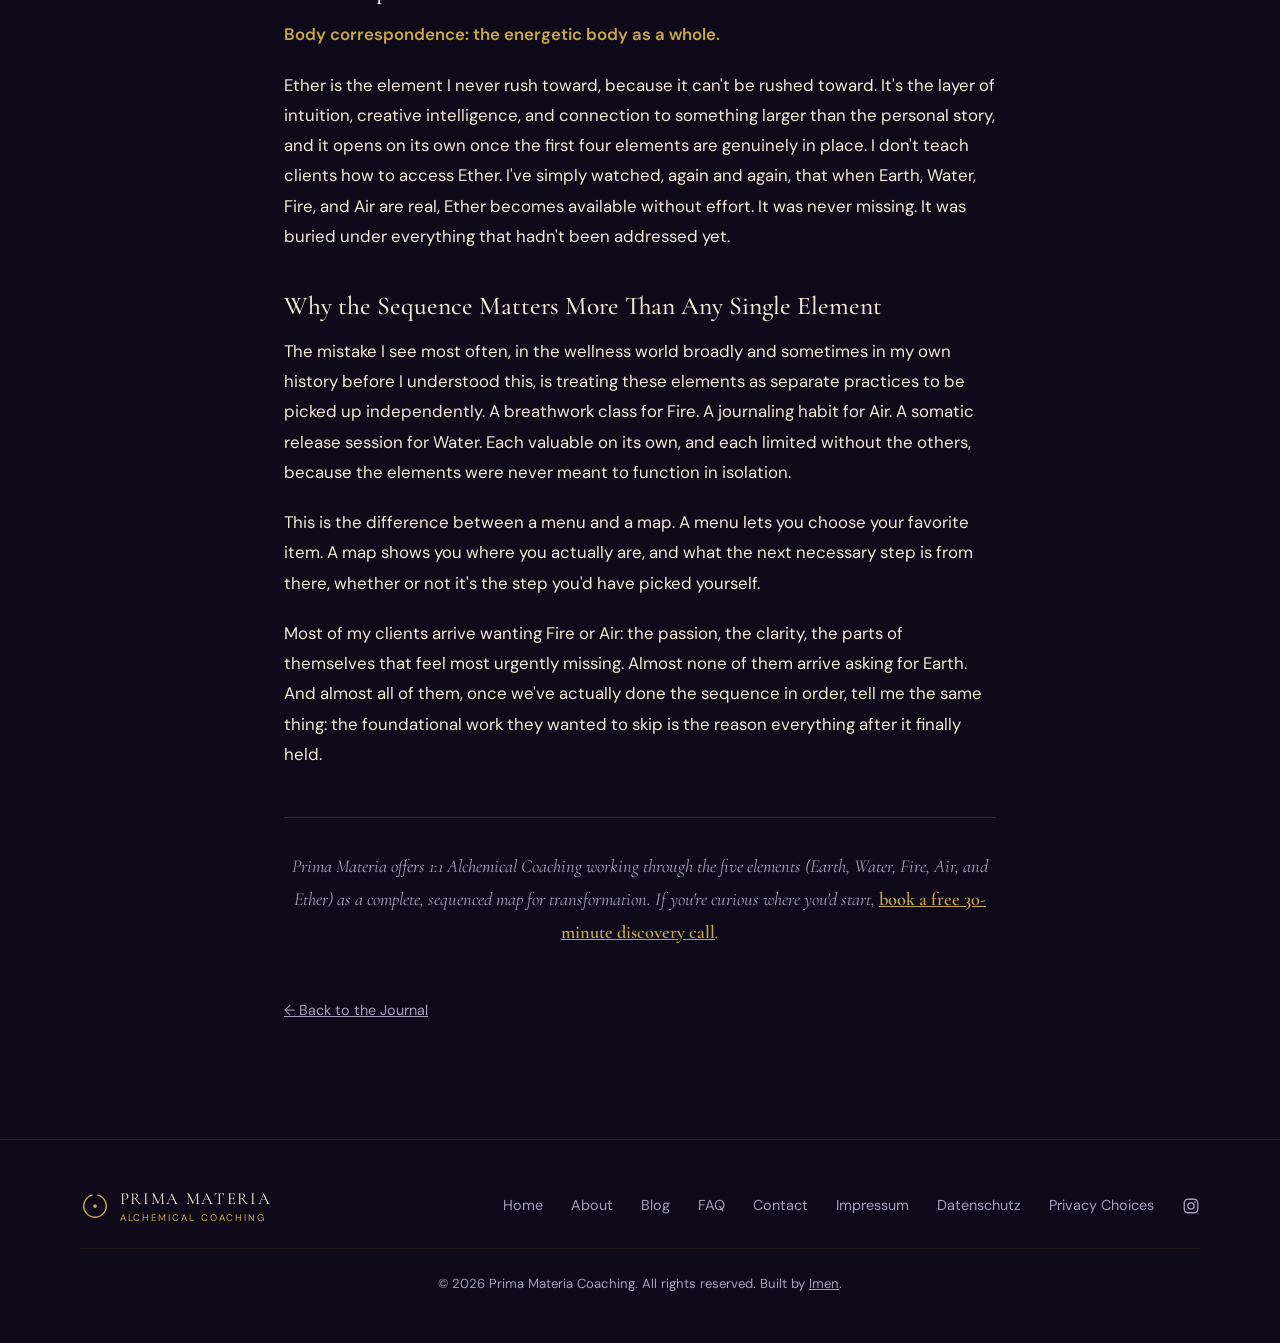
<file: blog/the-five-elements-overview.html>
<!DOCTYPE html>
<html lang="en">
<head>
<!-- Google tag (gtag.js), loaded only after cookie consent is granted -->
<script>
  window.dataLayer = window.dataLayer || [];
  function gtag(){dataLayer.push(arguments);}
  gtag('js', new Date());
</script>
<meta charset="UTF-8">
<meta name="viewport" content="width=device-width, initial-scale=1.0">
<title>The Five Elements: A Comprehensive Map for Whole-Body Transformation &mdash; Prima Materia Coaching</title>
<meta name="description" content="Earth, Water, Fire, Air, Ether. How the five-element framework works as a complete, sequenced system for somatic and energetic transformation, not a menu to pick from.">

<link rel="icon" href="../images/favicon.png" type="image/png">

<link rel="preconnect" href="https://fonts.googleapis.com">
<link rel="preconnect" href="https://fonts.gstatic.com" crossorigin>
<link href="https://fonts.googleapis.com/css2?family=Cormorant+Garamond:ital,wght@0,400;0,500;0,600;1,500&family=DM+Sans:wght@400;500;600&display=optional" rel="stylesheet">

<link rel="stylesheet" href="../css/style.css">

<script type="application/ld+json">
{
  "@context": "https://schema.org",
  "@type": "BlogPosting",
  "headline": "The Five Elements: A Comprehensive Map for Whole-Body Transformation",
  "description": "Earth, Water, Fire, Air, Ether. How the five-element framework works as a complete, sequenced system for somatic and energetic transformation, not a menu to pick from.",
  "image": "https://primamateriacoaching.com/images/blog-02-elements.jpg",
  "author": { "@type": "Person", "name": "Imen Bouzouita" },
  "publisher": { "@type": "Organization", "name": "Prima Materia Coaching" },
  "mainEntityOfPage": "https://primamateriacoaching.com/blog/the-five-elements-overview.html"
}
</script>
</head>
<body>

<a class="skip-link" href="#main">Skip to content</a>

<div class="consent-banner" id="cookieBanner" role="dialog" aria-live="polite" aria-label="Cookie notice">
  <button type="button" class="consent-banner-close" id="cookieClose" aria-label="Close">&times;</button>
  <p class="consent-banner-text">This site uses a small number of tools to run reliably and, if you agree, to understand how it's visited. See our <a href="../datenschutz.html">Privacy Policy</a> for details.</p>
  <div class="consent-banner-actions">
    <button type="button" class="consent-btn-outline" id="cookieEssentialOnly">Essential Only</button>
    <button type="button" class="consent-btn-solid" id="cookieAcceptAllBanner">Accept All</button>
  </div>

  <button type="button" class="consent-accordion-toggle" id="cookieManagePrefs" aria-expanded="false" aria-controls="cookiePrefsPanel">
    <span>Manage Preferences</span>
    <span class="consent-accordion-chevron" aria-hidden="true">&#9662;</span>
  </button>

  <div class="consent-accordion-panel" id="cookiePrefsPanel" hidden>
    <p class="consent-purposes-label">Purposes</p>

    <div class="consent-purpose">
      <div class="consent-purpose-row">
        <div class="consent-purpose-info">
          <p class="consent-purpose-name">Analytics</p>
          <p class="consent-purpose-basis">Legal Basis: Consent &mdash; Opt In</p>
        </div>
        <label class="consent-toggle">
          <input type="checkbox" id="toggleAnalytics">
          <span class="consent-toggle-track"></span>
        </label>
      </div>
      <p class="consent-purpose-detail">Google Analytics, used to understand how visitors use this site. Nothing is loaded or set unless you opt in.</p>
    </div>

    <div class="consent-purpose">
      <div class="consent-purpose-row">
        <div class="consent-purpose-info">
          <p class="consent-purpose-name">Essential</p>
          <p class="consent-purpose-basis">Legal Basis: Legitimate Interest &mdash; Always Active</p>
        </div>
        <label class="consent-toggle consent-toggle--locked">
          <input type="checkbox" checked disabled aria-label="Essential, always active">
          <span class="consent-toggle-track"></span>
        </label>
      </div>
      <p class="consent-purpose-detail">Basic hosting and security logs required to serve this website reliably.</p>
    </div>

    <div class="consent-accordion-footer">
      <button type="button" class="btn btn-primary" id="cookieConfirm">Confirm</button>
    </div>
  </div>
</div>

<header class="site-header" id="siteHeader">
  <div class="nav-wrap">
    <a href="../index.html#top" class="brand"><svg class="brand-icon" viewBox="0 0 64 64" width="40" height="40" aria-hidden="true"><path d="M38.21 8.82A24 24 0 1 1 25.79 8.82" fill="none" stroke="currentColor" stroke-width="3" stroke-linecap="round"/><circle cx="32" cy="32" r="4" fill="currentColor"/></svg><span class="brand-text"><span class="brand-title">Prima Materia</span><span class="brand-subtitle">Alchemical Coaching</span></span></a>

    <nav class="site-nav" id="siteNav" aria-label="Primary">
      <a href="../index.html#top">Home</a>
      <a href="../index.html#journey">Work with Me</a>
      <a href="../index.html#about">About</a>
      <a href="../blog.html">Blog</a>
      <a href="../index.html#faq">FAQ</a>
      <a href="../index.html#contact">Contact</a>
      <a class="nav-cta calendly-link" href="https://calendly.com/imenbouzouita/1-1-discovery-call" target="_blank" rel="noopener">Book a Discovery Call</a>
    </nav>

    <button class="nav-toggle" id="navToggle" aria-expanded="false" aria-controls="siteNav" aria-label="Toggle navigation menu">
      <span></span><span></span><span></span>
    </button>
  </div>
</header>

<main id="main">
  <article class="section">
    <div class="section-inner section-inner--narrow">
      <a class="article-back-link" href="../blog.html">&larr; Back to the Journal</a>

      <div class="article-header">
        <p class="eyebrow">Somatic Foundations</p>
        <h1 class="section-headline">The Five Elements: A Comprehensive Map for Whole-Body Transformation</h1>
      </div>

      <figure class="article-featured-image article-featured-image--higher">
        <img src="../images/blog-02-elements.jpg" alt="Black and white photo of a woman crouched on a rocky outcrop above crashing waves" width="733" height="1100" loading="eager">
      </figure>

      <div class="article-body">
        <p>People often ask me which element they need. As if the five elements were a menu, and the work was choosing the right dish.</p>

        <p>It doesn't work that way. Earth, Water, Fire, Air, and Ether aren't options. They're a sequence, and more than that, they're a system: each one depends on the one before it, and each one prepares the ground (sometimes literally) for the one after it. Understanding this is understanding why the Alchemical Coaching journey I offer moves through all five, in order, rather than letting a client pick their favorite and stay there.</p>

        <p>In my <a href="why-earth-comes-first.html">previous post</a>, I went deep on why Earth comes first. This post is the wider view: what each element governs, how they build on each other, and why trying to shortcut the sequence tends to backfire.</p>

        <h2>The Logic of the Sequence</h2>

        <p>This framework isn't unique to my practice. Versions of it appear across multiple healing traditions going back thousands of years, and the ordering is remarkably consistent: physical foundation first, emotional flow second, activated energy third, mental clarity fourth, and expanded awareness last.</p>

        <p>There's a reason for that order, and it isn't arbitrary. You can't safely process emotion (Water) if your body doesn't feel like solid ground to process it on (Earth). You can't sustain real passion or motivation (Fire) if your emotional system is still flooded or frozen (Water unresolved). You can't think clearly (Air) if your nervous system is dysregulated by unprocessed energy (Fire ungrounded). And you can't access genuine intuition or creative expansion (Ether) from a mind that's still cluttered and reactive (Air unclear).</p>

        <p>Each element is, in effect, a precondition for the next. Skip one, and the elements after it get built on unstable ground, the same way skipping Earth destabilizes everything that follows it.</p>

        <h2>Earth: Foundation</h2>

        <p><strong>Body correspondence: bones, legs.</strong></p>

        <p>Earth is where the journey always begins. It asks a simple, unglamorous question: does your body feel like solid ground? Most people, when they actually check, are surprised by the answer. Earth work involves the legs, the bones, the relationship to routine and rhythm, and the felt sense of having enough, right now, in this body. Nothing dramatic happens here. That's the point. Ground doesn't announce itself; it holds.</p>

        <h2>Water: Flow</h2>

        <p><strong>Body correspondence: hips, psoas, digestive system.</strong></p>

        <p>Once there's ground to stand on, Water becomes safe to enter. This is the layer of emotional release, specifically the emotion that's been stored physically rather than processed. Water lives in the hips, the psoas, the gut. Clients often discover, in this phase, that a tight lower back or a chronically unsettled stomach was never really a physical issue. It was old emotion with nowhere to go, held in the body because the body never felt stable enough to let it move.</p>

        <h2>Fire: Activation</h2>

        <p><strong>Body correspondence: chest, lungs, breath, muscles.</strong></p>

        <p>With Earth as ground and Water as clearing, Fire finally has somewhere real to burn. This is the element of passion, motivation, and life force, worked through the chest, the breath, and the lungs. Fire without the first two elements tends to look like burnout waiting to happen: intense, unsustainable, ungrounded. Fire built on Earth and cleared through Water looks different. It's sustained. It has somewhere to come from and somewhere to go.</p>

        <h2>Air: Clarity</h2>

        <p><strong>Body correspondence: head, nervous system.</strong></p>

        <p>Once the body is grounded, emotionally clear, and energetically activated, the mind finally has the conditions it needs to actually settle. Air governs thought patterns and the nervous system. This is the layer most people try to access directly, through mindfulness apps, journaling, or sheer willpower, without doing any of the work beneath it. It's also why that approach so often plateaus. A nervous system still bracing against ungrounded Earth or unprocessed Water cannot think its way into calm. Clarity, in this framework, is a downstream result, not a starting point.</p>

        <h2>Ether: Expansion</h2>

        <p><strong>Body correspondence: the energetic body as a whole.</strong></p>

        <p>Ether is the element I never rush toward, because it can't be rushed toward. It's the layer of intuition, creative intelligence, and connection to something larger than the personal story, and it opens on its own once the first four elements are genuinely in place. I don't teach clients how to access Ether. I've simply watched, again and again, that when Earth, Water, Fire, and Air are real, Ether becomes available without effort. It was never missing. It was buried under everything that hadn't been addressed yet.</p>

        <h2>Why the Sequence Matters More Than Any Single Element</h2>

        <p>The mistake I see most often, in the wellness world broadly and sometimes in my own history before I understood this, is treating these elements as separate practices to be picked up independently. A breathwork class for Fire. A journaling habit for Air. A somatic release session for Water. Each valuable on its own, and each limited without the others, because the elements were never meant to function in isolation.</p>

        <p>This is the difference between a menu and a map. A menu lets you choose your favorite item. A map shows you where you actually are, and what the next necessary step is from there, whether or not it's the step you'd have picked yourself.</p>

        <p>Most of my clients arrive wanting Fire or Air: the passion, the clarity, the parts of themselves that feel most urgently missing. Almost none of them arrive asking for Earth. And almost all of them, once we've actually done the sequence in order, tell me the same thing: the foundational work they wanted to skip is the reason everything after it finally held.</p>

        <p class="article-cta"><em>Prima Materia offers 1:1 Alchemical Coaching working through the five elements (Earth, Water, Fire, Air, and Ether) as a complete, sequenced map for transformation. If you're curious where you'd start, <a class="calendly-link" href="https://calendly.com/imenbouzouita/1-1-discovery-call" target="_blank" rel="noopener">book a free 30-minute discovery call</a>.</em></p>

        <a class="article-back-link" href="../blog.html">&larr; Back to the Journal</a>
      </div>
    </div>
  </article>
</main>

<footer class="site-footer">
  <div class="footer-inner">
    <a href="../index.html#top" class="brand brand--footer"><svg class="brand-icon" viewBox="0 0 64 64" width="30" height="30" aria-hidden="true"><path d="M38.21 8.82A24 24 0 1 1 25.79 8.82" fill="none" stroke="currentColor" stroke-width="3" stroke-linecap="round"/><circle cx="32" cy="32" r="4" fill="currentColor"/></svg><span class="brand-text"><span class="brand-title">Prima Materia</span><span class="brand-subtitle">Alchemical Coaching</span></span></a>
    <nav class="footer-nav" aria-label="Footer">
      <a href="../index.html#top">Home</a>
      <a href="../index.html#about">About</a>
      <a href="../blog.html">Blog</a>
      <a href="../index.html#faq">FAQ</a>
      <a href="../index.html#contact">Contact</a>
      <a href="../impressum.html">Impressum</a>
      <a href="../datenschutz.html">Datenschutz</a>
      <a href="#" id="cookieSettingsLink">Privacy Choices</a>
      <a href="https://www.instagram.com/ima_gi_n/" target="_blank" rel="noopener" class="footer-nav-icon" aria-label="Instagram">
        <svg viewBox="0 0 24 24" width="18" height="18" fill="none" stroke="currentColor" stroke-width="1.8" aria-hidden="true">
          <rect x="3" y="3" width="18" height="18" rx="5"/>
          <circle cx="12" cy="12" r="4.2"/>
          <circle cx="17.4" cy="6.6" r="1.1" fill="currentColor" stroke="none"/>
        </svg>
      </a>
    </nav>
    <p class="footer-copyright">&copy; <span id="year">2026</span> Prima Materia Coaching. All rights reserved. Built by <a href="https://www.imenbouzouita.com/" target="_blank" rel="noopener">Imen</a>.</p>
  </div>
</footer>

<script src="../js/script.js" defer></script>
</body>
</html>
</file>
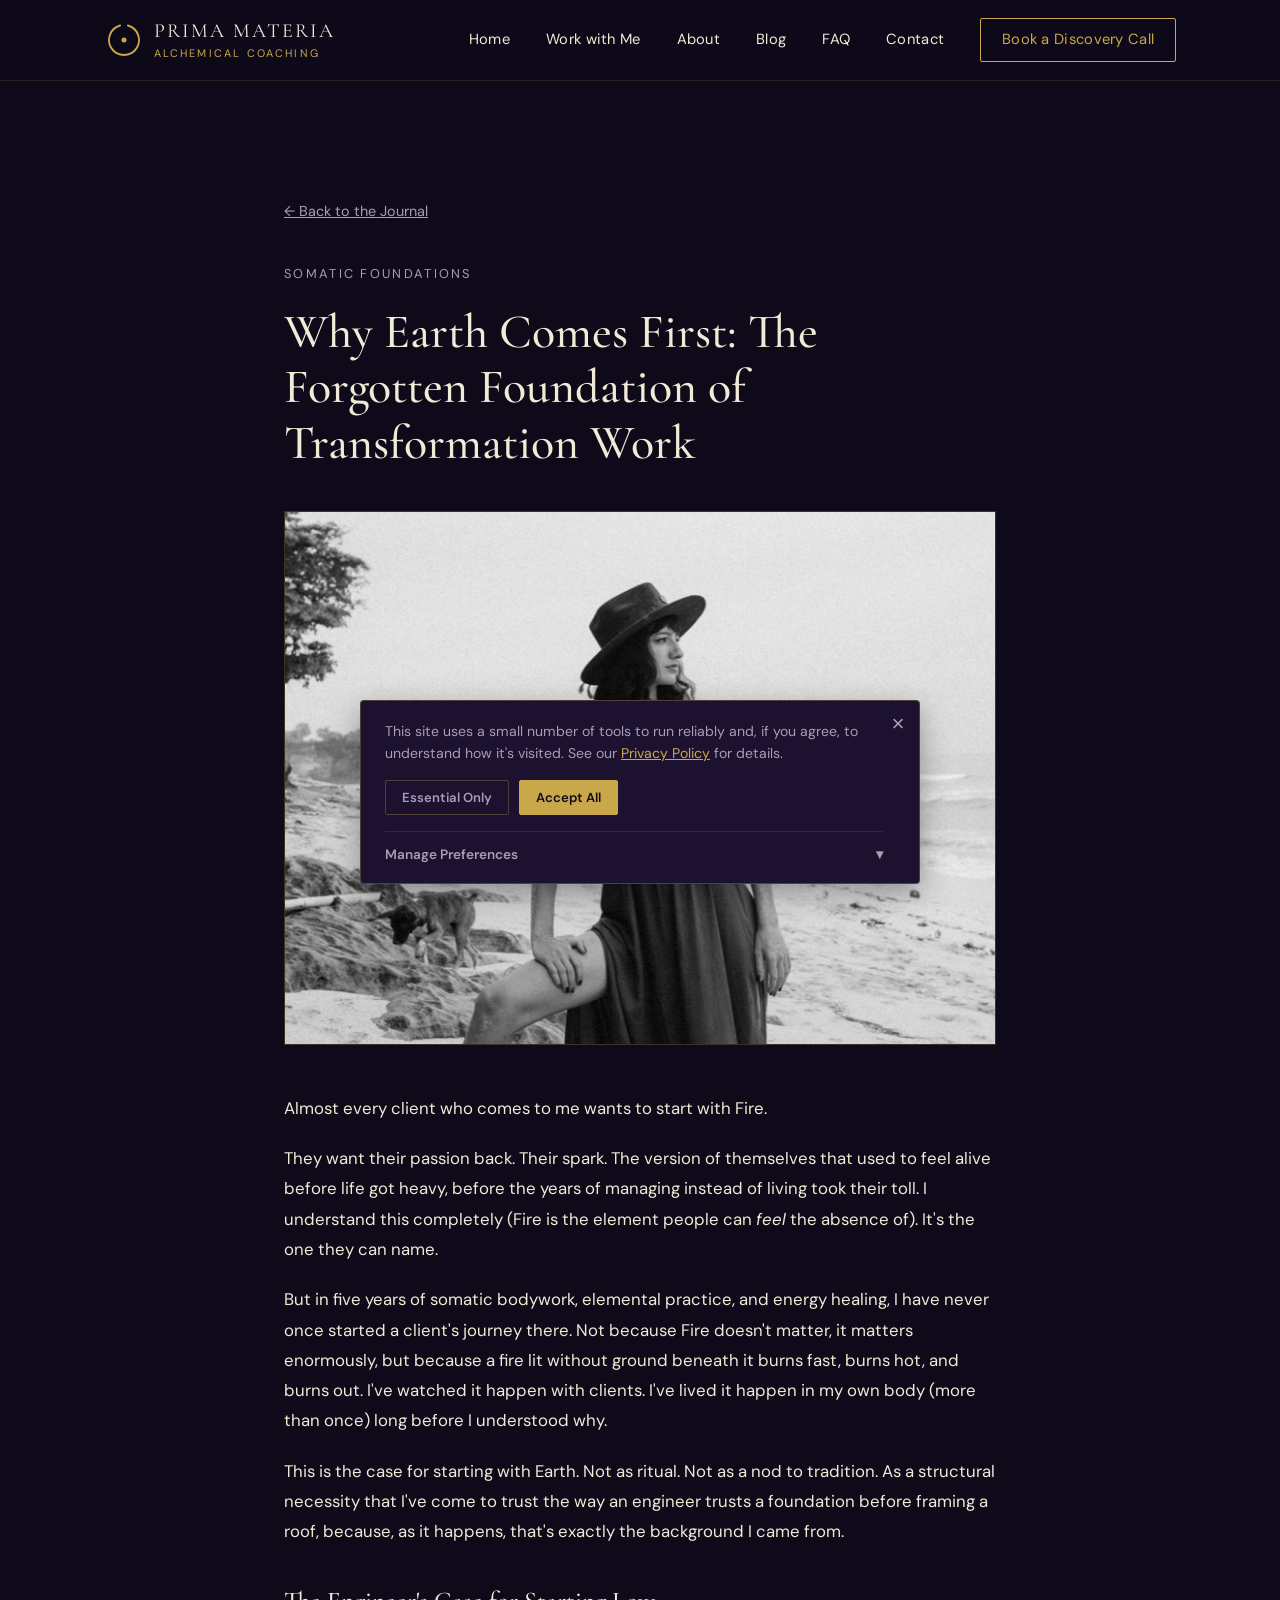
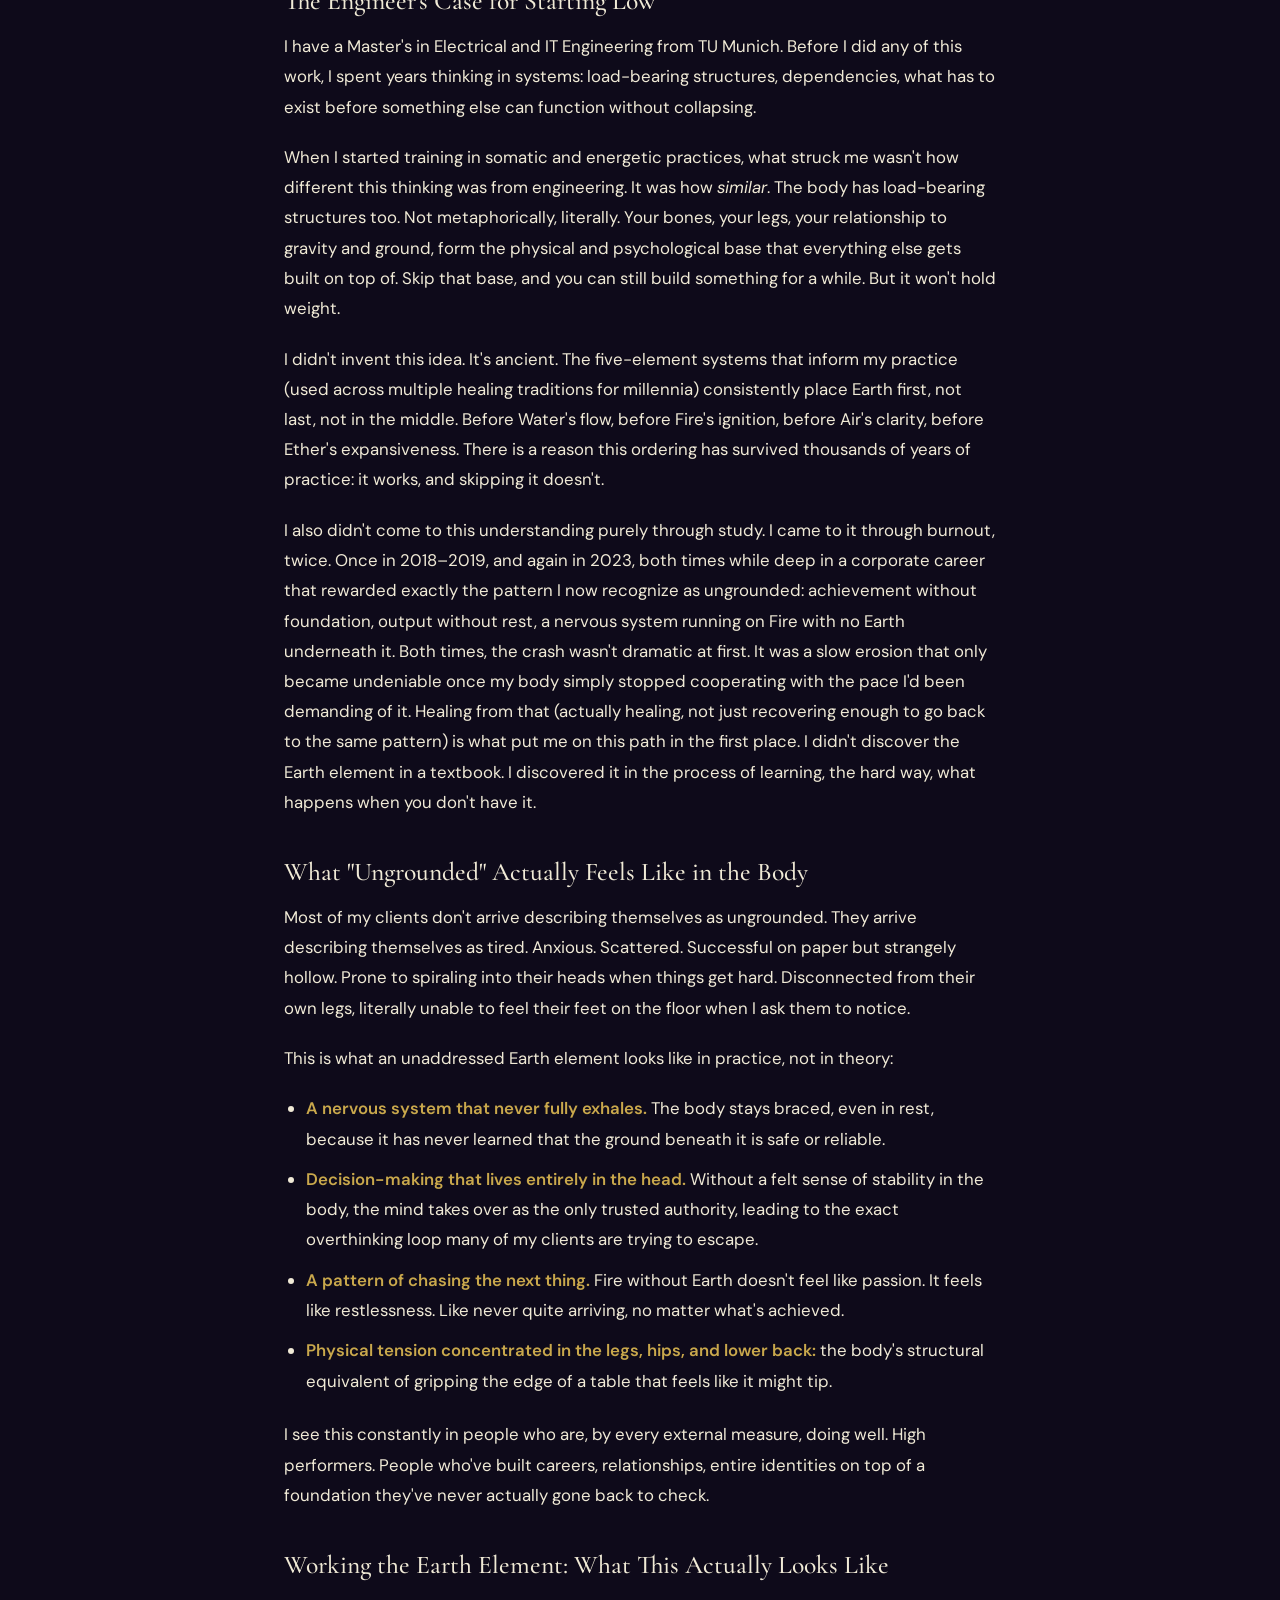
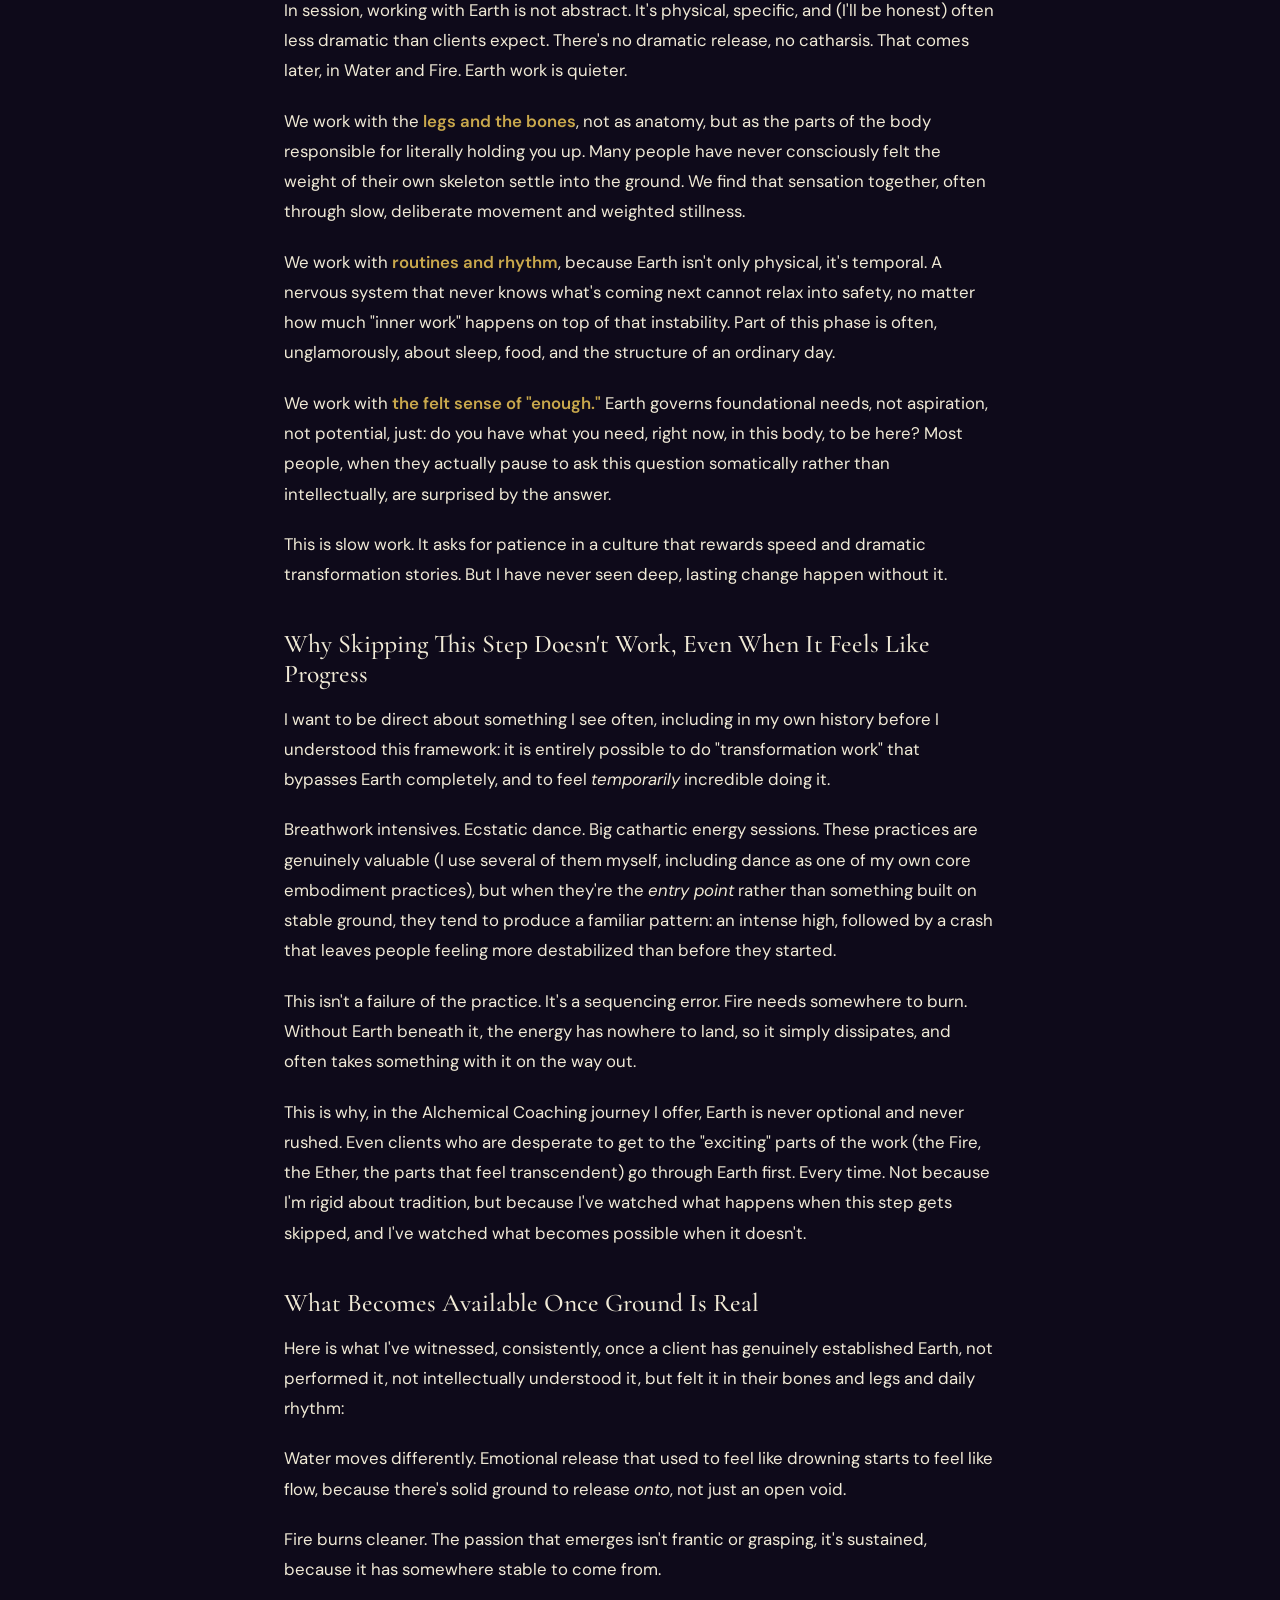
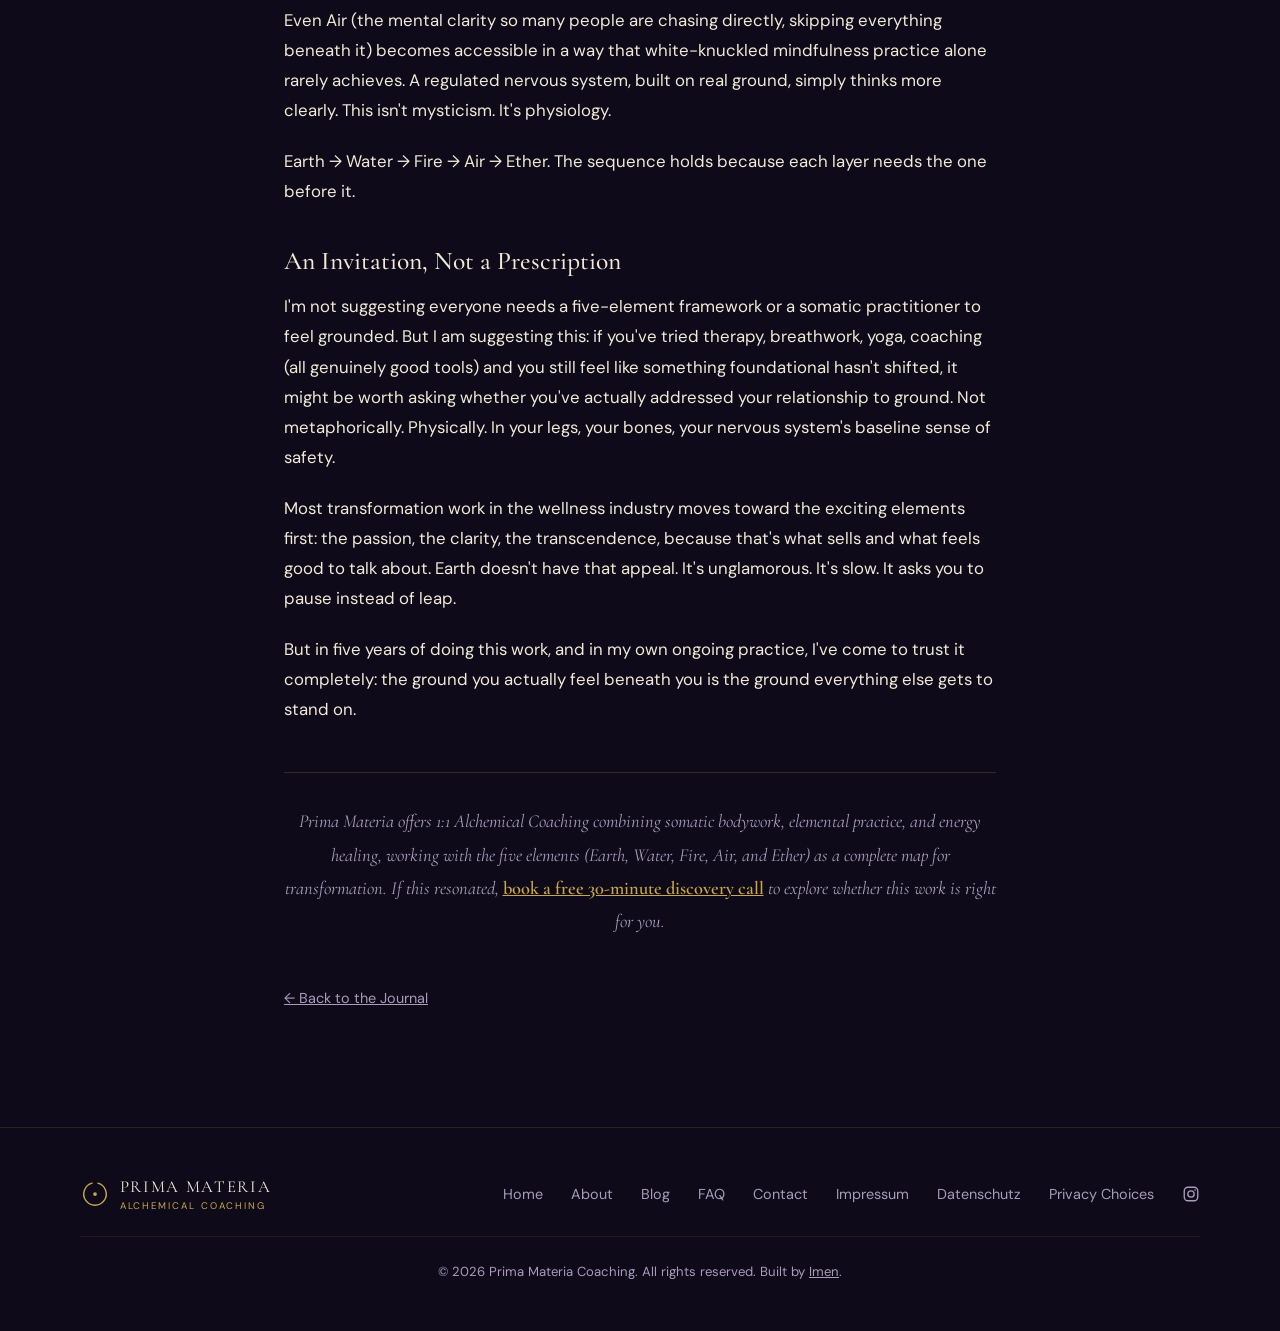
<file: blog/why-earth-comes-first.html>
<!DOCTYPE html>
<html lang="en">
<head>
<!-- Google tag (gtag.js), loaded only after cookie consent is granted -->
<script>
  window.dataLayer = window.dataLayer || [];
  function gtag(){dataLayer.push(arguments);}
  gtag('js', new Date());
</script>
<meta charset="UTF-8">
<meta name="viewport" content="width=device-width, initial-scale=1.0">
<title>Why Earth Comes First &mdash; Prima Materia Coaching</title>
<meta name="description" content="Before flow, fire, or clarity, there is ground. A somatic practitioner's deep dive into why the Earth element is the non-negotiable starting point of real transformation, not a step to rush past.">

<link rel="icon" href="../images/favicon.png" type="image/png">

<link rel="preconnect" href="https://fonts.googleapis.com">
<link rel="preconnect" href="https://fonts.gstatic.com" crossorigin>
<link href="https://fonts.googleapis.com/css2?family=Cormorant+Garamond:ital,wght@0,400;0,500;0,600;1,500&family=DM+Sans:wght@400;500;600&display=optional" rel="stylesheet">

<link rel="stylesheet" href="../css/style.css">

<script type="application/ld+json">
{
  "@context": "https://schema.org",
  "@type": "BlogPosting",
  "headline": "Why Earth Comes First: The Forgotten Foundation of Transformation Work",
  "description": "Before flow, fire, or clarity, there is ground. A somatic practitioner's deep dive into why the Earth element is the non-negotiable starting point of real transformation, not a step to rush past.",
  "image": "https://primamateriacoaching.com/images/blog-01-earth.jpg",
  "author": { "@type": "Person", "name": "Imen Bouzouita" },
  "publisher": { "@type": "Organization", "name": "Prima Materia Coaching" },
  "mainEntityOfPage": "https://primamateriacoaching.com/blog/why-earth-comes-first.html"
}
</script>
</head>
<body>

<a class="skip-link" href="#main">Skip to content</a>

<div class="consent-banner" id="cookieBanner" role="dialog" aria-live="polite" aria-label="Cookie notice">
  <button type="button" class="consent-banner-close" id="cookieClose" aria-label="Close">&times;</button>
  <p class="consent-banner-text">This site uses a small number of tools to run reliably and, if you agree, to understand how it's visited. See our <a href="../datenschutz.html">Privacy Policy</a> for details.</p>
  <div class="consent-banner-actions">
    <button type="button" class="consent-btn-outline" id="cookieEssentialOnly">Essential Only</button>
    <button type="button" class="consent-btn-solid" id="cookieAcceptAllBanner">Accept All</button>
  </div>

  <button type="button" class="consent-accordion-toggle" id="cookieManagePrefs" aria-expanded="false" aria-controls="cookiePrefsPanel">
    <span>Manage Preferences</span>
    <span class="consent-accordion-chevron" aria-hidden="true">&#9662;</span>
  </button>

  <div class="consent-accordion-panel" id="cookiePrefsPanel" hidden>
    <p class="consent-purposes-label">Purposes</p>

    <div class="consent-purpose">
      <div class="consent-purpose-row">
        <div class="consent-purpose-info">
          <p class="consent-purpose-name">Analytics</p>
          <p class="consent-purpose-basis">Legal Basis: Consent &mdash; Opt In</p>
        </div>
        <label class="consent-toggle">
          <input type="checkbox" id="toggleAnalytics">
          <span class="consent-toggle-track"></span>
        </label>
      </div>
      <p class="consent-purpose-detail">Google Analytics, used to understand how visitors use this site. Nothing is loaded or set unless you opt in.</p>
    </div>

    <div class="consent-purpose">
      <div class="consent-purpose-row">
        <div class="consent-purpose-info">
          <p class="consent-purpose-name">Essential</p>
          <p class="consent-purpose-basis">Legal Basis: Legitimate Interest &mdash; Always Active</p>
        </div>
        <label class="consent-toggle consent-toggle--locked">
          <input type="checkbox" checked disabled aria-label="Essential, always active">
          <span class="consent-toggle-track"></span>
        </label>
      </div>
      <p class="consent-purpose-detail">Basic hosting and security logs required to serve this website reliably.</p>
    </div>

    <div class="consent-accordion-footer">
      <button type="button" class="btn btn-primary" id="cookieConfirm">Confirm</button>
    </div>
  </div>
</div>

<header class="site-header" id="siteHeader">
  <div class="nav-wrap">
    <a href="../index.html#top" class="brand"><svg class="brand-icon" viewBox="0 0 64 64" width="40" height="40" aria-hidden="true"><path d="M38.21 8.82A24 24 0 1 1 25.79 8.82" fill="none" stroke="currentColor" stroke-width="3" stroke-linecap="round"/><circle cx="32" cy="32" r="4" fill="currentColor"/></svg><span class="brand-text"><span class="brand-title">Prima Materia</span><span class="brand-subtitle">Alchemical Coaching</span></span></a>

    <nav class="site-nav" id="siteNav" aria-label="Primary">
      <a href="../index.html#top">Home</a>
      <a href="../index.html#journey">Work with Me</a>
      <a href="../index.html#about">About</a>
      <a href="../blog.html">Blog</a>
      <a href="../index.html#faq">FAQ</a>
      <a href="../index.html#contact">Contact</a>
      <a class="nav-cta calendly-link" href="https://calendly.com/imenbouzouita/1-1-discovery-call" target="_blank" rel="noopener">Book a Discovery Call</a>
    </nav>

    <button class="nav-toggle" id="navToggle" aria-expanded="false" aria-controls="siteNav" aria-label="Toggle navigation menu">
      <span></span><span></span><span></span>
    </button>
  </div>
</header>

<main id="main">
  <article class="section">
    <div class="section-inner section-inner--narrow">
      <a class="article-back-link" href="../blog.html">&larr; Back to the Journal</a>

      <div class="article-header">
        <p class="eyebrow">Somatic Foundations</p>
        <h1 class="section-headline">Why Earth Comes First: The Forgotten Foundation of Transformation Work</h1>
      </div>

      <figure class="article-featured-image article-featured-image--lower">
        <img src="../images/blog-01-earth.jpg" alt="Black and white portrait of a woman in a wide-brimmed hat standing barefoot on a rocky beach, one foot grounded on stone" width="733" height="1100" loading="eager">
      </figure>

      <div class="article-body">
        <p>Almost every client who comes to me wants to start with Fire.</p>

        <p>They want their passion back. Their spark. The version of themselves that used to feel alive before life got heavy, before the years of managing instead of living took their toll. I understand this completely (Fire is the element people can <em>feel</em> the absence of). It's the one they can name.</p>

        <p>But in five years of somatic bodywork, elemental practice, and energy healing, I have never once started a client's journey there. Not because Fire doesn't matter, it matters enormously, but because a fire lit without ground beneath it burns fast, burns hot, and burns out. I've watched it happen with clients. I've lived it happen in my own body (more than once) long before I understood why.</p>

        <p>This is the case for starting with Earth. Not as ritual. Not as a nod to tradition. As a structural necessity that I've come to trust the way an engineer trusts a foundation before framing a roof, because, as it happens, that's exactly the background I came from.</p>

        <h2>The Engineer's Case for Starting Low</h2>

        <p>I have a Master's in Electrical and IT Engineering from TU Munich. Before I did any of this work, I spent years thinking in systems: load-bearing structures, dependencies, what has to exist before something else can function without collapsing.</p>

        <p>When I started training in somatic and energetic practices, what struck me wasn't how different this thinking was from engineering. It was how <em>similar</em>. The body has load-bearing structures too. Not metaphorically, literally. Your bones, your legs, your relationship to gravity and ground, form the physical and psychological base that everything else gets built on top of. Skip that base, and you can still build something for a while. But it won't hold weight.</p>

        <p>I didn't invent this idea. It's ancient. The five-element systems that inform my practice (used across multiple healing traditions for millennia) consistently place Earth first, not last, not in the middle. Before Water's flow, before Fire's ignition, before Air's clarity, before Ether's expansiveness. There is a reason this ordering has survived thousands of years of practice: it works, and skipping it doesn't.</p>

        <p>I also didn't come to this understanding purely through study. I came to it through burnout, twice. Once in 2018&ndash;2019, and again in 2023, both times while deep in a corporate career that rewarded exactly the pattern I now recognize as ungrounded: achievement without foundation, output without rest, a nervous system running on Fire with no Earth underneath it. Both times, the crash wasn't dramatic at first. It was a slow erosion that only became undeniable once my body simply stopped cooperating with the pace I'd been demanding of it. Healing from that (actually healing, not just recovering enough to go back to the same pattern) is what put me on this path in the first place. I didn't discover the Earth element in a textbook. I discovered it in the process of learning, the hard way, what happens when you don't have it.</p>

        <h2>What "Ungrounded" Actually Feels Like in the Body</h2>

        <p>Most of my clients don't arrive describing themselves as ungrounded. They arrive describing themselves as tired. Anxious. Scattered. Successful on paper but strangely hollow. Prone to spiraling into their heads when things get hard. Disconnected from their own legs, literally unable to feel their feet on the floor when I ask them to notice.</p>

        <p>This is what an unaddressed Earth element looks like in practice, not in theory:</p>

        <ul>
          <li><strong>A nervous system that never fully exhales.</strong> The body stays braced, even in rest, because it has never learned that the ground beneath it is safe or reliable.</li>
          <li><strong>Decision-making that lives entirely in the head.</strong> Without a felt sense of stability in the body, the mind takes over as the only trusted authority, leading to the exact overthinking loop many of my clients are trying to escape.</li>
          <li><strong>A pattern of chasing the next thing.</strong> Fire without Earth doesn't feel like passion. It feels like restlessness. Like never quite arriving, no matter what's achieved.</li>
          <li><strong>Physical tension concentrated in the legs, hips, and lower back:</strong> the body's structural equivalent of gripping the edge of a table that feels like it might tip.</li>
        </ul>

        <p>I see this constantly in people who are, by every external measure, doing well. High performers. People who've built careers, relationships, entire identities on top of a foundation they've never actually gone back to check.</p>

        <h2>Working the Earth Element: What This Actually Looks Like</h2>

        <p>In session, working with Earth is not abstract. It's physical, specific, and (I'll be honest) often less dramatic than clients expect. There's no dramatic release, no catharsis. That comes later, in Water and Fire. Earth work is quieter.</p>

        <p>We work with the <strong>legs and the bones</strong>, not as anatomy, but as the parts of the body responsible for literally holding you up. Many people have never consciously felt the weight of their own skeleton settle into the ground. We find that sensation together, often through slow, deliberate movement and weighted stillness.</p>

        <p>We work with <strong>routines and rhythm</strong>, because Earth isn't only physical, it's temporal. A nervous system that never knows what's coming next cannot relax into safety, no matter how much "inner work" happens on top of that instability. Part of this phase is often, unglamorously, about sleep, food, and the structure of an ordinary day.</p>

        <p>We work with <strong>the felt sense of "enough."</strong> Earth governs foundational needs, not aspiration, not potential, just: do you have what you need, right now, in this body, to be here? Most people, when they actually pause to ask this question somatically rather than intellectually, are surprised by the answer.</p>

        <p>This is slow work. It asks for patience in a culture that rewards speed and dramatic transformation stories. But I have never seen deep, lasting change happen without it.</p>

        <h2>Why Skipping This Step Doesn't Work, Even When It Feels Like Progress</h2>

        <p>I want to be direct about something I see often, including in my own history before I understood this framework: it is entirely possible to do "transformation work" that bypasses Earth completely, and to feel <em>temporarily</em> incredible doing it.</p>

        <p>Breathwork intensives. Ecstatic dance. Big cathartic energy sessions. These practices are genuinely valuable (I use several of them myself, including dance as one of my own core embodiment practices), but when they're the <em>entry point</em> rather than something built on stable ground, they tend to produce a familiar pattern: an intense high, followed by a crash that leaves people feeling more destabilized than before they started.</p>

        <p>This isn't a failure of the practice. It's a sequencing error. Fire needs somewhere to burn. Without Earth beneath it, the energy has nowhere to land, so it simply dissipates, and often takes something with it on the way out.</p>

        <p>This is why, in the Alchemical Coaching journey I offer, Earth is never optional and never rushed. Even clients who are desperate to get to the "exciting" parts of the work (the Fire, the Ether, the parts that feel transcendent) go through Earth first. Every time. Not because I'm rigid about tradition, but because I've watched what happens when this step gets skipped, and I've watched what becomes possible when it doesn't.</p>

        <h2>What Becomes Available Once Ground Is Real</h2>

        <p>Here is what I've witnessed, consistently, once a client has genuinely established Earth, not performed it, not intellectually understood it, but felt it in their bones and legs and daily rhythm:</p>

        <p>Water moves differently. Emotional release that used to feel like drowning starts to feel like flow, because there's solid ground to release <em>onto</em>, not just an open void.</p>

        <p>Fire burns cleaner. The passion that emerges isn't frantic or grasping, it's sustained, because it has somewhere stable to come from.</p>

        <p>Even Air (the mental clarity so many people are chasing directly, skipping everything beneath it) becomes accessible in a way that white-knuckled mindfulness practice alone rarely achieves. A regulated nervous system, built on real ground, simply thinks more clearly. This isn't mysticism. It's physiology.</p>

        <p>Earth &rarr; Water &rarr; Fire &rarr; Air &rarr; Ether. The sequence holds because each layer needs the one before it.</p>

        <h2>An Invitation, Not a Prescription</h2>

        <p>I'm not suggesting everyone needs a five-element framework or a somatic practitioner to feel grounded. But I am suggesting this: if you've tried therapy, breathwork, yoga, coaching (all genuinely good tools) and you still feel like something foundational hasn't shifted, it might be worth asking whether you've actually addressed your relationship to ground. Not metaphorically. Physically. In your legs, your bones, your nervous system's baseline sense of safety.</p>

        <p>Most transformation work in the wellness industry moves toward the exciting elements first: the passion, the clarity, the transcendence, because that's what sells and what feels good to talk about. Earth doesn't have that appeal. It's unglamorous. It's slow. It asks you to pause instead of leap.</p>

        <p>But in five years of doing this work, and in my own ongoing practice, I've come to trust it completely: the ground you actually feel beneath you is the ground everything else gets to stand on.</p>

        <p class="article-cta"><em>Prima Materia offers 1:1 Alchemical Coaching combining somatic bodywork, elemental practice, and energy healing, working with the five elements (Earth, Water, Fire, Air, and Ether) as a complete map for transformation. If this resonated, <a class="calendly-link" href="https://calendly.com/imenbouzouita/1-1-discovery-call" target="_blank" rel="noopener">book a free 30-minute discovery call</a> to explore whether this work is right for you.</em></p>

        <a class="article-back-link" href="../blog.html">&larr; Back to the Journal</a>
      </div>
    </div>
  </article>
</main>

<footer class="site-footer">
  <div class="footer-inner">
    <a href="../index.html#top" class="brand brand--footer"><svg class="brand-icon" viewBox="0 0 64 64" width="30" height="30" aria-hidden="true"><path d="M38.21 8.82A24 24 0 1 1 25.79 8.82" fill="none" stroke="currentColor" stroke-width="3" stroke-linecap="round"/><circle cx="32" cy="32" r="4" fill="currentColor"/></svg><span class="brand-text"><span class="brand-title">Prima Materia</span><span class="brand-subtitle">Alchemical Coaching</span></span></a>
    <nav class="footer-nav" aria-label="Footer">
      <a href="../index.html#top">Home</a>
      <a href="../index.html#about">About</a>
      <a href="../blog.html">Blog</a>
      <a href="../index.html#faq">FAQ</a>
      <a href="../index.html#contact">Contact</a>
      <a href="../impressum.html">Impressum</a>
      <a href="../datenschutz.html">Datenschutz</a>
      <a href="#" id="cookieSettingsLink">Privacy Choices</a>
      <a href="https://www.instagram.com/ima_gi_n/" target="_blank" rel="noopener" class="footer-nav-icon" aria-label="Instagram">
        <svg viewBox="0 0 24 24" width="18" height="18" fill="none" stroke="currentColor" stroke-width="1.8" aria-hidden="true">
          <rect x="3" y="3" width="18" height="18" rx="5"/>
          <circle cx="12" cy="12" r="4.2"/>
          <circle cx="17.4" cy="6.6" r="1.1" fill="currentColor" stroke="none"/>
        </svg>
      </a>
    </nav>
    <p class="footer-copyright">&copy; <span id="year">2026</span> Prima Materia Coaching. All rights reserved. Built by <a href="https://www.imenbouzouita.com/" target="_blank" rel="noopener">Imen</a>.</p>
  </div>
</footer>

<script src="../js/script.js" defer></script>
</body>
</html>
</file>
<file: css/style.css>
/* ===== Tokens ===== */
@font-face {
  font-family: 'Cormorant Garamond Fallback';
  src: local('Times New Roman'), local('Liberation Serif'), local('Georgia');
  ascent-override: 95.96%;
  descent-override: 29.81%;
  line-gap-override: 0%;
  size-adjust: 96.29%;
}
@font-face {
  font-family: 'DM Sans Fallback';
  src: local('Helvetica Neue'), local('Segoe UI'), local('Arial');
  ascent-override: 99.76%;
  descent-override: 31.18%;
  line-gap-override: 0%;
  size-adjust: 99.43%;
}
:root {
  --bg: #0E0A1A;
  --surface: #1C1230;
  --gold: #C9A84C;
  --amber: #B07060;
  --text: #F0EAD6;
  --muted: #A89CB8;

  --font-display: 'Cormorant Garamond', 'Cormorant Garamond Fallback', 'Times New Roman', serif;
  --font-body: 'DM Sans', 'DM Sans Fallback', -apple-system, BlinkMacSystemFont, sans-serif;

  --max-width: 1120px;
  --section-pad: clamp(4.5rem, 9vw, 8rem);
}

/* ===== Reset ===== */
* { box-sizing: border-box; }
html { scroll-behavior: smooth; }
@media (prefers-reduced-motion: reduce) {
  html { scroll-behavior: auto; }
}

body {
  margin: 0;
  background: var(--bg);
  color: var(--text);
  font-family: var(--font-body);
  font-size: 1.0625rem;
  line-height: 1.7;
  -webkit-font-smoothing: antialiased;
}

h1, h2, h3 {
  font-family: var(--font-display);
  font-weight: 500;
  line-height: 1.15;
  margin: 0 0 0.6em;
  color: var(--text);
}

p { margin: 0 0 1.2em; }
a { color: inherit; }

img, svg { display: block; max-width: 100%; }

/* ===== Skip link ===== */
.skip-link {
  position: absolute;
  left: -999px;
  top: 0;
  background: var(--gold);
  color: var(--bg);
  padding: 0.75rem 1.25rem;
  z-index: 200;
  font-weight: 600;
  text-decoration: none;
}
.skip-link:focus {
  left: 1rem;
  top: 1rem;
}

/* ===== Cookie notice, single container with an inline accordion ===== */
.consent-banner {
  display: none;
  position: fixed;
  left: 1rem;
  right: 1rem;
  bottom: 1rem;
  z-index: 300;
  max-width: 560px;
  max-height: 85vh;
  overflow-y: auto;
  margin: 0 auto;
  background: var(--surface);
  border: 1px solid rgba(201, 168, 76, 0.3);
  border-radius: 4px;
  padding: 1.25rem 2.25rem 1.25rem 1.5rem;
  box-shadow: 0 10px 30px rgba(0, 0, 0, 0.35);
}
.consent-banner.is-visible {
  display: block;
}
.consent-banner-close {
  position: absolute;
  top: 0.75rem;
  right: 0.9rem;
  background: none;
  border: none;
  color: var(--muted);
  font-size: 1.4rem;
  line-height: 1;
  cursor: pointer;
  padding: 0;
}
.consent-banner-close:hover { color: var(--gold); }
.consent-banner-text {
  margin: 0 0 1rem;
  color: var(--muted);
  font-size: 0.88rem;
  line-height: 1.5;
}
.consent-banner-text a {
  color: var(--gold);
  text-decoration: underline;
}
.consent-banner-actions {
  display: flex;
  flex-wrap: wrap;
  gap: 0.6rem;
}
.consent-accordion-toggle {
  display: flex;
  align-items: center;
  justify-content: space-between;
  gap: 0.75rem;
  width: 100%;
  margin-top: 1rem;
  background: none;
  border: none;
  border-top: 1px solid rgba(201, 168, 76, 0.15);
  color: var(--muted);
  font-family: var(--font-body);
  font-size: 0.85rem;
  font-weight: 600;
  cursor: pointer;
  padding: 0.9rem 0 0;
  text-align: left;
}
.consent-accordion-toggle:hover { color: var(--gold); }
.consent-accordion-chevron {
  transition: transform 0.2s ease;
  flex-shrink: 0;
}
.consent-accordion-toggle[aria-expanded="true"] .consent-accordion-chevron {
  transform: rotate(180deg);
}
.consent-accordion-panel {
  padding-top: 0.75rem;
}
.consent-purposes-label {
  font-size: 0.8rem;
  letter-spacing: 0.1em;
  text-transform: uppercase;
  color: var(--muted);
  margin: 0 0 0.25rem;
}
.consent-btn-outline,
.consent-btn-solid {
  font-family: var(--font-body);
  font-size: 0.82rem;
  font-weight: 600;
  padding: 0.5rem 1rem;
  border-radius: 2px;
  cursor: pointer;
}
.consent-btn-outline {
  background: none;
  border: 1px solid rgba(201, 168, 76, 0.3);
  color: var(--muted);
}
.consent-btn-solid {
  background: var(--gold);
  border: 1px solid var(--gold);
  color: var(--bg);
}

.consent-purpose {
  border-top: 1px solid rgba(201, 168, 76, 0.15);
  padding: 1rem 0;
}
.consent-purpose-row {
  display: flex;
  align-items: center;
  justify-content: space-between;
  gap: 1rem;
}
.consent-purpose-name {
  margin: 0 0 0.2rem;
  font-family: var(--font-body);
  font-weight: 600;
  color: var(--text);
  font-size: 0.98rem;
}
.consent-purpose-basis {
  margin: 0;
  font-size: 0.78rem;
  color: var(--muted);
}
.consent-purpose-detail {
  margin: 0.6rem 0 0;
  font-size: 0.85rem;
  color: var(--muted);
  line-height: 1.5;
}

.consent-toggle {
  position: relative;
  display: inline-block;
  width: 44px;
  height: 24px;
  flex-shrink: 0;
}
.consent-toggle input {
  position: absolute;
  opacity: 0;
  width: 100%;
  height: 100%;
  margin: 0;
  cursor: pointer;
}
.consent-toggle-track {
  position: absolute;
  inset: 0;
  background: rgba(201, 168, 76, 0.2);
  border-radius: 999px;
  transition: background-color 0.2s ease;
  pointer-events: none;
}
.consent-toggle-track::before {
  content: "";
  position: absolute;
  left: 3px;
  top: 3px;
  width: 18px;
  height: 18px;
  background: var(--muted);
  border-radius: 50%;
  transition: transform 0.2s ease, background-color 0.2s ease;
}
.consent-toggle input:checked + .consent-toggle-track {
  background: var(--gold);
}
.consent-toggle input:checked + .consent-toggle-track::before {
  transform: translateX(20px);
  background: var(--bg);
}
.consent-toggle input:disabled {
  cursor: not-allowed;
}
.consent-toggle input:disabled + .consent-toggle-track {
  opacity: 0.6;
}
.consent-toggle input:focus-visible + .consent-toggle-track {
  outline: 2px solid var(--gold);
  outline-offset: 2px;
}

.consent-accordion-footer {
  display: flex;
  justify-content: flex-end;
  margin-top: 0.5rem;
  padding-top: 1.25rem;
  border-top: 1px solid rgba(201, 168, 76, 0.15);
}
@media (max-width: 560px) {
  .consent-banner-actions .consent-btn-outline,
  .consent-banner-actions .consent-btn-solid { flex: 1; }
}
@media (prefers-reduced-motion: reduce) {
  .consent-toggle-track,
  .consent-toggle-track::before,
  .consent-accordion-chevron,
  .consent-btn-outline,
  .consent-btn-solid {
    transition: none;
  }
}

/* ===== Focus states ===== */
a:focus-visible,
button:focus-visible,
summary:focus-visible {
  outline: 2px solid var(--gold);
  outline-offset: 3px;
}

/* ===== Layout helpers ===== */
.section-inner {
  max-width: var(--max-width);
  margin: 0 auto;
  padding: 0 1.5rem;
}
.section-inner--narrow {
  max-width: 760px;
}
.section {
  padding: var(--section-pad) 0;
  position: relative;
}

.eyebrow {
  font-family: var(--font-body);
  font-size: 0.8rem;
  letter-spacing: 0.18em;
  text-transform: uppercase;
  color: var(--muted);
  margin: 0 0 1.25rem;
}
.eyebrow--brand {
  color: var(--gold);
  font-family: var(--font-display);
  font-size: 1.15rem;
  letter-spacing: 0.28em;
  margin-bottom: 1.5rem;
}

.sr-only {
  position: absolute;
  width: 1px;
  height: 1px;
  padding: 0;
  margin: -1px;
  overflow: hidden;
  clip: rect(0, 0, 0, 0);
  white-space: nowrap;
  border: 0;
}

.element-cycle {
  color: var(--gold);
  display: inline-block;
  width: 6.4ch;
  text-align: left;
  white-space: nowrap;
  transition: opacity 0.6s ease, transform 0.6s ease;
}
@media (max-width: 700px) {
  .element-cycle {
    display: block;
    width: auto;
    text-align: center;
    margin-top: -0.15em;
  }
}
.element-cycle.is-fading {
  opacity: 0;
  transform: translateY(4px);
}

.section-headline {
  font-size: clamp(2rem, 4.5vw, 3rem);
  max-width: 20ch;
}
.section-intro {
  max-width: 62ch;
  color: var(--muted);
  font-size: 1.05rem;
}

/* ===== Buttons ===== */
.btn {
  display: inline-block;
  font-family: var(--font-body);
  font-weight: 600;
  font-size: 0.95rem;
  letter-spacing: 0.03em;
  text-decoration: none;
  padding: 0.95rem 2.1rem;
  border-radius: 2px;
  border: 1px solid var(--gold);
  transition: background-color 0.25s ease, color 0.25s ease, transform 0.25s ease;
}
.btn-primary {
  background: var(--gold);
  color: var(--bg);
}
.btn-primary:hover,
.btn-primary:focus-visible {
  background: transparent;
  color: var(--gold);
}
.btn-large {
  padding: 1.15rem 2.6rem;
  font-size: 1rem;
}

/* ===== Header / Nav ===== */
.site-header {
  position: sticky;
  top: 0;
  z-index: 100;
  border-bottom: 1px solid rgba(201, 168, 76, 0.15);
}
.site-header::before {
  content: "";
  position: absolute;
  inset: 0;
  z-index: -1;
  background: rgba(14, 10, 26, 0.82);
  backdrop-filter: blur(10px);
  -webkit-backdrop-filter: blur(10px);
}
.nav-wrap {
  max-width: var(--max-width);
  margin: 0 auto;
  padding: 1.1rem 1.5rem;
  display: flex;
  align-items: center;
  justify-content: space-between;
}
.brand {
  text-decoration: none;
  display: inline-flex;
  align-items: center;
  gap: 0.6rem;
}
.brand-icon {
  display: block;
  flex-shrink: 0;
  color: var(--gold);
}
.brand-text {
  display: flex;
  flex-direction: column;
  line-height: 1.25;
}
.brand-title {
  font-family: var(--font-display);
  font-size: 1.25rem;
  letter-spacing: 0.1em;
  text-transform: uppercase;
  color: var(--text);
}
.brand-subtitle {
  font-family: var(--font-body);
  font-size: 0.68rem;
  letter-spacing: 0.2em;
  text-transform: uppercase;
  color: var(--gold);
  margin-top: 0.3em;
}
.site-nav {
  display: flex;
  align-items: center;
  gap: 2.25rem;
}
.site-nav a {
  text-decoration: none;
  font-size: 0.92rem;
  letter-spacing: 0.02em;
  color: var(--text);
}
.site-nav a:not(.nav-cta):hover {
  color: var(--gold);
}
.nav-cta {
  display: inline-block;
  border: 1px solid var(--gold);
  color: var(--gold) !important;
  text-decoration: none;
  padding: 0.55rem 1.3rem;
  border-radius: 2px;
  transition: background-color 0.2s ease, color 0.2s ease;
}
.nav-cta:hover {
  background: var(--gold);
  color: var(--bg) !important;
}

.nav-toggle {
  display: none;
  flex-direction: column;
  justify-content: center;
  gap: 5px;
  width: 34px;
  height: 34px;
  background: none;
  border: none;
  cursor: pointer;
  padding: 0;
}
.nav-toggle span {
  display: block;
  width: 100%;
  height: 2px;
  background: var(--gold);
  transition: transform 0.25s ease, opacity 0.25s ease;
}
.nav-toggle[aria-expanded="true"] span:nth-child(1) {
  transform: translateY(7px) rotate(45deg);
}
.nav-toggle[aria-expanded="true"] span:nth-child(2) {
  opacity: 0;
}
.nav-toggle[aria-expanded="true"] span:nth-child(3) {
  transform: translateY(-7px) rotate(-45deg);
}

@media (max-width: 1000px) {
  .nav-toggle { display: flex; }
  .site-nav {
    position: fixed;
    inset: 0 0 0 auto;
    top: 68px;
    height: calc(100% - 68px);
    width: min(78vw, 320px);
    background: var(--surface);
    flex-direction: column;
    align-items: flex-start;
    padding: 2.5rem 2rem;
    gap: 1.75rem;
    transform: translateX(100%);
    transition: transform 0.3s ease;
    border-left: 1px solid rgba(201, 168, 76, 0.2);
  }
  .site-nav.is-open {
    transform: translateX(0);
  }
  .site-nav .nav-cta {
    width: 100%;
    text-align: center;
  }
}

/* ===== Sacred geometry ===== */
.sacred-geometry {
  position: absolute;
  inset: 0;
  display: flex;
  align-items: center;
  justify-content: center;
  overflow: hidden;
  pointer-events: none;
  z-index: 1;
}
.sg-stack {
  position: relative;
  width: min(140vw, 900px);
  aspect-ratio: 1;
  animation: breathe 9s ease-in-out infinite;
  transform-origin: 50% 50%;
}
.sg-rotate {
  position: absolute;
  inset: 0;
  opacity: 0.16;
  animation: rotate-slow 160s linear infinite;
  transform-origin: 50% 50%;
}
.sg-rotate--outer {
  inset: -14%;
  opacity: 0.08;
  animation: rotate-slow 240s linear infinite reverse;
}
.sg-svg { width: 100%; height: 100%; display: block; }

.sacred-geometry--small .sg-stack {
  width: min(100vw, 640px);
}
.sacred-geometry--small .sg-rotate {
  opacity: 0.12;
}

@keyframes rotate-slow {
  from { transform: rotate(0deg); }
  to { transform: rotate(360deg); }
}
@keyframes breathe {
  0%, 100% { transform: scale(1); }
  50% { transform: scale(1.045); }
}

@media (prefers-reduced-motion: reduce) {
  .sg-rotate { animation: none; }
  .sg-stack { animation: none; }
  .hero-photo-img { animation: none; }
}

/* ===== Hero ===== */
.hero {
  min-height: 92vh;
  min-height: 92svh;
  min-height: calc(var(--vh, 1svh) * 92);
  display: flex;
  align-items: center;
  justify-content: center;
  text-align: center;
  padding: 8rem 1.5rem 5rem;
  position: relative;
  overflow: hidden;
  background: var(--bg);
}
.hero-photo-media {
  position: absolute;
  inset: 0;
  z-index: 0;
  overflow: hidden;
}
.hero-photo-img {
  display: block;
  width: 100%;
  height: 100%;
  object-fit: cover;
  object-position: center 12%;
  filter: grayscale(1) contrast(1.05);
  animation: ken-burns 32s ease-in-out infinite;
  transform-origin: 55% 25%;
  will-change: transform;
}
@keyframes ken-burns {
  0% { transform: scale(1) translate3d(0, 0, 0); }
  50% { transform: scale(1.09) translate3d(-1.2%, -1%, 0); }
  100% { transform: scale(1) translate3d(0, 0, 0); }
}
.hero-photo-overlay {
  position: absolute;
  inset: 0;
  z-index: 1;
  background:
    linear-gradient(180deg, rgba(14, 10, 26, 0.82) 0%, rgba(14, 10, 26, 0.68) 35%, rgba(14, 10, 26, 0.82) 78%, rgba(14, 10, 26, 0.94) 100%);
}
.hero-inner {
  position: relative;
  z-index: 2;
  max-width: 780px;
}
.hero-headline {
  font-size: clamp(2.6rem, 7vw, 4.5rem);
  margin-bottom: 0.5em;
  background: linear-gradient(90deg, var(--text) 20%, var(--gold) 50%, var(--text) 80%);
  background-size: 180% auto;
  background-position: 0% 0%;
  -webkit-background-clip: text;
  background-clip: text;
  color: transparent;
  -webkit-text-fill-color: transparent;
  animation: headline-shimmer 7s ease-in-out infinite;
}
@keyframes headline-shimmer {
  0% { background-position: 0% 0%; }
  100% { background-position: -180% 0%; }
}
@media (prefers-reduced-motion: reduce) {
  .hero-headline {
    animation: none;
    background: none;
    -webkit-text-fill-color: currentColor;
    color: var(--text);
  }
}
.hero-sub {
  font-size: clamp(1.05rem, 2vw, 1.25rem);
  color: var(--text);
  max-width: 46ch;
  margin: 0 auto 1.25em;
}
.hero-support {
  color: var(--muted);
  max-width: 52ch;
  margin: 0 auto 2.25em;
  font-size: 0.98rem;
}

/* ===== Mirror section ===== */
.mirror {
  background: var(--surface);
}
.ankh {
  /* extends into the section's own padding so it can be larger than the text block */
  position: absolute;
  inset: -3.5rem 0 -4rem;
  display: flex;
  align-items: center;
  justify-content: center;
  overflow: hidden;
  pointer-events: none;
  z-index: 0;
}
.ankh-svg {
  height: min(98%, 1000px);
  width: auto;
  max-width: 125%;
  flex-shrink: 0;
  opacity: 0.12;
}
.mirror .section-inner {
  position: relative;
  z-index: 1;
  max-width: 760px;
  text-align: center;
}
.mirror-body {
  position: relative;
  margin-top: 2.5rem;
}
.mirror-body .mirror-list,
.mirror-body .mirror-closing {
  position: relative;
  z-index: 1;
}
.mirror-list p {
  font-family: var(--font-display);
  font-size: clamp(1.15rem, 2.4vw, 1.5rem);
  font-style: italic;
  color: var(--text);
  margin-bottom: 1.4em;
  text-shadow: 0 0 14px var(--surface), 0 0 6px var(--surface);
}
.mirror-closing {
  margin-top: 2rem;
  color: var(--gold);
  font-weight: 600;
  font-family: var(--font-body);
  font-size: 1rem;
  letter-spacing: 0.02em;
  text-shadow: 0 0 14px var(--surface), 0 0 6px var(--surface);
}

/* ===== Timeline (Five elements) ===== */
.timeline {
  list-style: none;
  margin: 4rem 0 0;
  padding: 0;
  position: relative;
}
.timeline::before {
  content: "";
  position: absolute;
  left: 29px;
  top: 8px;
  bottom: 8px;
  width: 1px;
  background: linear-gradient(to bottom, transparent, var(--gold) 8%, var(--gold) 92%, transparent);
  opacity: 0.35;
}
.timeline-item {
  display: flex;
  gap: 1.75rem;
  margin-bottom: 3.25rem;
  position: relative;
}
.timeline-item:last-child { margin-bottom: 0; }
.timeline-icon {
  flex: none;
  width: 60px;
  height: 60px;
  border-radius: 50%;
  background: var(--surface);
  border: 1px solid rgba(201, 168, 76, 0.4);
  display: flex;
  align-items: center;
  justify-content: center;
  padding: 12px;
  position: relative;
  z-index: 1;
}
.timeline-icon svg { width: 100%; height: 100%; }
.timeline-icon-glyph {
  font-size: 1.9rem;
  line-height: 1;
  color: var(--gold);
}
.timeline-content h3 {
  font-size: 1.6rem;
  color: var(--gold);
  margin-bottom: 0.2em;
}
.timeline-tags {
  font-size: 0.8rem;
  letter-spacing: 0.08em;
  text-transform: uppercase;
  color: var(--muted);
  margin-bottom: 0.8em;
}
.timeline-content p:last-child {
  color: var(--text);
  max-width: 60ch;
  margin-bottom: 0;
}

@media (max-width: 560px) {
  .timeline::before { left: 23px; }
  .timeline-icon { width: 46px; height: 46px; padding: 9px; }
  .timeline-item { gap: 1.15rem; }
}

/* ===== Process ===== */
.process { background: var(--surface); }
.steps {
  display: grid;
  grid-template-columns: repeat(4, 1fr);
  gap: 2.5rem;
  margin: 3.5rem 0 3rem;
}
.step-mark {
  display: inline-block;
  font-size: 1.8rem;
  color: var(--gold);
  margin-bottom: 1rem;
}
.step h3 {
  font-size: 1.4rem;
  margin-bottom: 0.5em;
}
.step p { color: var(--muted); }

.process-closing {
  font-family: var(--font-display);
  font-style: italic;
  font-size: 1.2rem;
  color: var(--text);
  max-width: 56ch;
  margin-bottom: 2rem;
}

@media (max-width: 860px) {
  .steps { grid-template-columns: repeat(2, 1fr); gap: 2.25rem; }
}
@media (max-width: 560px) {
  .steps { grid-template-columns: 1fr; }
}

/* ===== About ===== */
.section-inner--about { max-width: 980px; }
.about-grid {
  display: grid;
  grid-template-columns: minmax(220px, 300px) 1fr;
  gap: 3.5rem;
  margin-top: 3rem;
  align-items: start;
}
.about-portrait {
  margin: 0;
  position: sticky;
  top: 6.5rem;
}
.about-portrait img {
  width: 100%;
  height: auto;
  display: block;
  filter: grayscale(1) contrast(1.05);
  border: 1px solid rgba(201, 168, 76, 0.25);
}
.about-copy p { color: var(--text); }
.about-invitation {
  color: var(--gold);
  font-family: var(--font-display);
  font-size: 1.2rem;
  margin-top: 1.75rem;
}
.about-subhead {
  font-family: var(--font-display);
  font-style: italic;
  font-size: clamp(1.15rem, 2vw, 1.4rem);
  color: var(--gold);
  margin: 2rem 0 1rem;
}
.credentials {
  margin-top: 2.5rem;
  padding-top: 2rem;
  border-top: 1px solid rgba(201, 168, 76, 0.2);
  color: var(--muted);
  font-size: 0.92rem;
  line-height: 1.75;
}

.credential-highlight {
  font-family: var(--font-display);
  font-size: clamp(1.05rem, 1.8vw, 1.2rem);
  color: var(--text);
  border-top: 1px solid rgba(201, 168, 76, 0.3);
  border-bottom: 1px solid rgba(201, 168, 76, 0.3);
  padding: 1.1rem 0;
  margin: 1.75rem 0;
}
.credential-highlight strong {
  color: var(--gold);
  font-weight: 500;
}

@media (max-width: 760px) {
  .about-grid {
    grid-template-columns: 1fr;
    gap: 2rem;
  }
  .about-portrait {
    position: static;
    max-width: 280px;
    margin: 0 auto;
  }
}

/* ===== FAQ ===== */
.faq-list { margin-top: 2.5rem; }
.faq-item {
  border-bottom: 1px solid rgba(201, 168, 76, 0.2);
  padding: 1.5rem 0;
}
.faq-item summary {
  cursor: pointer;
  font-family: var(--font-display);
  font-size: 1.25rem;
  color: var(--text);
  list-style: none;
  display: flex;
  align-items: center;
  justify-content: space-between;
  gap: 1rem;
}
.faq-item summary::-webkit-details-marker { display: none; }
.faq-item summary::after {
  content: "+";
  flex: none;
  color: var(--gold);
  font-size: 1.5rem;
  font-family: var(--font-body);
  transition: transform 0.25s ease;
}
.faq-item[open] summary::after {
  transform: rotate(45deg);
}
.faq-item p {
  color: var(--muted);
  margin: 1rem 0 0;
  max-width: 62ch;
}

/* ===== Contact ===== */
.contact { background: var(--surface); }
.contact-form {
  margin-top: 2.5rem;
  display: flex;
  flex-direction: column;
  gap: 1.5rem;
}
.form-row {
  display: flex;
  flex-direction: column;
  gap: 0.5rem;
}
.form-row label {
  font-size: 0.8rem;
  letter-spacing: 0.1em;
  text-transform: uppercase;
  color: var(--muted);
}
.form-row input,
.form-row textarea {
  font-family: var(--font-body);
  font-size: 1rem;
  color: var(--text);
  background: var(--bg);
  border: 1px solid rgba(201, 168, 76, 0.3);
  border-radius: 2px;
  padding: 0.85rem 1rem;
  resize: vertical;
}
.form-row input:focus,
.form-row textarea:focus {
  outline: none;
  border-color: var(--gold);
}
.contact-form .btn {
  align-self: flex-start;
  width: 100%;
  max-width: 320px;
  text-align: center;
  box-sizing: border-box;
}
.form-status {
  font-size: 0.9rem;
  color: var(--gold);
  min-height: 1.3em;
  margin: 0;
}
.form-status.is-error {
  color: var(--amber);
}

.form-secondary-cta {
  margin-top: 2.5rem;
  padding-top: 2rem;
  border-top: 1px solid rgba(201, 168, 76, 0.2);
}
.form-secondary-cta-label {
  color: var(--muted);
  font-size: 0.95rem;
  margin-bottom: 1rem;
}
.faq-disclaimer {
  margin-top: 2.5rem;
  padding-top: 2rem;
  color: var(--muted);
  font-size: 0.78rem;
  line-height: 1.6;
}
.form-secondary-cta .nav-cta {
  width: 100%;
  max-width: 320px;
  text-align: center;
  box-sizing: border-box;
}
@media (max-width: 560px) {
  .contact-form .btn,
  .form-secondary-cta .nav-cta {
    max-width: 100%;
  }
}

/* ===== Final CTA ===== */
.final-cta {
  text-align: center;
  overflow: hidden;
  position: relative;
}
.final-cta--photo {
  background-image: url("../images/final-cta-bg-mobile.jpg");
  background-image: image-set(url("../images/final-cta-bg-mobile.webp") type("image/webp"), url("../images/final-cta-bg-mobile.jpg") type("image/jpeg"));
  background-size: cover;
  background-position: center 30%;
}
@media (min-width: 701px) {
  .final-cta--photo {
    background-image: url("../images/final-cta-bg.jpg");
    background-image: image-set(url("../images/final-cta-bg.webp") type("image/webp"), url("../images/final-cta-bg.jpg") type("image/jpeg"));
  }
}
.final-cta .section-inner { position: relative; z-index: 1; }
.final-cta-body {
  color: var(--muted);
  max-width: 48ch;
  margin: 0 auto 2.25rem;
}

/* ===== Legal content (Impressum) ===== */
.legal-content h2 {
  font-size: 1.25rem;
  margin-top: 2.25rem;
}
.legal-content h2:first-child {
  margin-top: 0;
}
.legal-content p {
  color: var(--muted);
}
.legal-content a {
  color: var(--gold);
}
.legal-updated {
  margin-top: 2.5rem;
  padding-top: 1.5rem;
  border-top: 1px solid rgba(201, 168, 76, 0.15);
  font-size: 0.85rem;
}

/* ===== Blog listing ===== */
.blog-showcase { background: var(--surface); }
.blog-grid {
  display: flex;
  flex-wrap: wrap;
  gap: 2.5rem;
  margin-top: 3rem;
}
.blog-card {
  display: flex;
  flex-direction: column;
  flex: 1 1 280px;
  max-width: 340px;
  text-decoration: none;
  color: inherit;
}
.blog-card-image {
  display: block;
  aspect-ratio: 4 / 5;
  overflow: hidden;
  margin-bottom: 1.25rem;
  border: 1px solid rgba(201, 168, 76, 0.25);
}
.blog-card-image img {
  width: 100%;
  height: 100%;
  object-fit: cover;
  filter: grayscale(1) contrast(1.05);
  transition: transform 0.4s ease;
}
.blog-card:hover .blog-card-image img {
  transform: scale(1.04);
}
.blog-card-date {
  font-size: 0.78rem;
  letter-spacing: 0.08em;
  text-transform: uppercase;
  color: var(--muted);
  margin-bottom: 0.5rem;
}
.blog-card h3 {
  font-size: 1.25rem;
  margin-bottom: 0.5em;
}
.blog-card p {
  color: var(--muted);
  font-size: 0.94rem;
  margin-bottom: 0.75rem;
}
.blog-card-link {
  color: var(--gold);
  font-size: 0.88rem;
  font-weight: 600;
}
.blog-showcase-cta {
  display: inline-block;
  margin-top: 2.5rem;
}
@media (prefers-reduced-motion: reduce) {
  .blog-card-image img { transition: none; }
}

/* ===== Blog article ===== */
.article-back-link {
  display: inline-block;
  margin-bottom: 2.5rem;
  color: var(--muted);
  font-size: 0.9rem;
  text-decoration: underline;
}
.article-back-link:hover { color: var(--gold); }
.article-cta + .article-back-link {
  display: block;
  margin: 3rem 0 0;
}
.article-header {
  margin: 0 0 2.5rem;
}
.article-header .section-headline {
  max-width: none;
}
.article-featured-image {
  aspect-ratio: 4 / 3;
  margin: 0 0 3rem;
  border: 1px solid rgba(201, 168, 76, 0.25);
  overflow: hidden;
}
.article-featured-image img {
  width: 100%;
  height: 100%;
  display: block;
  object-fit: cover;
  object-position: center 25%;
  filter: grayscale(1) contrast(1.05);
}
.article-featured-image--lower img {
  object-position: center 38%;
}
.article-featured-image--higher img {
  object-position: center 30%;
}
.article-featured-image--slight img {
  object-position: center 18%;
}
@media (max-width: 560px) {
  .article-featured-image { aspect-ratio: 4 / 3.6; }
}
.article-body {
  max-width: 720px;
  margin: 0 auto;
  color: var(--text);
  font-size: 1.05rem;
  line-height: 1.8;
}
.article-body h2 {
  font-size: 1.6rem;
  margin-top: 2.5rem;
}
.article-body ul {
  margin: 0 0 1.4em;
  padding-left: 1.3em;
}
.article-body li {
  margin-bottom: 0.6em;
}
.article-body strong {
  color: var(--gold);
  font-weight: 600;
}
.article-cta {
  margin-top: 3rem;
  padding-top: 2rem;
  border-top: 1px solid rgba(201, 168, 76, 0.2);
  font-family: var(--font-display);
  font-style: italic;
  font-size: 1.15rem;
  color: var(--muted);
  text-align: center;
}
.article-cta a {
  color: var(--gold);
  font-style: normal;
  font-weight: 600;
}

/* ===== Footer ===== */
.site-footer {
  border-top: 1px solid rgba(201, 168, 76, 0.15);
  padding: 3rem 1.5rem;
}
.footer-inner {
  max-width: var(--max-width);
  margin: 0 auto;
  display: flex;
  flex-wrap: wrap;
  align-items: center;
  justify-content: space-between;
  gap: 1.5rem;
}
.brand--footer .brand-title { font-size: 1.05rem; }
.brand--footer .brand-subtitle { font-size: 0.6rem; }
.footer-nav {
  display: flex;
  flex-wrap: wrap;
  align-items: center;
  justify-content: center;
  gap: 1rem 1.75rem;
}
.footer-nav a {
  text-decoration: none;
  font-size: 0.9rem;
  color: var(--muted);
}
.footer-nav a:hover { color: var(--gold); }
.footer-nav-icon {
  display: inline-flex;
  align-items: center;
}
.footer-copyright {
  width: 100%;
  color: var(--muted);
  font-size: 0.82rem;
  margin: 0;
  text-align: center;
  padding-top: 1.5rem;
  border-top: 1px solid rgba(201, 168, 76, 0.1);
}

/* ===== Scroll reveal ===== */
.reveal {
  opacity: 0;
  transform: translateY(16px);
  transition: opacity 0.7s ease, transform 0.7s ease;
}
.reveal.is-visible {
  opacity: 1;
  transform: translateY(0);
}
@media (prefers-reduced-motion: reduce) {
  .reveal {
    opacity: 1;
    transform: none;
    transition: none;
  }
}
</file>
